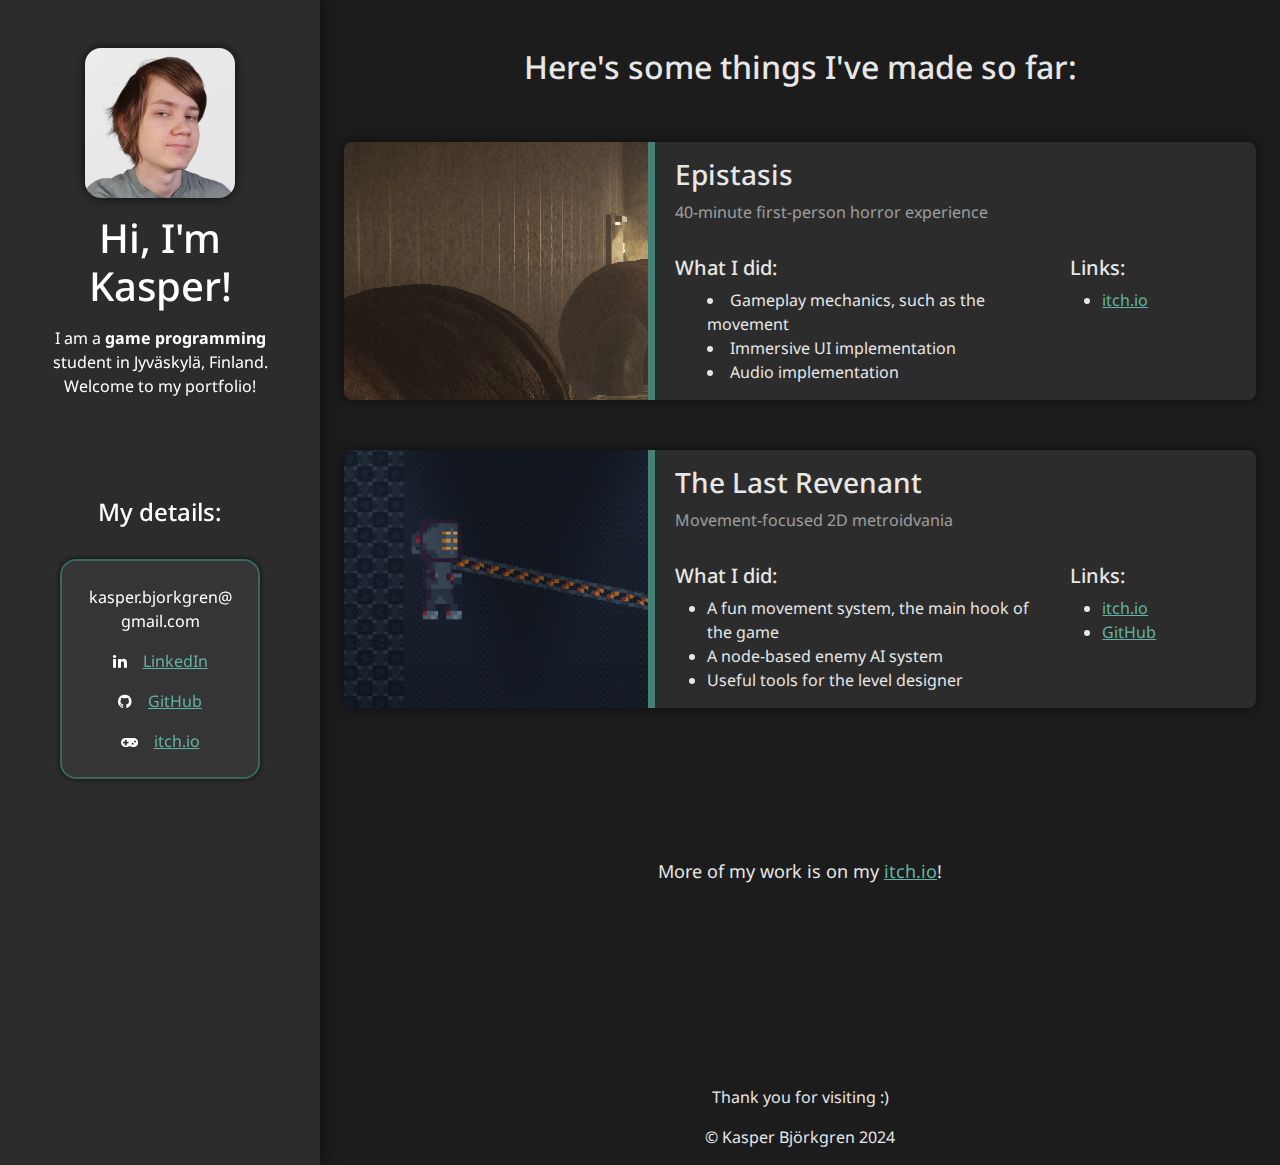
<file: index.html>
<!DOCTYPE html><html lang="en"><head><meta charset="utf-8"><meta name="viewport" content="width=device-width, initial-scale=1"><title>Kasper's Portfolio</title><meta name="description" content="My portfolio, containing a quick and straight-to-the-point showcase of the games I have worked on, as well as additional links and details for contact."><meta name="keywords" content="game programmer, portfolio, game production, kasper björkgren, finnish game programmer"><meta name="author" content="Kasper Björkgren"><meta name="copyright" content="Kasper Björkgren"><link rel="stylesheet" href="https://cdnjs.cloudflare.com/ajax/libs/font-awesome/4.7.0/css/font-awesome.min.css"><link rel="stylesheet" href="index.422832ea.css"><link rel="stylesheet" href="https://fonts.googleapis.com/css?family=Noto+Sans"><link rel="icon" type="image/x-icon" href="portfolio-icon.0bcc9ecd.ico"></head><body> <div class="container-fluid"> <div class="row row-cols-1 row-cols-xl-2"> <div class="col col-xl-9 gamedisplay order-2"> <h2 class="p-5 text-center">Here's some things I've made so far:</h2> <div class="justify-content-center row row-cols-1"> <div class="col gamecard rounded-3"> <div class="row row-cols-1 row-cols-xl-12"> <div class="col col-xl-4 p-0"> <img class="gamecardimg h-100 w-100" src="epistasis.3688798f.png"> </div> <div class="col col-xl-8 gamecardcontent"> <div class="mt-3 row row-cols-1"> <div class="col gametitle"> <h3>Epistasis</h3> </div> <div class="col gamedesc"> <p>40-minute first-person horror experience</p> </div> <div class="col mt-3"> <div class="row"> <div class="col col-12 col-xl-8" style="list-style-position:inside"> <h5>What I did:</h5> <ul> <li>Gameplay mechanics, such as the movement</li> <li>Immersive UI implementation</li> <li>Audio implementation</li> </ul> </div> <div class="align-self-center col col-12 d-block d-xl-none mb-3 mt-1"> <div class="list-group list-group-horizontal"> <a class="fa fa-gamepad link-button list-group-item list-group-item-action text-center" href="https://128games.itch.io/epistasis" target="_blank"></a> </div> </div> <div class="col col-4 d-none d-xl-inline"> <h5>Links:</h5> <ul> <li><a href="https://128games.itch.io/epistasis" target="_blank">itch.io</a></li> </ul> </div> </div> </div> </div> </div> </div> </div> <div class="col gamecard rounded-3"> <div class="row row-cols-1 row-cols-xl-12"> <div class="col col-xl-4 p-0"> <img class="gamecardimg h-100 w-100" src="the-last-revenant.c7cb662e.png"> </div> <div class="col col-xl-8 gamecardcontent"> <div class="mt-3 row row-cols-1"> <div class="col gametitle"> <h3>The Last Revenant</h3> </div> <div class="col gamedesc"> <p>Movement-focused 2D metroidvania</p> </div> <div class="col mt-3"> <div class="row"> <div class="col col-12 col-xl-8"> <h5>What I did:</h5> <ul> <li>A fun movement system, the main hook of the game</li> <li>A node-based enemy AI system</li> <li>Useful tools for the level designer</li> </ul> </div> <div class="align-self-center col col-12 d-block d-xl-none mb-3 mt-1"> <div class="list-group list-group-horizontal"> <a class="fa fa-gamepad link-button list-group-item list-group-item-action text-center" href="https://kekis.itch.io/the-last-revenant" target="_blank"></a> <a class="fa fa-github link-button list-group-item list-group-item-action text-center" href="https://github.com/kasperbc/TheLastRevenant" target="_blank"></a> </div> </div> <div class="col col-4 d-none d-xl-inline"> <h5>Links:</h5> <ul> <li><a href="https://kekis.itch.io/the-last-revenant" target="_blank">itch.io</a></li> <li><a href="https://github.com/kasperbc/TheLastRevenant" target="_blank">GitHub</a> </li></ul> </div> </div> </div> </div> </div> </div> </div> </div> <p class="text-center" style="margin-top:100px;font-size:large">More of my work is on my <a href="https://kekis.itch.io">itch.io</a>!</p> <p class="text-center" style="margin-top:200px">Thank you for visiting :)</p> <p class="text-center">© Kasper Björkgren 2024</p> </div> <div class="aboutme col col-xl-3 order-1"> <div class="sticky-top"> <div class="p-5 row row-cols-1 text-center"> <div class="col"> <img class="rounded-4 w-75" src="portrait.4bc06a38.png" style="max-width:300px"> </div> <div class="col g-3"> <h1>Hi, I'm Kasper!</h1> </div> <div class="col g-2" align="center"> <div style="max-width:450px">I am a <strong>game programming</strong> student in Jyväskylä, Finland. Welcome to my portfolio!</div> </div> <div class="col d-none d-xl-inline" style="margin-top:100px"> <div class="row row-cols-1"> <div class="col"> <h4>My details:</h4> </div> <div class="col g-4" align="center"> <div class="contact gap-3 p-4 rounded-4 vstack"> <span style="word-wrap:break-word;font-size:medium">kasper.bjorkgren@gmail.com</span>  <div class="gap-3 hstack justify-content-center"> <i class="fa fa-linkedin"></i> <a href="https://www.linkedin.com/in/kasper-bj%C3%B6rkgren-25b279279/" target="_blank" rel="noopener noreferrer">LinkedIn</a> </div> <div class="gap-3 hstack justify-content-center"> <i class="fa fa-github"></i> <a href="https://github.com/kasperbc/" target="_blank" rel="noopener noreferrer">GitHub</a> </div> <div class="gap-3 hstack justify-content-center"> <i class="fa fa-gamepad"></i> <a href="https://kekis.itch.io/" target="_blank" rel="noopener noreferrer">itch.io</a> </div> </div> </div> </div> </div> </div> </div> </div> </div> </div> <div class="contactbar container-fluid d-block d-xl-none sticky-bottom"> <div class="p-2 px-2 px-sm-5 row row-cols-1 row-cols-sm-2"> <div class="col d-flex justify-content-center justify-content-sm-start"> <span class="align-self-center" href="mailto:kasper.bjorkgren@gmail.com">kasper.bjorkgren@gmail.com</span> </div> <div class="col d-flex g-2 g-sm-0 justify-content-center justify-content-sm-end"> <div class="list-group list-group-horizontal w-50"> <a class="fa fa-linkedin link-button list-group-item list-group-item-action text-center" href="https://www.linkedin.com/in/kasper-bj%C3%B6rkgren-25b279279/" target="_blank"></a> <a class="fa fa-gamepad link-button list-group-item list-group-item-action text-center" href="https://kekis.itch.io/" target="_blank"></a> <a class="fa fa-github link-button list-group-item list-group-item-action text-center" href="https://github.com/kasperbc/" target="_blank"></a> </div> </div> </div> </div> <script type="module" src="index.5e77ddb7.js"></script> </body></html>
</file>
<file: index.422832ea.css>
:root,[data-bs-theme=light]{--bs-blue:#0d6efd;--bs-indigo:#6610f2;--bs-purple:#6f42c1;--bs-pink:#d63384;--bs-red:#dc3545;--bs-orange:#fd7e14;--bs-yellow:#ffc107;--bs-green:#198754;--bs-teal:#20c997;--bs-cyan:#0dcaf0;--bs-black:#000;--bs-white:#fff;--bs-gray:#6c757d;--bs-gray-dark:#343a40;--bs-gray-100:#f8f9fa;--bs-gray-200:#e9ecef;--bs-gray-300:#dee2e6;--bs-gray-400:#ced4da;--bs-gray-500:#adb5bd;--bs-gray-600:#6c757d;--bs-gray-700:#495057;--bs-gray-800:#343a40;--bs-gray-900:#212529;--bs-primary:#0d6efd;--bs-secondary:#6c757d;--bs-success:#198754;--bs-info:#0dcaf0;--bs-warning:#ffc107;--bs-danger:#dc3545;--bs-light:#f8f9fa;--bs-dark:#212529;--bs-primary-rgb:13,110,253;--bs-secondary-rgb:108,117,125;--bs-success-rgb:25,135,84;--bs-info-rgb:13,202,240;--bs-warning-rgb:255,193,7;--bs-danger-rgb:220,53,69;--bs-light-rgb:248,249,250;--bs-dark-rgb:33,37,41;--bs-primary-text-emphasis:#052c65;--bs-secondary-text-emphasis:#2b2f32;--bs-success-text-emphasis:#0a3622;--bs-info-text-emphasis:#055160;--bs-warning-text-emphasis:#664d03;--bs-danger-text-emphasis:#58151c;--bs-light-text-emphasis:#495057;--bs-dark-text-emphasis:#495057;--bs-primary-bg-subtle:#cfe2ff;--bs-secondary-bg-subtle:#e2e3e5;--bs-success-bg-subtle:#d1e7dd;--bs-info-bg-subtle:#cff4fc;--bs-warning-bg-subtle:#fff3cd;--bs-danger-bg-subtle:#f8d7da;--bs-light-bg-subtle:#fcfcfd;--bs-dark-bg-subtle:#ced4da;--bs-primary-border-subtle:#9ec5fe;--bs-secondary-border-subtle:#c4c8cb;--bs-success-border-subtle:#a3cfbb;--bs-info-border-subtle:#9eeaf9;--bs-warning-border-subtle:#ffe69c;--bs-danger-border-subtle:#f1aeb5;--bs-light-border-subtle:#e9ecef;--bs-dark-border-subtle:#adb5bd;--bs-white-rgb:255,255,255;--bs-black-rgb:0,0,0;--bs-font-sans-serif:system-ui,-apple-system,"Segoe UI",Roboto,"Helvetica Neue","Noto Sans","Liberation Sans",Arial,sans-serif,"Apple Color Emoji","Segoe UI Emoji","Segoe UI Symbol","Noto Color Emoji";--bs-font-monospace:SFMono-Regular,Menlo,Monaco,Consolas,"Liberation Mono","Courier New",monospace;--bs-gradient:linear-gradient(180deg,#ffffff26,#fff0);--bs-body-font-family:var(--bs-font-sans-serif);--bs-body-font-size:1rem;--bs-body-font-weight:400;--bs-body-line-height:1.5;--bs-body-color:#212529;--bs-body-color-rgb:33,37,41;--bs-body-bg:#fff;--bs-body-bg-rgb:255,255,255;--bs-emphasis-color:#000;--bs-emphasis-color-rgb:0,0,0;--bs-secondary-color:#212529bf;--bs-secondary-color-rgb:33,37,41;--bs-secondary-bg:#e9ecef;--bs-secondary-bg-rgb:233,236,239;--bs-tertiary-color:#21252980;--bs-tertiary-color-rgb:33,37,41;--bs-tertiary-bg:#f8f9fa;--bs-tertiary-bg-rgb:248,249,250;--bs-heading-color:inherit;--bs-link-color:#0d6efd;--bs-link-color-rgb:13,110,253;--bs-link-decoration:underline;--bs-link-hover-color:#0a58ca;--bs-link-hover-color-rgb:10,88,202;--bs-code-color:#d63384;--bs-highlight-color:#212529;--bs-highlight-bg:#fff3cd;--bs-border-width:1px;--bs-border-style:solid;--bs-border-color:#dee2e6;--bs-border-color-translucent:#0000002d;--bs-border-radius:.375rem;--bs-border-radius-sm:.25rem;--bs-border-radius-lg:.5rem;--bs-border-radius-xl:1rem;--bs-border-radius-xxl:2rem;--bs-border-radius-2xl:var(--bs-border-radius-xxl);--bs-border-radius-pill:50rem;--bs-box-shadow:0 .5rem 1rem #00000026;--bs-box-shadow-sm:0 .125rem .25rem #00000013;--bs-box-shadow-lg:0 1rem 3rem #0000002d;--bs-box-shadow-inset:inset 0 1px 2px #00000013;--bs-focus-ring-width:.25rem;--bs-focus-ring-opacity:.25;--bs-focus-ring-color:#0d6efd40;--bs-form-valid-color:#198754;--bs-form-valid-border-color:#198754;--bs-form-invalid-color:#dc3545;--bs-form-invalid-border-color:#dc3545}[data-bs-theme=dark]{--lightningcss-light: ;--lightningcss-dark:initial;--lightningcss-light: ;--lightningcss-dark:initial;color-scheme:dark;--bs-body-color:#dee2e6;--bs-body-color-rgb:222,226,230;--bs-body-bg:#212529;--bs-body-bg-rgb:33,37,41;--bs-emphasis-color:#fff;--bs-emphasis-color-rgb:255,255,255;--bs-secondary-color:#dee2e6bf;--bs-secondary-color-rgb:222,226,230;--bs-secondary-bg:#343a40;--bs-secondary-bg-rgb:52,58,64;--bs-tertiary-color:#dee2e680;--bs-tertiary-color-rgb:222,226,230;--bs-tertiary-bg:#2b3035;--bs-tertiary-bg-rgb:43,48,53;--bs-primary-text-emphasis:#6ea8fe;--bs-secondary-text-emphasis:#a7acb1;--bs-success-text-emphasis:#75b798;--bs-info-text-emphasis:#6edff6;--bs-warning-text-emphasis:#ffda6a;--bs-danger-text-emphasis:#ea868f;--bs-light-text-emphasis:#f8f9fa;--bs-dark-text-emphasis:#dee2e6;--bs-primary-bg-subtle:#031633;--bs-secondary-bg-subtle:#161719;--bs-success-bg-subtle:#051b11;--bs-info-bg-subtle:#032830;--bs-warning-bg-subtle:#332701;--bs-danger-bg-subtle:#2c0b0e;--bs-light-bg-subtle:#343a40;--bs-dark-bg-subtle:#1a1d20;--bs-primary-border-subtle:#084298;--bs-secondary-border-subtle:#41464b;--bs-success-border-subtle:#0f5132;--bs-info-border-subtle:#087990;--bs-warning-border-subtle:#997404;--bs-danger-border-subtle:#842029;--bs-light-border-subtle:#495057;--bs-dark-border-subtle:#343a40;--bs-heading-color:inherit;--bs-link-color:#6ea8fe;--bs-link-hover-color:#8bb9fe;--bs-link-color-rgb:110,168,254;--bs-link-hover-color-rgb:139,185,254;--bs-code-color:#e685b5;--bs-highlight-color:#dee2e6;--bs-highlight-bg:#664d03;--bs-border-color:#495057;--bs-border-color-translucent:#ffffff26;--bs-form-valid-color:#75b798;--bs-form-valid-border-color:#75b798;--bs-form-invalid-color:#ea868f;--bs-form-invalid-border-color:#ea868f}*,:before,:after{box-sizing:border-box}@media (prefers-reduced-motion:no-preference){:root{scroll-behavior:smooth}}body{font-family:var(--bs-body-font-family);font-size:var(--bs-body-font-size);font-weight:var(--bs-body-font-weight);line-height:var(--bs-body-line-height);color:var(--bs-body-color);text-align:var(--bs-body-text-align);background-color:var(--bs-body-bg);-webkit-text-size-adjust:100%;-webkit-tap-highlight-color:#0000;margin:0}hr{color:inherit;border:0;border-top:var(--bs-border-width)solid;opacity:.25;margin:1rem 0}h6,.h6,h5,.h5,h4,.h4,h3,.h3,h2,.h2,h1,.h1{color:var(--bs-heading-color);margin-top:0;margin-bottom:.5rem;font-weight:500;line-height:1.2}h1,.h1{font-size:calc(1.375rem + 1.5vw)}@media (width>=1200px){h1,.h1{font-size:2.5rem}}h2,.h2{font-size:calc(1.325rem + .9vw)}@media (width>=1200px){h2,.h2{font-size:2rem}}h3,.h3{font-size:calc(1.3rem + .6vw)}@media (width>=1200px){h3,.h3{font-size:1.75rem}}h4,.h4{font-size:calc(1.275rem + .3vw)}@media (width>=1200px){h4,.h4{font-size:1.5rem}}h5,.h5{font-size:1.25rem}h6,.h6{font-size:1rem}p{margin-top:0;margin-bottom:1rem}abbr[title]{cursor:help;text-decoration-skip-ink:none;-webkit-text-decoration:underline dotted;text-decoration:underline dotted}address{font-style:normal;line-height:inherit;margin-bottom:1rem}ol,ul{padding-left:2rem}ol,ul,dl{margin-top:0;margin-bottom:1rem}ol ol,ul ul,ol ul,ul ol{margin-bottom:0}dt{font-weight:700}dd{margin-bottom:.5rem;margin-left:0}blockquote{margin:0 0 1rem}b,strong{font-weight:bolder}small,.small{font-size:.875em}mark,.mark{color:var(--bs-highlight-color);background-color:var(--bs-highlight-bg);padding:.1875em}sub,sup{vertical-align:baseline;font-size:.75em;line-height:0;position:relative}sub{bottom:-.25em}sup{top:-.5em}a{color:rgba(var(--bs-link-color-rgb),var(--bs-link-opacity,1));text-decoration:underline}a:hover{--bs-link-color-rgb:var(--bs-link-hover-color-rgb)}a:not([href]):not([class]),a:not([href]):not([class]):hover{color:inherit;text-decoration:none}pre,code,kbd,samp{font-family:var(--bs-font-monospace);font-size:1em}pre{margin-top:0;margin-bottom:1rem;font-size:.875em;display:block;overflow:auto}pre code{font-size:inherit;color:inherit;word-break:normal}code{color:var(--bs-code-color);word-wrap:break-word;font-size:.875em}a>code{color:inherit}kbd{color:var(--bs-body-bg);background-color:var(--bs-body-color);border-radius:.25rem;padding:.1875rem .375rem;font-size:.875em}kbd kbd{padding:0;font-size:1em}figure{margin:0 0 1rem}img,svg{vertical-align:middle}table{caption-side:bottom;border-collapse:collapse}caption{color:var(--bs-secondary-color);text-align:left;padding-top:.5rem;padding-bottom:.5rem}th{text-align:inherit;text-align:-webkit-match-parent}thead,tbody,tfoot,tr,td,th{border-color:inherit;border-style:solid;border-width:0}label{display:inline-block}button{border-radius:0}button:focus:not(:focus-visible){outline:0}input,button,select,optgroup,textarea{font-family:inherit;font-size:inherit;line-height:inherit;margin:0}button,select{text-transform:none}[role=button]{cursor:pointer}select{word-wrap:normal}select:disabled{opacity:1}[list]:not([type=date]):not([type=datetime-local]):not([type=month]):not([type=week]):not([type=time])::-webkit-calendar-picker-indicator{display:none!important}button,[type=button],[type=reset],[type=submit]{-webkit-appearance:button}button:not(:disabled),[type=button]:not(:disabled),[type=reset]:not(:disabled),[type=submit]:not(:disabled){cursor:pointer}::-moz-focus-inner{border-style:none;padding:0}textarea{resize:vertical}fieldset{border:0;min-width:0;margin:0;padding:0}legend{float:left;font-size:calc(1.275rem + .3vw);line-height:inherit;width:100%;margin-bottom:.5rem;padding:0}@media (width>=1200px){legend{font-size:1.5rem}}legend+*{clear:left}::-webkit-datetime-edit-fields-wrapper{padding:0}::-webkit-datetime-edit-text{padding:0}::-webkit-datetime-edit-minute{padding:0}::-webkit-datetime-edit-hour-field{padding:0}::-webkit-datetime-edit-day-field{padding:0}::-webkit-datetime-edit-month-field{padding:0}::-webkit-datetime-edit-year-field{padding:0}::-webkit-inner-spin-button{height:auto}[type=search]{-webkit-appearance:textfield;outline-offset:-2px}::-webkit-search-decoration{-webkit-appearance:none}::-webkit-color-swatch-wrapper{padding:0}::file-selector-button{font:inherit;-webkit-appearance:button}output{display:inline-block}iframe{border:0}summary{cursor:pointer;display:list-item}progress{vertical-align:baseline}[hidden]{display:none!important}.lead{font-size:1.25rem;font-weight:300}.display-1{font-size:calc(1.625rem + 4.5vw);font-weight:300;line-height:1.2}@media (width>=1200px){.display-1{font-size:5rem}}.display-2{font-size:calc(1.575rem + 3.9vw);font-weight:300;line-height:1.2}@media (width>=1200px){.display-2{font-size:4.5rem}}.display-3{font-size:calc(1.525rem + 3.3vw);font-weight:300;line-height:1.2}@media (width>=1200px){.display-3{font-size:4rem}}.display-4{font-size:calc(1.475rem + 2.7vw);font-weight:300;line-height:1.2}@media (width>=1200px){.display-4{font-size:3.5rem}}.display-5{font-size:calc(1.425rem + 2.1vw);font-weight:300;line-height:1.2}@media (width>=1200px){.display-5{font-size:3rem}}.display-6{font-size:calc(1.375rem + 1.5vw);font-weight:300;line-height:1.2}@media (width>=1200px){.display-6{font-size:2.5rem}}.list-unstyled,.list-inline{padding-left:0;list-style:none}.list-inline-item{display:inline-block}.list-inline-item:not(:last-child){margin-right:.5rem}.initialism{text-transform:uppercase;font-size:.875em}.blockquote{margin-bottom:1rem;font-size:1.25rem}.blockquote>:last-child{margin-bottom:0}.blockquote-footer{color:#6c757d;margin-top:-1rem;margin-bottom:1rem;font-size:.875em}.blockquote-footer:before{content:"— "}.img-fluid{max-width:100%;height:auto}.img-thumbnail{background-color:var(--bs-body-bg);border:var(--bs-border-width)solid var(--bs-border-color);border-radius:var(--bs-border-radius);max-width:100%;height:auto;padding:.25rem}.figure{display:inline-block}.figure-img{margin-bottom:.5rem;line-height:1}.figure-caption{color:var(--bs-secondary-color);font-size:.875em}.container,.container-fluid,.container-xxl,.container-xl,.container-lg,.container-md,.container-sm{--bs-gutter-x:1.5rem;--bs-gutter-y:0;padding-right:calc(var(--bs-gutter-x)*.5);padding-left:calc(var(--bs-gutter-x)*.5);width:100%;margin-left:auto;margin-right:auto}@media (width>=576px){.container-sm,.container{max-width:540px}}@media (width>=768px){.container-md,.container-sm,.container{max-width:720px}}@media (width>=992px){.container-lg,.container-md,.container-sm,.container{max-width:960px}}@media (width>=1200px){.container-xl,.container-lg,.container-md,.container-sm,.container{max-width:1140px}}@media (width>=1400px){.container-xxl,.container-xl,.container-lg,.container-md,.container-sm,.container{max-width:1320px}}:root{--bs-breakpoint-xs:0;--bs-breakpoint-sm:576px;--bs-breakpoint-md:768px;--bs-breakpoint-lg:992px;--bs-breakpoint-xl:1200px;--bs-breakpoint-xxl:1400px}.row{--bs-gutter-x:1.5rem;--bs-gutter-y:0;margin-top:calc(-1*var(--bs-gutter-y));margin-right:calc(-.5*var(--bs-gutter-x));margin-left:calc(-.5*var(--bs-gutter-x));flex-wrap:wrap;display:flex}.row>*{padding-right:calc(var(--bs-gutter-x)*.5);padding-left:calc(var(--bs-gutter-x)*.5);margin-top:var(--bs-gutter-y);flex-shrink:0;width:100%;max-width:100%}.col{flex:1 0}.row-cols-auto>*{flex:none;width:auto}.row-cols-1>*{flex:none;width:100%}.row-cols-2>*{flex:none;width:50%}.row-cols-3>*{flex:none;width:33.3333%}.row-cols-4>*{flex:none;width:25%}.row-cols-5>*{flex:none;width:20%}.row-cols-6>*{flex:none;width:16.6667%}.col-auto{flex:none;width:auto}.col-1{flex:none;width:8.33333%}.col-2{flex:none;width:16.6667%}.col-3{flex:none;width:25%}.col-4{flex:none;width:33.3333%}.col-5{flex:none;width:41.6667%}.col-6{flex:none;width:50%}.col-7{flex:none;width:58.3333%}.col-8{flex:none;width:66.6667%}.col-9{flex:none;width:75%}.col-10{flex:none;width:83.3333%}.col-11{flex:none;width:91.6667%}.col-12{flex:none;width:100%}.offset-1{margin-left:8.33333%}.offset-2{margin-left:16.6667%}.offset-3{margin-left:25%}.offset-4{margin-left:33.3333%}.offset-5{margin-left:41.6667%}.offset-6{margin-left:50%}.offset-7{margin-left:58.3333%}.offset-8{margin-left:66.6667%}.offset-9{margin-left:75%}.offset-10{margin-left:83.3333%}.offset-11{margin-left:91.6667%}.g-0,.gx-0{--bs-gutter-x:0}.g-0,.gy-0{--bs-gutter-y:0}.g-1,.gx-1{--bs-gutter-x:.25rem}.g-1,.gy-1{--bs-gutter-y:.25rem}.g-2,.gx-2{--bs-gutter-x:.5rem}.g-2,.gy-2{--bs-gutter-y:.5rem}.g-3,.gx-3{--bs-gutter-x:1rem}.g-3,.gy-3{--bs-gutter-y:1rem}.g-4,.gx-4{--bs-gutter-x:1.5rem}.g-4,.gy-4{--bs-gutter-y:1.5rem}.g-5,.gx-5{--bs-gutter-x:3rem}.g-5,.gy-5{--bs-gutter-y:3rem}@media (width>=576px){.col-sm{flex:1 0}.row-cols-sm-auto>*{flex:none;width:auto}.row-cols-sm-1>*{flex:none;width:100%}.row-cols-sm-2>*{flex:none;width:50%}.row-cols-sm-3>*{flex:none;width:33.3333%}.row-cols-sm-4>*{flex:none;width:25%}.row-cols-sm-5>*{flex:none;width:20%}.row-cols-sm-6>*{flex:none;width:16.6667%}.col-sm-auto{flex:none;width:auto}.col-sm-1{flex:none;width:8.33333%}.col-sm-2{flex:none;width:16.6667%}.col-sm-3{flex:none;width:25%}.col-sm-4{flex:none;width:33.3333%}.col-sm-5{flex:none;width:41.6667%}.col-sm-6{flex:none;width:50%}.col-sm-7{flex:none;width:58.3333%}.col-sm-8{flex:none;width:66.6667%}.col-sm-9{flex:none;width:75%}.col-sm-10{flex:none;width:83.3333%}.col-sm-11{flex:none;width:91.6667%}.col-sm-12{flex:none;width:100%}.offset-sm-0{margin-left:0}.offset-sm-1{margin-left:8.33333%}.offset-sm-2{margin-left:16.6667%}.offset-sm-3{margin-left:25%}.offset-sm-4{margin-left:33.3333%}.offset-sm-5{margin-left:41.6667%}.offset-sm-6{margin-left:50%}.offset-sm-7{margin-left:58.3333%}.offset-sm-8{margin-left:66.6667%}.offset-sm-9{margin-left:75%}.offset-sm-10{margin-left:83.3333%}.offset-sm-11{margin-left:91.6667%}.g-sm-0,.gx-sm-0{--bs-gutter-x:0}.g-sm-0,.gy-sm-0{--bs-gutter-y:0}.g-sm-1,.gx-sm-1{--bs-gutter-x:.25rem}.g-sm-1,.gy-sm-1{--bs-gutter-y:.25rem}.g-sm-2,.gx-sm-2{--bs-gutter-x:.5rem}.g-sm-2,.gy-sm-2{--bs-gutter-y:.5rem}.g-sm-3,.gx-sm-3{--bs-gutter-x:1rem}.g-sm-3,.gy-sm-3{--bs-gutter-y:1rem}.g-sm-4,.gx-sm-4{--bs-gutter-x:1.5rem}.g-sm-4,.gy-sm-4{--bs-gutter-y:1.5rem}.g-sm-5,.gx-sm-5{--bs-gutter-x:3rem}.g-sm-5,.gy-sm-5{--bs-gutter-y:3rem}}@media (width>=768px){.col-md{flex:1 0}.row-cols-md-auto>*{flex:none;width:auto}.row-cols-md-1>*{flex:none;width:100%}.row-cols-md-2>*{flex:none;width:50%}.row-cols-md-3>*{flex:none;width:33.3333%}.row-cols-md-4>*{flex:none;width:25%}.row-cols-md-5>*{flex:none;width:20%}.row-cols-md-6>*{flex:none;width:16.6667%}.col-md-auto{flex:none;width:auto}.col-md-1{flex:none;width:8.33333%}.col-md-2{flex:none;width:16.6667%}.col-md-3{flex:none;width:25%}.col-md-4{flex:none;width:33.3333%}.col-md-5{flex:none;width:41.6667%}.col-md-6{flex:none;width:50%}.col-md-7{flex:none;width:58.3333%}.col-md-8{flex:none;width:66.6667%}.col-md-9{flex:none;width:75%}.col-md-10{flex:none;width:83.3333%}.col-md-11{flex:none;width:91.6667%}.col-md-12{flex:none;width:100%}.offset-md-0{margin-left:0}.offset-md-1{margin-left:8.33333%}.offset-md-2{margin-left:16.6667%}.offset-md-3{margin-left:25%}.offset-md-4{margin-left:33.3333%}.offset-md-5{margin-left:41.6667%}.offset-md-6{margin-left:50%}.offset-md-7{margin-left:58.3333%}.offset-md-8{margin-left:66.6667%}.offset-md-9{margin-left:75%}.offset-md-10{margin-left:83.3333%}.offset-md-11{margin-left:91.6667%}.g-md-0,.gx-md-0{--bs-gutter-x:0}.g-md-0,.gy-md-0{--bs-gutter-y:0}.g-md-1,.gx-md-1{--bs-gutter-x:.25rem}.g-md-1,.gy-md-1{--bs-gutter-y:.25rem}.g-md-2,.gx-md-2{--bs-gutter-x:.5rem}.g-md-2,.gy-md-2{--bs-gutter-y:.5rem}.g-md-3,.gx-md-3{--bs-gutter-x:1rem}.g-md-3,.gy-md-3{--bs-gutter-y:1rem}.g-md-4,.gx-md-4{--bs-gutter-x:1.5rem}.g-md-4,.gy-md-4{--bs-gutter-y:1.5rem}.g-md-5,.gx-md-5{--bs-gutter-x:3rem}.g-md-5,.gy-md-5{--bs-gutter-y:3rem}}@media (width>=992px){.col-lg{flex:1 0}.row-cols-lg-auto>*{flex:none;width:auto}.row-cols-lg-1>*{flex:none;width:100%}.row-cols-lg-2>*{flex:none;width:50%}.row-cols-lg-3>*{flex:none;width:33.3333%}.row-cols-lg-4>*{flex:none;width:25%}.row-cols-lg-5>*{flex:none;width:20%}.row-cols-lg-6>*{flex:none;width:16.6667%}.col-lg-auto{flex:none;width:auto}.col-lg-1{flex:none;width:8.33333%}.col-lg-2{flex:none;width:16.6667%}.col-lg-3{flex:none;width:25%}.col-lg-4{flex:none;width:33.3333%}.col-lg-5{flex:none;width:41.6667%}.col-lg-6{flex:none;width:50%}.col-lg-7{flex:none;width:58.3333%}.col-lg-8{flex:none;width:66.6667%}.col-lg-9{flex:none;width:75%}.col-lg-10{flex:none;width:83.3333%}.col-lg-11{flex:none;width:91.6667%}.col-lg-12{flex:none;width:100%}.offset-lg-0{margin-left:0}.offset-lg-1{margin-left:8.33333%}.offset-lg-2{margin-left:16.6667%}.offset-lg-3{margin-left:25%}.offset-lg-4{margin-left:33.3333%}.offset-lg-5{margin-left:41.6667%}.offset-lg-6{margin-left:50%}.offset-lg-7{margin-left:58.3333%}.offset-lg-8{margin-left:66.6667%}.offset-lg-9{margin-left:75%}.offset-lg-10{margin-left:83.3333%}.offset-lg-11{margin-left:91.6667%}.g-lg-0,.gx-lg-0{--bs-gutter-x:0}.g-lg-0,.gy-lg-0{--bs-gutter-y:0}.g-lg-1,.gx-lg-1{--bs-gutter-x:.25rem}.g-lg-1,.gy-lg-1{--bs-gutter-y:.25rem}.g-lg-2,.gx-lg-2{--bs-gutter-x:.5rem}.g-lg-2,.gy-lg-2{--bs-gutter-y:.5rem}.g-lg-3,.gx-lg-3{--bs-gutter-x:1rem}.g-lg-3,.gy-lg-3{--bs-gutter-y:1rem}.g-lg-4,.gx-lg-4{--bs-gutter-x:1.5rem}.g-lg-4,.gy-lg-4{--bs-gutter-y:1.5rem}.g-lg-5,.gx-lg-5{--bs-gutter-x:3rem}.g-lg-5,.gy-lg-5{--bs-gutter-y:3rem}}@media (width>=1200px){.col-xl{flex:1 0}.row-cols-xl-auto>*{flex:none;width:auto}.row-cols-xl-1>*{flex:none;width:100%}.row-cols-xl-2>*{flex:none;width:50%}.row-cols-xl-3>*{flex:none;width:33.3333%}.row-cols-xl-4>*{flex:none;width:25%}.row-cols-xl-5>*{flex:none;width:20%}.row-cols-xl-6>*{flex:none;width:16.6667%}.col-xl-auto{flex:none;width:auto}.col-xl-1{flex:none;width:8.33333%}.col-xl-2{flex:none;width:16.6667%}.col-xl-3{flex:none;width:25%}.col-xl-4{flex:none;width:33.3333%}.col-xl-5{flex:none;width:41.6667%}.col-xl-6{flex:none;width:50%}.col-xl-7{flex:none;width:58.3333%}.col-xl-8{flex:none;width:66.6667%}.col-xl-9{flex:none;width:75%}.col-xl-10{flex:none;width:83.3333%}.col-xl-11{flex:none;width:91.6667%}.col-xl-12{flex:none;width:100%}.offset-xl-0{margin-left:0}.offset-xl-1{margin-left:8.33333%}.offset-xl-2{margin-left:16.6667%}.offset-xl-3{margin-left:25%}.offset-xl-4{margin-left:33.3333%}.offset-xl-5{margin-left:41.6667%}.offset-xl-6{margin-left:50%}.offset-xl-7{margin-left:58.3333%}.offset-xl-8{margin-left:66.6667%}.offset-xl-9{margin-left:75%}.offset-xl-10{margin-left:83.3333%}.offset-xl-11{margin-left:91.6667%}.g-xl-0,.gx-xl-0{--bs-gutter-x:0}.g-xl-0,.gy-xl-0{--bs-gutter-y:0}.g-xl-1,.gx-xl-1{--bs-gutter-x:.25rem}.g-xl-1,.gy-xl-1{--bs-gutter-y:.25rem}.g-xl-2,.gx-xl-2{--bs-gutter-x:.5rem}.g-xl-2,.gy-xl-2{--bs-gutter-y:.5rem}.g-xl-3,.gx-xl-3{--bs-gutter-x:1rem}.g-xl-3,.gy-xl-3{--bs-gutter-y:1rem}.g-xl-4,.gx-xl-4{--bs-gutter-x:1.5rem}.g-xl-4,.gy-xl-4{--bs-gutter-y:1.5rem}.g-xl-5,.gx-xl-5{--bs-gutter-x:3rem}.g-xl-5,.gy-xl-5{--bs-gutter-y:3rem}}@media (width>=1400px){.col-xxl{flex:1 0}.row-cols-xxl-auto>*{flex:none;width:auto}.row-cols-xxl-1>*{flex:none;width:100%}.row-cols-xxl-2>*{flex:none;width:50%}.row-cols-xxl-3>*{flex:none;width:33.3333%}.row-cols-xxl-4>*{flex:none;width:25%}.row-cols-xxl-5>*{flex:none;width:20%}.row-cols-xxl-6>*{flex:none;width:16.6667%}.col-xxl-auto{flex:none;width:auto}.col-xxl-1{flex:none;width:8.33333%}.col-xxl-2{flex:none;width:16.6667%}.col-xxl-3{flex:none;width:25%}.col-xxl-4{flex:none;width:33.3333%}.col-xxl-5{flex:none;width:41.6667%}.col-xxl-6{flex:none;width:50%}.col-xxl-7{flex:none;width:58.3333%}.col-xxl-8{flex:none;width:66.6667%}.col-xxl-9{flex:none;width:75%}.col-xxl-10{flex:none;width:83.3333%}.col-xxl-11{flex:none;width:91.6667%}.col-xxl-12{flex:none;width:100%}.offset-xxl-0{margin-left:0}.offset-xxl-1{margin-left:8.33333%}.offset-xxl-2{margin-left:16.6667%}.offset-xxl-3{margin-left:25%}.offset-xxl-4{margin-left:33.3333%}.offset-xxl-5{margin-left:41.6667%}.offset-xxl-6{margin-left:50%}.offset-xxl-7{margin-left:58.3333%}.offset-xxl-8{margin-left:66.6667%}.offset-xxl-9{margin-left:75%}.offset-xxl-10{margin-left:83.3333%}.offset-xxl-11{margin-left:91.6667%}.g-xxl-0,.gx-xxl-0{--bs-gutter-x:0}.g-xxl-0,.gy-xxl-0{--bs-gutter-y:0}.g-xxl-1,.gx-xxl-1{--bs-gutter-x:.25rem}.g-xxl-1,.gy-xxl-1{--bs-gutter-y:.25rem}.g-xxl-2,.gx-xxl-2{--bs-gutter-x:.5rem}.g-xxl-2,.gy-xxl-2{--bs-gutter-y:.5rem}.g-xxl-3,.gx-xxl-3{--bs-gutter-x:1rem}.g-xxl-3,.gy-xxl-3{--bs-gutter-y:1rem}.g-xxl-4,.gx-xxl-4{--bs-gutter-x:1.5rem}.g-xxl-4,.gy-xxl-4{--bs-gutter-y:1.5rem}.g-xxl-5,.gx-xxl-5{--bs-gutter-x:3rem}.g-xxl-5,.gy-xxl-5{--bs-gutter-y:3rem}}.table{--bs-table-color-type:initial;--bs-table-bg-type:initial;--bs-table-color-state:initial;--bs-table-bg-state:initial;--bs-table-color:var(--bs-emphasis-color);--bs-table-bg:var(--bs-body-bg);--bs-table-border-color:var(--bs-border-color);--bs-table-accent-bg:transparent;--bs-table-striped-color:var(--bs-emphasis-color);--bs-table-striped-bg:rgba(var(--bs-emphasis-color-rgb),.05);--bs-table-active-color:var(--bs-emphasis-color);--bs-table-active-bg:rgba(var(--bs-emphasis-color-rgb),.1);--bs-table-hover-color:var(--bs-emphasis-color);--bs-table-hover-bg:rgba(var(--bs-emphasis-color-rgb),.075);vertical-align:top;border-color:var(--bs-table-border-color);width:100%;margin-bottom:1rem}.table>:not(caption)>*>*{color:var(--bs-table-color-state,var(--bs-table-color-type,var(--bs-table-color)));background-color:var(--bs-table-bg);border-bottom-width:var(--bs-border-width);box-shadow:inset 0 0 0 9999px var(--bs-table-bg-state,var(--bs-table-bg-type,var(--bs-table-accent-bg)));padding:.5rem}.table>tbody{vertical-align:inherit}.table>thead{vertical-align:bottom}.table-group-divider{border-top:calc(var(--bs-border-width)*2)solid currentcolor}.caption-top{caption-side:top}.table-sm>:not(caption)>*>*{padding:.25rem}.table-bordered>:not(caption)>*{border-width:var(--bs-border-width)0}.table-bordered>:not(caption)>*>*{border-width:0 var(--bs-border-width)}.table-borderless>:not(caption)>*>*{border-bottom-width:0}.table-borderless>:not(:first-child){border-top-width:0}.table-striped>tbody>tr:nth-of-type(odd)>*,.table-striped-columns>:not(caption)>tr>:nth-child(2n){--bs-table-color-type:var(--bs-table-striped-color);--bs-table-bg-type:var(--bs-table-striped-bg)}.table-active{--bs-table-color-state:var(--bs-table-active-color);--bs-table-bg-state:var(--bs-table-active-bg)}.table-hover>tbody>tr:hover>*{--bs-table-color-state:var(--bs-table-hover-color);--bs-table-bg-state:var(--bs-table-hover-bg)}.table-primary{--bs-table-color:#000;--bs-table-bg:#cfe2ff;--bs-table-border-color:#a6b5cc;--bs-table-striped-bg:#c5d7f2;--bs-table-striped-color:#000;--bs-table-active-bg:#bacbe6;--bs-table-active-color:#000;--bs-table-hover-bg:#bfd1ec;--bs-table-hover-color:#000;color:var(--bs-table-color);border-color:var(--bs-table-border-color)}.table-secondary{--bs-table-color:#000;--bs-table-bg:#e2e3e5;--bs-table-border-color:#b5b6b7;--bs-table-striped-bg:#d7d8da;--bs-table-striped-color:#000;--bs-table-active-bg:#cbccce;--bs-table-active-color:#000;--bs-table-hover-bg:#d1d2d4;--bs-table-hover-color:#000;color:var(--bs-table-color);border-color:var(--bs-table-border-color)}.table-success{--bs-table-color:#000;--bs-table-bg:#d1e7dd;--bs-table-border-color:#a7b9b1;--bs-table-striped-bg:#c7dbd2;--bs-table-striped-color:#000;--bs-table-active-bg:#bcd0c7;--bs-table-active-color:#000;--bs-table-hover-bg:#c1d6cc;--bs-table-hover-color:#000;color:var(--bs-table-color);border-color:var(--bs-table-border-color)}.table-info{--bs-table-color:#000;--bs-table-bg:#cff4fc;--bs-table-border-color:#a6c3ca;--bs-table-striped-bg:#c5e8ef;--bs-table-striped-color:#000;--bs-table-active-bg:#badce3;--bs-table-active-color:#000;--bs-table-hover-bg:#bfe2e9;--bs-table-hover-color:#000;color:var(--bs-table-color);border-color:var(--bs-table-border-color)}.table-warning{--bs-table-color:#000;--bs-table-bg:#fff3cd;--bs-table-border-color:#ccc2a4;--bs-table-striped-bg:#f2e7c3;--bs-table-striped-color:#000;--bs-table-active-bg:#e6dbb9;--bs-table-active-color:#000;--bs-table-hover-bg:#ece1be;--bs-table-hover-color:#000;color:var(--bs-table-color);border-color:var(--bs-table-border-color)}.table-danger{--bs-table-color:#000;--bs-table-bg:#f8d7da;--bs-table-border-color:#c6acae;--bs-table-striped-bg:#eccccf;--bs-table-striped-color:#000;--bs-table-active-bg:#dfc2c4;--bs-table-active-color:#000;--bs-table-hover-bg:#e5c7ca;--bs-table-hover-color:#000;color:var(--bs-table-color);border-color:var(--bs-table-border-color)}.table-light{--bs-table-color:#000;--bs-table-bg:#f8f9fa;--bs-table-border-color:#c6c7c8;--bs-table-striped-bg:#ecedee;--bs-table-striped-color:#000;--bs-table-active-bg:#dfe0e1;--bs-table-active-color:#000;--bs-table-hover-bg:#e5e6e7;--bs-table-hover-color:#000;color:var(--bs-table-color);border-color:var(--bs-table-border-color)}.table-dark{--bs-table-color:#fff;--bs-table-bg:#212529;--bs-table-border-color:#4d5154;--bs-table-striped-bg:#2c3034;--bs-table-striped-color:#fff;--bs-table-active-bg:#373b3e;--bs-table-active-color:#fff;--bs-table-hover-bg:#323539;--bs-table-hover-color:#fff;color:var(--bs-table-color);border-color:var(--bs-table-border-color)}.table-responsive{-webkit-overflow-scrolling:touch;overflow-x:auto}@media (width<=575.98px){.table-responsive-sm{-webkit-overflow-scrolling:touch;overflow-x:auto}}@media (width<=767.98px){.table-responsive-md{-webkit-overflow-scrolling:touch;overflow-x:auto}}@media (width<=991.98px){.table-responsive-lg{-webkit-overflow-scrolling:touch;overflow-x:auto}}@media (width<=1199.98px){.table-responsive-xl{-webkit-overflow-scrolling:touch;overflow-x:auto}}@media (width<=1399.98px){.table-responsive-xxl{-webkit-overflow-scrolling:touch;overflow-x:auto}}.form-label{margin-bottom:.5rem}.col-form-label{padding-top:calc(.375rem + var(--bs-border-width));padding-bottom:calc(.375rem + var(--bs-border-width));font-size:inherit;margin-bottom:0;line-height:1.5}.col-form-label-lg{padding-top:calc(.5rem + var(--bs-border-width));padding-bottom:calc(.5rem + var(--bs-border-width));font-size:1.25rem}.col-form-label-sm{padding-top:calc(.25rem + var(--bs-border-width));padding-bottom:calc(.25rem + var(--bs-border-width));font-size:.875rem}.form-text{color:var(--bs-secondary-color);margin-top:.25rem;font-size:.875em}.form-control{color:var(--bs-body-color);appearance:none;background-color:var(--bs-body-bg);border:var(--bs-border-width)solid var(--bs-border-color);border-radius:var(--bs-border-radius);background-clip:padding-box;width:100%;padding:.375rem .75rem;font-size:1rem;font-weight:400;line-height:1.5;transition:border-color .15s ease-in-out,box-shadow .15s ease-in-out;display:block}@media (prefers-reduced-motion:reduce){.form-control{transition:none}}.form-control[type=file]{overflow:hidden}.form-control[type=file]:not(:disabled):not([readonly]){cursor:pointer}.form-control:focus{color:var(--bs-body-color);background-color:var(--bs-body-bg);border-color:#86b7fe;outline:0;box-shadow:0 0 0 .25rem #0d6efd40}.form-control::-webkit-date-and-time-value{min-width:85px;height:1.5em;margin:0}.form-control::-webkit-datetime-edit{padding:0;display:block}.form-control::placeholder{color:var(--bs-secondary-color);opacity:1}.form-control:disabled{background-color:var(--bs-secondary-bg);opacity:1}.form-control::file-selector-button{color:var(--bs-body-color);background-color:var(--bs-tertiary-bg);pointer-events:none;border-color:inherit;border-style:solid;border-width:0;border-inline-end-width:var(--bs-border-width);margin:-.375rem -.75rem;border-radius:0;margin-inline-end:.75rem;padding:.375rem .75rem;transition:color .15s ease-in-out,background-color .15s ease-in-out,border-color .15s ease-in-out,box-shadow .15s ease-in-out}@media (prefers-reduced-motion:reduce){.form-control::file-selector-button{transition:none}}.form-control:hover:not(:disabled):not([readonly])::file-selector-button{background-color:var(--bs-secondary-bg)}.form-control-plaintext{color:var(--bs-body-color);border:solid #0000;border-width:var(--bs-border-width)0;background-color:#0000;width:100%;margin-bottom:0;padding:.375rem 0;line-height:1.5;display:block}.form-control-plaintext:focus{outline:0}.form-control-plaintext.form-control-sm,.form-control-plaintext.form-control-lg{padding-left:0;padding-right:0}.form-control-sm{min-height:calc(1.5em + .5rem + calc(var(--bs-border-width)*2));border-radius:var(--bs-border-radius-sm);padding:.25rem .5rem;font-size:.875rem}.form-control-sm::file-selector-button{margin:-.25rem -.5rem;margin-inline-end:.5rem;padding:.25rem .5rem}.form-control-lg{min-height:calc(1.5em + 1rem + calc(var(--bs-border-width)*2));border-radius:var(--bs-border-radius-lg);padding:.5rem 1rem;font-size:1.25rem}.form-control-lg::file-selector-button{margin:-.5rem -1rem;margin-inline-end:1rem;padding:.5rem 1rem}textarea.form-control{min-height:calc(1.5em + .75rem + calc(var(--bs-border-width)*2))}textarea.form-control-sm{min-height:calc(1.5em + .5rem + calc(var(--bs-border-width)*2))}textarea.form-control-lg{min-height:calc(1.5em + 1rem + calc(var(--bs-border-width)*2))}.form-control-color{height:calc(1.5em + .75rem + calc(var(--bs-border-width)*2));width:3rem;padding:.375rem}.form-control-color:not(:disabled):not([readonly]){cursor:pointer}.form-control-color::-moz-color-swatch{border-radius:var(--bs-border-radius);border:0!important}.form-control-color::-webkit-color-swatch{border-radius:var(--bs-border-radius);border:0!important}.form-control-color.form-control-sm{height:calc(1.5em + .5rem + calc(var(--bs-border-width)*2))}.form-control-color.form-control-lg{height:calc(1.5em + 1rem + calc(var(--bs-border-width)*2))}.form-select{--bs-form-select-bg-img:url("data:image/svg+xml,%3csvg xmlns='http://www.w3.org/2000/svg' viewBox='0 0 16 16'%3e%3cpath fill='none' stroke='%23343a40' stroke-linecap='round' stroke-linejoin='round' stroke-width='2' d='m2 5 6 6 6-6'/%3e%3c/svg%3e");color:var(--bs-body-color);appearance:none;background-color:var(--bs-body-bg);background-image:var(--bs-form-select-bg-img),var(--bs-form-select-bg-icon,none);border:var(--bs-border-width)solid var(--bs-border-color);border-radius:var(--bs-border-radius);background-position:right .75rem center;background-repeat:no-repeat;background-size:16px 12px;width:100%;padding:.375rem 2.25rem .375rem .75rem;font-size:1rem;font-weight:400;line-height:1.5;transition:border-color .15s ease-in-out,box-shadow .15s ease-in-out;display:block}@media (prefers-reduced-motion:reduce){.form-select{transition:none}}.form-select:focus{border-color:#86b7fe;outline:0;box-shadow:0 0 0 .25rem #0d6efd40}.form-select[multiple],.form-select[size]:not([size="1"]){background-image:none;padding-right:.75rem}.form-select:disabled{background-color:var(--bs-secondary-bg)}.form-select:-moz-focusring{color:#0000;text-shadow:0 0 0 var(--bs-body-color)}.form-select-sm{border-radius:var(--bs-border-radius-sm);padding-top:.25rem;padding-bottom:.25rem;padding-left:.5rem;font-size:.875rem}.form-select-lg{border-radius:var(--bs-border-radius-lg);padding-top:.5rem;padding-bottom:.5rem;padding-left:1rem;font-size:1.25rem}[data-bs-theme=dark] .form-select{--bs-form-select-bg-img:url("data:image/svg+xml,%3csvg xmlns='http://www.w3.org/2000/svg' viewBox='0 0 16 16'%3e%3cpath fill='none' stroke='%23dee2e6' stroke-linecap='round' stroke-linejoin='round' stroke-width='2' d='m2 5 6 6 6-6'/%3e%3c/svg%3e")}.form-check{min-height:1.5rem;margin-bottom:.125rem;padding-left:1.5em;display:block}.form-check .form-check-input{float:left;margin-left:-1.5em}.form-check-reverse{text-align:right;padding-left:0;padding-right:1.5em}.form-check-reverse .form-check-input{float:right;margin-left:0;margin-right:-1.5em}.form-check-input{--bs-form-check-bg:var(--bs-body-bg);vertical-align:top;appearance:none;background-color:var(--bs-form-check-bg);background-image:var(--bs-form-check-bg-image);border:var(--bs-border-width)solid var(--bs-border-color);print-color-adjust:exact;background-position:50%;background-repeat:no-repeat;background-size:contain;flex-shrink:0;width:1em;height:1em;margin-top:.25em}.form-check-input[type=checkbox]{border-radius:.25em}.form-check-input[type=radio]{border-radius:50%}.form-check-input:active{filter:brightness(90%)}.form-check-input:focus{border-color:#86b7fe;outline:0;box-shadow:0 0 0 .25rem #0d6efd40}.form-check-input:checked{background-color:#0d6efd;border-color:#0d6efd}.form-check-input:checked[type=checkbox]{--bs-form-check-bg-image:url("data:image/svg+xml,%3csvg xmlns='http://www.w3.org/2000/svg' viewBox='0 0 20 20'%3e%3cpath fill='none' stroke='%23fff' stroke-linecap='round' stroke-linejoin='round' stroke-width='3' d='m6 10 3 3 6-6'/%3e%3c/svg%3e")}.form-check-input:checked[type=radio]{--bs-form-check-bg-image:url("data:image/svg+xml,%3csvg xmlns='http://www.w3.org/2000/svg' viewBox='-4 -4 8 8'%3e%3ccircle r='2' fill='%23fff'/%3e%3c/svg%3e")}.form-check-input[type=checkbox]:indeterminate{--bs-form-check-bg-image:url("data:image/svg+xml,%3csvg xmlns='http://www.w3.org/2000/svg' viewBox='0 0 20 20'%3e%3cpath fill='none' stroke='%23fff' stroke-linecap='round' stroke-linejoin='round' stroke-width='3' d='M6 10h8'/%3e%3c/svg%3e");background-color:#0d6efd;border-color:#0d6efd}.form-check-input:disabled{pointer-events:none;filter:none;opacity:.5}.form-check-input[disabled]~.form-check-label,.form-check-input:disabled~.form-check-label{cursor:default;opacity:.5}.form-switch{padding-left:2.5em}.form-switch .form-check-input{--bs-form-switch-bg:url("data:image/svg+xml,%3csvg xmlns='http://www.w3.org/2000/svg' viewBox='-4 -4 8 8'%3e%3ccircle r='3' fill='rgba%280, 0, 0, 0.25%29'/%3e%3c/svg%3e");background-image:var(--bs-form-switch-bg);background-position:0;border-radius:2em;width:2em;margin-left:-2.5em;transition:background-position .15s ease-in-out}@media (prefers-reduced-motion:reduce){.form-switch .form-check-input{transition:none}}.form-switch .form-check-input:focus{--bs-form-switch-bg:url("data:image/svg+xml,%3csvg xmlns='http://www.w3.org/2000/svg' viewBox='-4 -4 8 8'%3e%3ccircle r='3' fill='%2386b7fe'/%3e%3c/svg%3e")}.form-switch .form-check-input:checked{--bs-form-switch-bg:url("data:image/svg+xml,%3csvg xmlns='http://www.w3.org/2000/svg' viewBox='-4 -4 8 8'%3e%3ccircle r='3' fill='%23fff'/%3e%3c/svg%3e");background-position:100%}.form-switch.form-check-reverse{padding-left:0;padding-right:2.5em}.form-switch.form-check-reverse .form-check-input{margin-left:0;margin-right:-2.5em}.form-check-inline{margin-right:1rem;display:inline-block}.btn-check{clip:rect(0,0,0,0);pointer-events:none;position:absolute}.btn-check[disabled]+.btn,.btn-check:disabled+.btn{pointer-events:none;filter:none;opacity:.65}[data-bs-theme=dark] .form-switch .form-check-input:not(:checked):not(:focus){--bs-form-switch-bg:url("data:image/svg+xml,%3csvg xmlns='http://www.w3.org/2000/svg' viewBox='-4 -4 8 8'%3e%3ccircle r='3' fill='rgba%28255, 255, 255, 0.25%29'/%3e%3c/svg%3e")}.form-range{appearance:none;background-color:#0000;width:100%;height:1.5rem;padding:0}.form-range:focus{outline:0}.form-range:focus::-webkit-slider-thumb{box-shadow:0 0 0 1px #fff,0 0 0 .25rem #0d6efd40}.form-range:focus::-moz-range-thumb{box-shadow:0 0 0 1px #fff,0 0 0 .25rem #0d6efd40}.form-range::-moz-focus-outer{border:0}.form-range::-webkit-slider-thumb{appearance:none;background-color:#0d6efd;border:0;border-radius:1rem;width:1rem;height:1rem;margin-top:-.25rem;transition:background-color .15s ease-in-out,border-color .15s ease-in-out,box-shadow .15s ease-in-out}@media (prefers-reduced-motion:reduce){.form-range::-webkit-slider-thumb{transition:none}}.form-range::-webkit-slider-thumb:active{background-color:#b6d4fe}.form-range::-webkit-slider-runnable-track{color:#0000;cursor:pointer;background-color:var(--bs-secondary-bg);border-color:#0000;border-radius:1rem;width:100%;height:.5rem}.form-range::-moz-range-thumb{appearance:none;background-color:#0d6efd;border:0;border-radius:1rem;width:1rem;height:1rem;transition:background-color .15s ease-in-out,border-color .15s ease-in-out,box-shadow .15s ease-in-out}@media (prefers-reduced-motion:reduce){.form-range::-moz-range-thumb{transition:none}}.form-range::-moz-range-thumb:active{background-color:#b6d4fe}.form-range::-moz-range-track{color:#0000;cursor:pointer;background-color:var(--bs-secondary-bg);border-color:#0000;border-radius:1rem;width:100%;height:.5rem}.form-range:disabled{pointer-events:none}.form-range:disabled::-webkit-slider-thumb{background-color:var(--bs-secondary-color)}.form-range:disabled::-moz-range-thumb{background-color:var(--bs-secondary-color)}.form-floating{position:relative}.form-floating>.form-control,.form-floating>.form-control-plaintext,.form-floating>.form-select{height:calc(3.5rem + calc(var(--bs-border-width)*2));min-height:calc(3.5rem + calc(var(--bs-border-width)*2));line-height:1.25}.form-floating>label{z-index:2;text-align:start;text-overflow:ellipsis;white-space:nowrap;pointer-events:none;border:var(--bs-border-width)solid transparent;transform-origin:0 0;height:100%;padding:1rem .75rem;transition:opacity .1s ease-in-out,transform .1s ease-in-out;position:absolute;top:0;left:0;overflow:hidden}@media (prefers-reduced-motion:reduce){.form-floating>label{transition:none}}.form-floating>.form-control,.form-floating>.form-control-plaintext{padding:1rem .75rem}.form-floating>.form-control::placeholder,.form-floating>.form-control-plaintext::placeholder{color:#0000}.form-floating>.form-control:focus,.form-floating>.form-control:not(:placeholder-shown),.form-floating>.form-control-plaintext:focus,.form-floating>.form-control-plaintext:not(:placeholder-shown),.form-floating>.form-select{padding-top:1.625rem;padding-bottom:.625rem}:-webkit-any(.form-floating>.form-control:-webkit-autofill,.form-floating>.form-control-plaintext:-webkit-autofill){padding-top:1.625rem;padding-bottom:.625rem}.form-floating>.form-control:focus,.form-floating>.form-control:not(:placeholder-shown),.form-floating>.form-control-plaintext:focus,.form-floating>.form-control-plaintext:not(:placeholder-shown),:is(.form-floating>.form-control:autofill,.form-floating>.form-control-plaintext:autofill),.form-floating>.form-select{padding-top:1.625rem;padding-bottom:.625rem}.form-floating>.form-control:focus~label,.form-floating>.form-control:not(:placeholder-shown)~label,.form-floating>.form-control-plaintext~label,.form-floating>.form-select~label{color:rgba(var(--bs-body-color-rgb),.65);transform:scale(.85)translateY(-.5rem)translate(.15rem)}.form-floating>.form-control:focus~label:after,.form-floating>.form-control:not(:placeholder-shown)~label:after,.form-floating>.form-control-plaintext~label:after,.form-floating>.form-select~label:after{z-index:-1;content:"";background-color:var(--bs-body-bg);border-radius:var(--bs-border-radius);height:1.5em;position:absolute;inset:1rem .375rem}.form-floating>.form-control:-webkit-autofill~label{color:rgba(var(--bs-body-color-rgb),.65);transform:scale(.85)translateY(-.5rem)translate(.15rem)}.form-floating>.form-control-plaintext~label{border-width:var(--bs-border-width)0}.form-floating>:disabled~label,.form-floating>.form-control:disabled~label{color:#6c757d}.form-floating>:disabled~label:after,.form-floating>.form-control:disabled~label:after{background-color:var(--bs-secondary-bg)}.input-group{flex-wrap:wrap;align-items:stretch;width:100%;display:flex;position:relative}.input-group>.form-control,.input-group>.form-select,.input-group>.form-floating{flex:auto;width:1%;min-width:0;position:relative}.input-group>.form-control:focus,.input-group>.form-select:focus,.input-group>.form-floating:focus-within{z-index:5}.input-group .btn{z-index:2;position:relative}.input-group .btn:focus{z-index:5}.input-group-text{color:var(--bs-body-color);text-align:center;white-space:nowrap;background-color:var(--bs-tertiary-bg);border:var(--bs-border-width)solid var(--bs-border-color);border-radius:var(--bs-border-radius);align-items:center;padding:.375rem .75rem;font-size:1rem;font-weight:400;line-height:1.5;display:flex}.input-group-lg>.form-control,.input-group-lg>.form-select,.input-group-lg>.input-group-text,.input-group-lg>.btn{border-radius:var(--bs-border-radius-lg);padding:.5rem 1rem;font-size:1.25rem}.input-group-sm>.form-control,.input-group-sm>.form-select,.input-group-sm>.input-group-text,.input-group-sm>.btn{border-radius:var(--bs-border-radius-sm);padding:.25rem .5rem;font-size:.875rem}.input-group-lg>.form-select,.input-group-sm>.form-select{padding-right:3rem}.input-group:not(.has-validation)>:not(:last-child):not(.dropdown-toggle):not(.dropdown-menu):not(.form-floating),.input-group:not(.has-validation)>.dropdown-toggle:nth-last-child(n+3),.input-group:not(.has-validation)>.form-floating:not(:last-child)>.form-control,.input-group:not(.has-validation)>.form-floating:not(:last-child)>.form-select,.input-group.has-validation>:nth-last-child(n+3):not(.dropdown-toggle):not(.dropdown-menu):not(.form-floating),.input-group.has-validation>.dropdown-toggle:nth-last-child(n+4),.input-group.has-validation>.form-floating:nth-last-child(n+3)>.form-control,.input-group.has-validation>.form-floating:nth-last-child(n+3)>.form-select{border-top-right-radius:0;border-bottom-right-radius:0}.input-group>:not(:first-child):not(.dropdown-menu):not(.valid-tooltip):not(.valid-feedback):not(.invalid-tooltip):not(.invalid-feedback){margin-left:calc(var(--bs-border-width)*-1);border-top-left-radius:0;border-bottom-left-radius:0}.input-group>.form-floating:not(:first-child)>.form-control,.input-group>.form-floating:not(:first-child)>.form-select{border-top-left-radius:0;border-bottom-left-radius:0}.valid-feedback{color:var(--bs-form-valid-color);width:100%;margin-top:.25rem;font-size:.875em;display:none}.valid-tooltip{z-index:5;color:#fff;background-color:var(--bs-success);border-radius:var(--bs-border-radius);max-width:100%;margin-top:.1rem;padding:.25rem .5rem;font-size:.875rem;display:none;position:absolute;top:100%}.was-validated :valid~.valid-feedback,.was-validated :valid~.valid-tooltip,.is-valid~.valid-feedback,.is-valid~.valid-tooltip{display:block}.was-validated .form-control:valid,.form-control.is-valid{border-color:var(--bs-form-valid-border-color);background-image:url("data:image/svg+xml,%3csvg xmlns='http://www.w3.org/2000/svg' viewBox='0 0 8 8'%3e%3cpath fill='%23198754' d='M2.3 6.73.6 4.53c-.4-1.04.46-1.4 1.1-.8l1.1 1.4 3.4-3.8c.6-.63 1.6-.27 1.2.7l-4 4.6c-.43.5-.8.4-1.1.1z'/%3e%3c/svg%3e");background-position:right calc(.375em + .1875rem) center;background-repeat:no-repeat;background-size:calc(.75em + .375rem) calc(.75em + .375rem);padding-right:calc(1.5em + .75rem)}.was-validated .form-control:valid:focus,.form-control.is-valid:focus{border-color:var(--bs-form-valid-border-color);box-shadow:0 0 0 .25rem rgba(var(--bs-success-rgb),.25)}.was-validated textarea.form-control:valid,textarea.form-control.is-valid{background-position:right calc(.375em + .1875rem) top calc(.375em + .1875rem);padding-right:calc(1.5em + .75rem)}.was-validated .form-select:valid,.form-select.is-valid{border-color:var(--bs-form-valid-border-color)}.was-validated .form-select:valid:not([multiple]):not([size]),.was-validated .form-select:valid:not([multiple])[size="1"],.form-select.is-valid:not([multiple]):not([size]),.form-select.is-valid:not([multiple])[size="1"]{--bs-form-select-bg-icon:url("data:image/svg+xml,%3csvg xmlns='http://www.w3.org/2000/svg' viewBox='0 0 8 8'%3e%3cpath fill='%23198754' d='M2.3 6.73.6 4.53c-.4-1.04.46-1.4 1.1-.8l1.1 1.4 3.4-3.8c.6-.63 1.6-.27 1.2.7l-4 4.6c-.43.5-.8.4-1.1.1z'/%3e%3c/svg%3e");background-position:right .75rem center,right 2.25rem center;background-size:16px 12px,calc(.75em + .375rem) calc(.75em + .375rem);padding-right:4.125rem}.was-validated .form-select:valid:focus,.form-select.is-valid:focus{border-color:var(--bs-form-valid-border-color);box-shadow:0 0 0 .25rem rgba(var(--bs-success-rgb),.25)}.was-validated .form-control-color:valid,.form-control-color.is-valid{width:calc(1.5em + 3.75rem)}.was-validated .form-check-input:valid,.form-check-input.is-valid{border-color:var(--bs-form-valid-border-color)}.was-validated .form-check-input:valid:checked,.form-check-input.is-valid:checked{background-color:var(--bs-form-valid-color)}.was-validated .form-check-input:valid:focus,.form-check-input.is-valid:focus{box-shadow:0 0 0 .25rem rgba(var(--bs-success-rgb),.25)}.was-validated .form-check-input:valid~.form-check-label,.form-check-input.is-valid~.form-check-label{color:var(--bs-form-valid-color)}.form-check-inline .form-check-input~.valid-feedback{margin-left:.5em}.was-validated .input-group>.form-control:not(:focus):valid,.input-group>.form-control:not(:focus).is-valid,.was-validated .input-group>.form-select:not(:focus):valid,.input-group>.form-select:not(:focus).is-valid,.was-validated .input-group>.form-floating:not(:focus-within):valid,.input-group>.form-floating:not(:focus-within).is-valid{z-index:3}.invalid-feedback{color:var(--bs-form-invalid-color);width:100%;margin-top:.25rem;font-size:.875em;display:none}.invalid-tooltip{z-index:5;color:#fff;background-color:var(--bs-danger);border-radius:var(--bs-border-radius);max-width:100%;margin-top:.1rem;padding:.25rem .5rem;font-size:.875rem;display:none;position:absolute;top:100%}.was-validated :invalid~.invalid-feedback,.was-validated :invalid~.invalid-tooltip,.is-invalid~.invalid-feedback,.is-invalid~.invalid-tooltip{display:block}.was-validated .form-control:invalid,.form-control.is-invalid{border-color:var(--bs-form-invalid-border-color);background-image:url("data:image/svg+xml,%3csvg xmlns='http://www.w3.org/2000/svg' viewBox='0 0 12 12' width='12' height='12' fill='none' stroke='%23dc3545'%3e%3ccircle cx='6' cy='6' r='4.5'/%3e%3cpath stroke-linejoin='round' d='M5.8 3.6h.4L6 6.5z'/%3e%3ccircle cx='6' cy='8.2' r='.6' fill='%23dc3545' stroke='none'/%3e%3c/svg%3e");background-position:right calc(.375em + .1875rem) center;background-repeat:no-repeat;background-size:calc(.75em + .375rem) calc(.75em + .375rem);padding-right:calc(1.5em + .75rem)}.was-validated .form-control:invalid:focus,.form-control.is-invalid:focus{border-color:var(--bs-form-invalid-border-color);box-shadow:0 0 0 .25rem rgba(var(--bs-danger-rgb),.25)}.was-validated textarea.form-control:invalid,textarea.form-control.is-invalid{background-position:right calc(.375em + .1875rem) top calc(.375em + .1875rem);padding-right:calc(1.5em + .75rem)}.was-validated .form-select:invalid,.form-select.is-invalid{border-color:var(--bs-form-invalid-border-color)}.was-validated .form-select:invalid:not([multiple]):not([size]),.was-validated .form-select:invalid:not([multiple])[size="1"],.form-select.is-invalid:not([multiple]):not([size]),.form-select.is-invalid:not([multiple])[size="1"]{--bs-form-select-bg-icon:url("data:image/svg+xml,%3csvg xmlns='http://www.w3.org/2000/svg' viewBox='0 0 12 12' width='12' height='12' fill='none' stroke='%23dc3545'%3e%3ccircle cx='6' cy='6' r='4.5'/%3e%3cpath stroke-linejoin='round' d='M5.8 3.6h.4L6 6.5z'/%3e%3ccircle cx='6' cy='8.2' r='.6' fill='%23dc3545' stroke='none'/%3e%3c/svg%3e");background-position:right .75rem center,right 2.25rem center;background-size:16px 12px,calc(.75em + .375rem) calc(.75em + .375rem);padding-right:4.125rem}.was-validated .form-select:invalid:focus,.form-select.is-invalid:focus{border-color:var(--bs-form-invalid-border-color);box-shadow:0 0 0 .25rem rgba(var(--bs-danger-rgb),.25)}.was-validated .form-control-color:invalid,.form-control-color.is-invalid{width:calc(1.5em + 3.75rem)}.was-validated .form-check-input:invalid,.form-check-input.is-invalid{border-color:var(--bs-form-invalid-border-color)}.was-validated .form-check-input:invalid:checked,.form-check-input.is-invalid:checked{background-color:var(--bs-form-invalid-color)}.was-validated .form-check-input:invalid:focus,.form-check-input.is-invalid:focus{box-shadow:0 0 0 .25rem rgba(var(--bs-danger-rgb),.25)}.was-validated .form-check-input:invalid~.form-check-label,.form-check-input.is-invalid~.form-check-label{color:var(--bs-form-invalid-color)}.form-check-inline .form-check-input~.invalid-feedback{margin-left:.5em}.was-validated .input-group>.form-control:not(:focus):invalid,.input-group>.form-control:not(:focus).is-invalid,.was-validated .input-group>.form-select:not(:focus):invalid,.input-group>.form-select:not(:focus).is-invalid,.was-validated .input-group>.form-floating:not(:focus-within):invalid,.input-group>.form-floating:not(:focus-within).is-invalid{z-index:4}.btn{--bs-btn-padding-x:.75rem;--bs-btn-padding-y:.375rem;--bs-btn-font-family: ;--bs-btn-font-size:1rem;--bs-btn-font-weight:400;--bs-btn-line-height:1.5;--bs-btn-color:var(--bs-body-color);--bs-btn-bg:transparent;--bs-btn-border-width:var(--bs-border-width);--bs-btn-border-color:transparent;--bs-btn-border-radius:var(--bs-border-radius);--bs-btn-hover-border-color:transparent;--bs-btn-box-shadow:inset 0 1px 0 #ffffff26,0 1px 1px #00000013;--bs-btn-disabled-opacity:.65;--bs-btn-focus-box-shadow:0 0 0 .25rem rgba(var(--bs-btn-focus-shadow-rgb),.5);padding:var(--bs-btn-padding-y)var(--bs-btn-padding-x);font-family:var(--bs-btn-font-family);font-size:var(--bs-btn-font-size);font-weight:var(--bs-btn-font-weight);line-height:var(--bs-btn-line-height);color:var(--bs-btn-color);text-align:center;vertical-align:middle;cursor:pointer;-webkit-user-select:none;user-select:none;border:var(--bs-btn-border-width)solid var(--bs-btn-border-color);border-radius:var(--bs-btn-border-radius);background-color:var(--bs-btn-bg);text-decoration:none;transition:color .15s ease-in-out,background-color .15s ease-in-out,border-color .15s ease-in-out,box-shadow .15s ease-in-out;display:inline-block}@media (prefers-reduced-motion:reduce){.btn{transition:none}}.btn:hover{color:var(--bs-btn-hover-color);background-color:var(--bs-btn-hover-bg);border-color:var(--bs-btn-hover-border-color)}.btn-check+.btn:hover{color:var(--bs-btn-color);background-color:var(--bs-btn-bg);border-color:var(--bs-btn-border-color)}.btn:focus-visible{color:var(--bs-btn-hover-color);background-color:var(--bs-btn-hover-bg);border-color:var(--bs-btn-hover-border-color);box-shadow:var(--bs-btn-focus-box-shadow);outline:0}.btn-check:focus-visible+.btn{border-color:var(--bs-btn-hover-border-color);box-shadow:var(--bs-btn-focus-box-shadow);outline:0}.btn-check:checked+.btn,:not(.btn-check)+.btn:active,.btn:first-child:active,.btn.active,.btn.show{color:var(--bs-btn-active-color);background-color:var(--bs-btn-active-bg);border-color:var(--bs-btn-active-border-color)}.btn-check:checked+.btn:focus-visible,:not(.btn-check)+.btn:active:focus-visible,.btn:first-child:active:focus-visible,.btn.active:focus-visible,.btn.show:focus-visible,.btn-check:checked:focus-visible+.btn{box-shadow:var(--bs-btn-focus-box-shadow)}.btn:disabled,.btn.disabled,fieldset:disabled .btn{color:var(--bs-btn-disabled-color);pointer-events:none;background-color:var(--bs-btn-disabled-bg);border-color:var(--bs-btn-disabled-border-color);opacity:var(--bs-btn-disabled-opacity)}.btn-primary{--bs-btn-color:#fff;--bs-btn-bg:#0d6efd;--bs-btn-border-color:#0d6efd;--bs-btn-hover-color:#fff;--bs-btn-hover-bg:#0b5ed7;--bs-btn-hover-border-color:#0a58ca;--bs-btn-focus-shadow-rgb:49,132,253;--bs-btn-active-color:#fff;--bs-btn-active-bg:#0a58ca;--bs-btn-active-border-color:#0a53be;--bs-btn-active-shadow:inset 0 3px 5px #00000020;--bs-btn-disabled-color:#fff;--bs-btn-disabled-bg:#0d6efd;--bs-btn-disabled-border-color:#0d6efd}.btn-secondary{--bs-btn-color:#fff;--bs-btn-bg:#6c757d;--bs-btn-border-color:#6c757d;--bs-btn-hover-color:#fff;--bs-btn-hover-bg:#5c636a;--bs-btn-hover-border-color:#565e64;--bs-btn-focus-shadow-rgb:130,138,145;--bs-btn-active-color:#fff;--bs-btn-active-bg:#565e64;--bs-btn-active-border-color:#51585e;--bs-btn-active-shadow:inset 0 3px 5px #00000020;--bs-btn-disabled-color:#fff;--bs-btn-disabled-bg:#6c757d;--bs-btn-disabled-border-color:#6c757d}.btn-success{--bs-btn-color:#fff;--bs-btn-bg:#198754;--bs-btn-border-color:#198754;--bs-btn-hover-color:#fff;--bs-btn-hover-bg:#157347;--bs-btn-hover-border-color:#146c43;--bs-btn-focus-shadow-rgb:60,153,110;--bs-btn-active-color:#fff;--bs-btn-active-bg:#146c43;--bs-btn-active-border-color:#13653f;--bs-btn-active-shadow:inset 0 3px 5px #00000020;--bs-btn-disabled-color:#fff;--bs-btn-disabled-bg:#198754;--bs-btn-disabled-border-color:#198754}.btn-info{--bs-btn-color:#000;--bs-btn-bg:#0dcaf0;--bs-btn-border-color:#0dcaf0;--bs-btn-hover-color:#000;--bs-btn-hover-bg:#31d2f2;--bs-btn-hover-border-color:#25cff2;--bs-btn-focus-shadow-rgb:11,172,204;--bs-btn-active-color:#000;--bs-btn-active-bg:#3dd5f3;--bs-btn-active-border-color:#25cff2;--bs-btn-active-shadow:inset 0 3px 5px #00000020;--bs-btn-disabled-color:#000;--bs-btn-disabled-bg:#0dcaf0;--bs-btn-disabled-border-color:#0dcaf0}.btn-warning{--bs-btn-color:#000;--bs-btn-bg:#ffc107;--bs-btn-border-color:#ffc107;--bs-btn-hover-color:#000;--bs-btn-hover-bg:#ffca2c;--bs-btn-hover-border-color:#ffc720;--bs-btn-focus-shadow-rgb:217,164,6;--bs-btn-active-color:#000;--bs-btn-active-bg:#ffcd39;--bs-btn-active-border-color:#ffc720;--bs-btn-active-shadow:inset 0 3px 5px #00000020;--bs-btn-disabled-color:#000;--bs-btn-disabled-bg:#ffc107;--bs-btn-disabled-border-color:#ffc107}.btn-danger{--bs-btn-color:#fff;--bs-btn-bg:#dc3545;--bs-btn-border-color:#dc3545;--bs-btn-hover-color:#fff;--bs-btn-hover-bg:#bb2d3b;--bs-btn-hover-border-color:#b02a37;--bs-btn-focus-shadow-rgb:225,83,97;--bs-btn-active-color:#fff;--bs-btn-active-bg:#b02a37;--bs-btn-active-border-color:#a52834;--bs-btn-active-shadow:inset 0 3px 5px #00000020;--bs-btn-disabled-color:#fff;--bs-btn-disabled-bg:#dc3545;--bs-btn-disabled-border-color:#dc3545}.btn-light{--bs-btn-color:#000;--bs-btn-bg:#f8f9fa;--bs-btn-border-color:#f8f9fa;--bs-btn-hover-color:#000;--bs-btn-hover-bg:#d3d4d5;--bs-btn-hover-border-color:#c6c7c8;--bs-btn-focus-shadow-rgb:211,212,213;--bs-btn-active-color:#000;--bs-btn-active-bg:#c6c7c8;--bs-btn-active-border-color:#babbbc;--bs-btn-active-shadow:inset 0 3px 5px #00000020;--bs-btn-disabled-color:#000;--bs-btn-disabled-bg:#f8f9fa;--bs-btn-disabled-border-color:#f8f9fa}.btn-dark{--bs-btn-color:#fff;--bs-btn-bg:#212529;--bs-btn-border-color:#212529;--bs-btn-hover-color:#fff;--bs-btn-hover-bg:#424649;--bs-btn-hover-border-color:#373b3e;--bs-btn-focus-shadow-rgb:66,70,73;--bs-btn-active-color:#fff;--bs-btn-active-bg:#4d5154;--bs-btn-active-border-color:#373b3e;--bs-btn-active-shadow:inset 0 3px 5px #00000020;--bs-btn-disabled-color:#fff;--bs-btn-disabled-bg:#212529;--bs-btn-disabled-border-color:#212529}.btn-outline-primary{--bs-btn-color:#0d6efd;--bs-btn-border-color:#0d6efd;--bs-btn-hover-color:#fff;--bs-btn-hover-bg:#0d6efd;--bs-btn-hover-border-color:#0d6efd;--bs-btn-focus-shadow-rgb:13,110,253;--bs-btn-active-color:#fff;--bs-btn-active-bg:#0d6efd;--bs-btn-active-border-color:#0d6efd;--bs-btn-active-shadow:inset 0 3px 5px #00000020;--bs-btn-disabled-color:#0d6efd;--bs-btn-disabled-bg:transparent;--bs-btn-disabled-border-color:#0d6efd;--bs-gradient:none}.btn-outline-secondary{--bs-btn-color:#6c757d;--bs-btn-border-color:#6c757d;--bs-btn-hover-color:#fff;--bs-btn-hover-bg:#6c757d;--bs-btn-hover-border-color:#6c757d;--bs-btn-focus-shadow-rgb:108,117,125;--bs-btn-active-color:#fff;--bs-btn-active-bg:#6c757d;--bs-btn-active-border-color:#6c757d;--bs-btn-active-shadow:inset 0 3px 5px #00000020;--bs-btn-disabled-color:#6c757d;--bs-btn-disabled-bg:transparent;--bs-btn-disabled-border-color:#6c757d;--bs-gradient:none}.btn-outline-success{--bs-btn-color:#198754;--bs-btn-border-color:#198754;--bs-btn-hover-color:#fff;--bs-btn-hover-bg:#198754;--bs-btn-hover-border-color:#198754;--bs-btn-focus-shadow-rgb:25,135,84;--bs-btn-active-color:#fff;--bs-btn-active-bg:#198754;--bs-btn-active-border-color:#198754;--bs-btn-active-shadow:inset 0 3px 5px #00000020;--bs-btn-disabled-color:#198754;--bs-btn-disabled-bg:transparent;--bs-btn-disabled-border-color:#198754;--bs-gradient:none}.btn-outline-info{--bs-btn-color:#0dcaf0;--bs-btn-border-color:#0dcaf0;--bs-btn-hover-color:#000;--bs-btn-hover-bg:#0dcaf0;--bs-btn-hover-border-color:#0dcaf0;--bs-btn-focus-shadow-rgb:13,202,240;--bs-btn-active-color:#000;--bs-btn-active-bg:#0dcaf0;--bs-btn-active-border-color:#0dcaf0;--bs-btn-active-shadow:inset 0 3px 5px #00000020;--bs-btn-disabled-color:#0dcaf0;--bs-btn-disabled-bg:transparent;--bs-btn-disabled-border-color:#0dcaf0;--bs-gradient:none}.btn-outline-warning{--bs-btn-color:#ffc107;--bs-btn-border-color:#ffc107;--bs-btn-hover-color:#000;--bs-btn-hover-bg:#ffc107;--bs-btn-hover-border-color:#ffc107;--bs-btn-focus-shadow-rgb:255,193,7;--bs-btn-active-color:#000;--bs-btn-active-bg:#ffc107;--bs-btn-active-border-color:#ffc107;--bs-btn-active-shadow:inset 0 3px 5px #00000020;--bs-btn-disabled-color:#ffc107;--bs-btn-disabled-bg:transparent;--bs-btn-disabled-border-color:#ffc107;--bs-gradient:none}.btn-outline-danger{--bs-btn-color:#dc3545;--bs-btn-border-color:#dc3545;--bs-btn-hover-color:#fff;--bs-btn-hover-bg:#dc3545;--bs-btn-hover-border-color:#dc3545;--bs-btn-focus-shadow-rgb:220,53,69;--bs-btn-active-color:#fff;--bs-btn-active-bg:#dc3545;--bs-btn-active-border-color:#dc3545;--bs-btn-active-shadow:inset 0 3px 5px #00000020;--bs-btn-disabled-color:#dc3545;--bs-btn-disabled-bg:transparent;--bs-btn-disabled-border-color:#dc3545;--bs-gradient:none}.btn-outline-light{--bs-btn-color:#f8f9fa;--bs-btn-border-color:#f8f9fa;--bs-btn-hover-color:#000;--bs-btn-hover-bg:#f8f9fa;--bs-btn-hover-border-color:#f8f9fa;--bs-btn-focus-shadow-rgb:248,249,250;--bs-btn-active-color:#000;--bs-btn-active-bg:#f8f9fa;--bs-btn-active-border-color:#f8f9fa;--bs-btn-active-shadow:inset 0 3px 5px #00000020;--bs-btn-disabled-color:#f8f9fa;--bs-btn-disabled-bg:transparent;--bs-btn-disabled-border-color:#f8f9fa;--bs-gradient:none}.btn-outline-dark{--bs-btn-color:#212529;--bs-btn-border-color:#212529;--bs-btn-hover-color:#fff;--bs-btn-hover-bg:#212529;--bs-btn-hover-border-color:#212529;--bs-btn-focus-shadow-rgb:33,37,41;--bs-btn-active-color:#fff;--bs-btn-active-bg:#212529;--bs-btn-active-border-color:#212529;--bs-btn-active-shadow:inset 0 3px 5px #00000020;--bs-btn-disabled-color:#212529;--bs-btn-disabled-bg:transparent;--bs-btn-disabled-border-color:#212529;--bs-gradient:none}.btn-link{--bs-btn-font-weight:400;--bs-btn-color:var(--bs-link-color);--bs-btn-bg:transparent;--bs-btn-border-color:transparent;--bs-btn-hover-color:var(--bs-link-hover-color);--bs-btn-hover-border-color:transparent;--bs-btn-active-color:var(--bs-link-hover-color);--bs-btn-active-border-color:transparent;--bs-btn-disabled-color:#6c757d;--bs-btn-disabled-border-color:transparent;--bs-btn-box-shadow:0 0 0 #000;--bs-btn-focus-shadow-rgb:49,132,253;text-decoration:underline}.btn-link:focus-visible{color:var(--bs-btn-color)}.btn-link:hover{color:var(--bs-btn-hover-color)}.btn-lg,.btn-group-lg>.btn{--bs-btn-padding-y:.5rem;--bs-btn-padding-x:1rem;--bs-btn-font-size:1.25rem;--bs-btn-border-radius:var(--bs-border-radius-lg)}.btn-sm,.btn-group-sm>.btn{--bs-btn-padding-y:.25rem;--bs-btn-padding-x:.5rem;--bs-btn-font-size:.875rem;--bs-btn-border-radius:var(--bs-border-radius-sm)}.fade{transition:opacity .15s linear}@media (prefers-reduced-motion:reduce){.fade{transition:none}}.fade:not(.show){opacity:0}.collapse:not(.show){display:none}.collapsing{height:0;transition:height .35s;overflow:hidden}@media (prefers-reduced-motion:reduce){.collapsing{transition:none}}.collapsing.collapse-horizontal{width:0;height:auto;transition:width .35s}@media (prefers-reduced-motion:reduce){.collapsing.collapse-horizontal{transition:none}}.dropup,.dropend,.dropdown,.dropstart,.dropup-center,.dropdown-center{position:relative}.dropdown-toggle{white-space:nowrap}.dropdown-toggle:after{vertical-align:.255em;content:"";border:.3em solid #0000;border-top-color:currentColor;border-bottom:0;margin-left:.255em;display:inline-block}.dropdown-toggle:empty:after{margin-left:0}.dropdown-menu{--bs-dropdown-zindex:1000;--bs-dropdown-min-width:10rem;--bs-dropdown-padding-x:0;--bs-dropdown-padding-y:.5rem;--bs-dropdown-spacer:.125rem;--bs-dropdown-font-size:1rem;--bs-dropdown-color:var(--bs-body-color);--bs-dropdown-bg:var(--bs-body-bg);--bs-dropdown-border-color:var(--bs-border-color-translucent);--bs-dropdown-border-radius:var(--bs-border-radius);--bs-dropdown-border-width:var(--bs-border-width);--bs-dropdown-inner-border-radius:calc(var(--bs-border-radius) - var(--bs-border-width));--bs-dropdown-divider-bg:var(--bs-border-color-translucent);--bs-dropdown-divider-margin-y:.5rem;--bs-dropdown-box-shadow:var(--bs-box-shadow);--bs-dropdown-link-color:var(--bs-body-color);--bs-dropdown-link-hover-color:var(--bs-body-color);--bs-dropdown-link-hover-bg:var(--bs-tertiary-bg);--bs-dropdown-link-active-color:#fff;--bs-dropdown-link-active-bg:#0d6efd;--bs-dropdown-link-disabled-color:var(--bs-tertiary-color);--bs-dropdown-item-padding-x:1rem;--bs-dropdown-item-padding-y:.25rem;--bs-dropdown-header-color:#6c757d;--bs-dropdown-header-padding-x:1rem;--bs-dropdown-header-padding-y:.5rem;z-index:var(--bs-dropdown-zindex);min-width:var(--bs-dropdown-min-width);padding:var(--bs-dropdown-padding-y)var(--bs-dropdown-padding-x);font-size:var(--bs-dropdown-font-size);color:var(--bs-dropdown-color);text-align:left;background-color:var(--bs-dropdown-bg);border:var(--bs-dropdown-border-width)solid var(--bs-dropdown-border-color);border-radius:var(--bs-dropdown-border-radius);background-clip:padding-box;margin:0;list-style:none;display:none;position:absolute}.dropdown-menu[data-bs-popper]{margin-top:var(--bs-dropdown-spacer);top:100%;left:0}.dropdown-menu-start{--bs-position:start}.dropdown-menu-start[data-bs-popper]{left:0;right:auto}.dropdown-menu-end{--bs-position:end}.dropdown-menu-end[data-bs-popper]{left:auto;right:0}@media (width>=576px){.dropdown-menu-sm-start{--bs-position:start}.dropdown-menu-sm-start[data-bs-popper]{left:0;right:auto}.dropdown-menu-sm-end{--bs-position:end}.dropdown-menu-sm-end[data-bs-popper]{left:auto;right:0}}@media (width>=768px){.dropdown-menu-md-start{--bs-position:start}.dropdown-menu-md-start[data-bs-popper]{left:0;right:auto}.dropdown-menu-md-end{--bs-position:end}.dropdown-menu-md-end[data-bs-popper]{left:auto;right:0}}@media (width>=992px){.dropdown-menu-lg-start{--bs-position:start}.dropdown-menu-lg-start[data-bs-popper]{left:0;right:auto}.dropdown-menu-lg-end{--bs-position:end}.dropdown-menu-lg-end[data-bs-popper]{left:auto;right:0}}@media (width>=1200px){.dropdown-menu-xl-start{--bs-position:start}.dropdown-menu-xl-start[data-bs-popper]{left:0;right:auto}.dropdown-menu-xl-end{--bs-position:end}.dropdown-menu-xl-end[data-bs-popper]{left:auto;right:0}}@media (width>=1400px){.dropdown-menu-xxl-start{--bs-position:start}.dropdown-menu-xxl-start[data-bs-popper]{left:0;right:auto}.dropdown-menu-xxl-end{--bs-position:end}.dropdown-menu-xxl-end[data-bs-popper]{left:auto;right:0}}.dropup .dropdown-menu[data-bs-popper]{margin-top:0;margin-bottom:var(--bs-dropdown-spacer);top:auto;bottom:100%}.dropup .dropdown-toggle:after{vertical-align:.255em;content:"";border:.3em solid #0000;border-top:0;border-bottom-color:currentColor;margin-left:.255em;display:inline-block}.dropup .dropdown-toggle:empty:after{margin-left:0}.dropend .dropdown-menu[data-bs-popper]{margin-top:0;margin-left:var(--bs-dropdown-spacer);top:0;left:100%;right:auto}.dropend .dropdown-toggle:after{vertical-align:.255em;content:"";border:.3em solid #0000;border-left-color:currentColor;border-right:0;margin-left:.255em;display:inline-block}.dropend .dropdown-toggle:empty:after{margin-left:0}.dropend .dropdown-toggle:after{vertical-align:0}.dropstart .dropdown-menu[data-bs-popper]{margin-top:0;margin-right:var(--bs-dropdown-spacer);top:0;left:auto;right:100%}.dropstart .dropdown-toggle:after{vertical-align:.255em;content:"";margin-left:.255em;display:none}.dropstart .dropdown-toggle:before{vertical-align:.255em;content:"";border-top:.3em solid #0000;border-bottom:.3em solid #0000;border-right:.3em solid;margin-right:.255em;display:inline-block}.dropstart .dropdown-toggle:empty:after{margin-left:0}.dropstart .dropdown-toggle:before{vertical-align:0}.dropdown-divider{margin:var(--bs-dropdown-divider-margin-y)0;border-top:1px solid var(--bs-dropdown-divider-bg);opacity:1;height:0;overflow:hidden}.dropdown-item{padding:var(--bs-dropdown-item-padding-y)var(--bs-dropdown-item-padding-x);clear:both;color:var(--bs-dropdown-link-color);text-align:inherit;white-space:nowrap;border-radius:var(--bs-dropdown-item-border-radius,0);background-color:#0000;border:0;width:100%;font-weight:400;text-decoration:none;display:block}.dropdown-item:hover,.dropdown-item:focus{color:var(--bs-dropdown-link-hover-color);background-color:var(--bs-dropdown-link-hover-bg)}.dropdown-item.active,.dropdown-item:active{color:var(--bs-dropdown-link-active-color);background-color:var(--bs-dropdown-link-active-bg);text-decoration:none}.dropdown-item.disabled,.dropdown-item:disabled{color:var(--bs-dropdown-link-disabled-color);pointer-events:none;background-color:#0000}.dropdown-menu.show{display:block}.dropdown-header{padding:var(--bs-dropdown-header-padding-y)var(--bs-dropdown-header-padding-x);color:var(--bs-dropdown-header-color);white-space:nowrap;margin-bottom:0;font-size:.875rem;display:block}.dropdown-item-text{padding:var(--bs-dropdown-item-padding-y)var(--bs-dropdown-item-padding-x);color:var(--bs-dropdown-link-color);display:block}.dropdown-menu-dark{--bs-dropdown-color:#dee2e6;--bs-dropdown-bg:#343a40;--bs-dropdown-border-color:var(--bs-border-color-translucent);--bs-dropdown-box-shadow: ;--bs-dropdown-link-color:#dee2e6;--bs-dropdown-link-hover-color:#fff;--bs-dropdown-divider-bg:var(--bs-border-color-translucent);--bs-dropdown-link-hover-bg:#ffffff26;--bs-dropdown-link-active-color:#fff;--bs-dropdown-link-active-bg:#0d6efd;--bs-dropdown-link-disabled-color:#adb5bd;--bs-dropdown-header-color:#adb5bd}.btn-group,.btn-group-vertical{vertical-align:middle;display:inline-flex;position:relative}.btn-group>.btn,.btn-group-vertical>.btn{flex:auto;position:relative}.btn-group>.btn-check:checked+.btn,.btn-group>.btn-check:focus+.btn,.btn-group>.btn:hover,.btn-group>.btn:focus,.btn-group>.btn:active,.btn-group>.btn.active,.btn-group-vertical>.btn-check:checked+.btn,.btn-group-vertical>.btn-check:focus+.btn,.btn-group-vertical>.btn:hover,.btn-group-vertical>.btn:focus,.btn-group-vertical>.btn:active,.btn-group-vertical>.btn.active{z-index:1}.btn-toolbar{flex-wrap:wrap;justify-content:flex-start;display:flex}.btn-toolbar .input-group{width:auto}.btn-group{border-radius:var(--bs-border-radius)}.btn-group>:not(.btn-check:first-child)+.btn,.btn-group>.btn-group:not(:first-child){margin-left:calc(var(--bs-border-width)*-1)}.btn-group>.btn:not(:last-child):not(.dropdown-toggle),.btn-group>.btn.dropdown-toggle-split:first-child,.btn-group>.btn-group:not(:last-child)>.btn{border-top-right-radius:0;border-bottom-right-radius:0}.btn-group>.btn:nth-child(n+3),.btn-group>:not(.btn-check)+.btn,.btn-group>.btn-group:not(:first-child)>.btn{border-top-left-radius:0;border-bottom-left-radius:0}.dropdown-toggle-split{padding-left:.5625rem;padding-right:.5625rem}.dropdown-toggle-split:after,.dropup .dropdown-toggle-split:after,.dropend .dropdown-toggle-split:after{margin-left:0}.dropstart .dropdown-toggle-split:before{margin-right:0}.btn-sm+.dropdown-toggle-split,.btn-group-sm>.btn+.dropdown-toggle-split{padding-left:.375rem;padding-right:.375rem}.btn-lg+.dropdown-toggle-split,.btn-group-lg>.btn+.dropdown-toggle-split{padding-left:.75rem;padding-right:.75rem}.btn-group-vertical{flex-direction:column;justify-content:center;align-items:flex-start}.btn-group-vertical>.btn,.btn-group-vertical>.btn-group{width:100%}.btn-group-vertical>.btn:not(:first-child),.btn-group-vertical>.btn-group:not(:first-child){margin-top:calc(var(--bs-border-width)*-1)}.btn-group-vertical>.btn:not(:last-child):not(.dropdown-toggle),.btn-group-vertical>.btn-group:not(:last-child)>.btn{border-bottom-right-radius:0;border-bottom-left-radius:0}.btn-group-vertical>.btn~.btn,.btn-group-vertical>.btn-group:not(:first-child)>.btn{border-top-left-radius:0;border-top-right-radius:0}.nav{--bs-nav-link-padding-x:1rem;--bs-nav-link-padding-y:.5rem;--bs-nav-link-font-weight: ;--bs-nav-link-color:var(--bs-link-color);--bs-nav-link-hover-color:var(--bs-link-hover-color);--bs-nav-link-disabled-color:var(--bs-secondary-color);flex-wrap:wrap;margin-bottom:0;padding-left:0;list-style:none;display:flex}.nav-link{padding:var(--bs-nav-link-padding-y)var(--bs-nav-link-padding-x);font-size:var(--bs-nav-link-font-size);font-weight:var(--bs-nav-link-font-weight);color:var(--bs-nav-link-color);background:0 0;border:0;text-decoration:none;transition:color .15s ease-in-out,background-color .15s ease-in-out,border-color .15s ease-in-out;display:block}@media (prefers-reduced-motion:reduce){.nav-link{transition:none}}.nav-link:hover,.nav-link:focus{color:var(--bs-nav-link-hover-color)}.nav-link:focus-visible{outline:0;box-shadow:0 0 0 .25rem #0d6efd40}.nav-link.disabled,.nav-link:disabled{color:var(--bs-nav-link-disabled-color);pointer-events:none;cursor:default}.nav-tabs{--bs-nav-tabs-border-width:var(--bs-border-width);--bs-nav-tabs-border-color:var(--bs-border-color);--bs-nav-tabs-border-radius:var(--bs-border-radius);--bs-nav-tabs-link-hover-border-color:var(--bs-secondary-bg)var(--bs-secondary-bg)var(--bs-border-color);--bs-nav-tabs-link-active-color:var(--bs-emphasis-color);--bs-nav-tabs-link-active-bg:var(--bs-body-bg);--bs-nav-tabs-link-active-border-color:var(--bs-border-color)var(--bs-border-color)var(--bs-body-bg);border-bottom:var(--bs-nav-tabs-border-width)solid var(--bs-nav-tabs-border-color)}.nav-tabs .nav-link{margin-bottom:calc(-1*var(--bs-nav-tabs-border-width));border:var(--bs-nav-tabs-border-width)solid transparent;border-top-left-radius:var(--bs-nav-tabs-border-radius);border-top-right-radius:var(--bs-nav-tabs-border-radius)}.nav-tabs .nav-link:hover,.nav-tabs .nav-link:focus{isolation:isolate;border-color:var(--bs-nav-tabs-link-hover-border-color)}.nav-tabs .nav-link.active,.nav-tabs .nav-item.show .nav-link{color:var(--bs-nav-tabs-link-active-color);background-color:var(--bs-nav-tabs-link-active-bg);border-color:var(--bs-nav-tabs-link-active-border-color)}.nav-tabs .dropdown-menu{margin-top:calc(-1*var(--bs-nav-tabs-border-width));border-top-left-radius:0;border-top-right-radius:0}.nav-pills{--bs-nav-pills-border-radius:var(--bs-border-radius);--bs-nav-pills-link-active-color:#fff;--bs-nav-pills-link-active-bg:#0d6efd}.nav-pills .nav-link{border-radius:var(--bs-nav-pills-border-radius)}.nav-pills .nav-link.active,.nav-pills .show>.nav-link{color:var(--bs-nav-pills-link-active-color);background-color:var(--bs-nav-pills-link-active-bg)}.nav-underline{--bs-nav-underline-gap:1rem;--bs-nav-underline-border-width:.125rem;--bs-nav-underline-link-active-color:var(--bs-emphasis-color);gap:var(--bs-nav-underline-gap)}.nav-underline .nav-link{border-bottom:var(--bs-nav-underline-border-width)solid transparent;padding-left:0;padding-right:0}.nav-underline .nav-link:hover,.nav-underline .nav-link:focus{border-bottom-color:currentColor}.nav-underline .nav-link.active,.nav-underline .show>.nav-link{color:var(--bs-nav-underline-link-active-color);border-bottom-color:currentColor;font-weight:700}.nav-fill>.nav-link,.nav-fill .nav-item{text-align:center;flex:auto}.nav-justified>.nav-link,.nav-justified .nav-item{text-align:center;flex-grow:1;flex-basis:0}.nav-fill .nav-item .nav-link,.nav-justified .nav-item .nav-link{width:100%}.tab-content>.tab-pane{display:none}.tab-content>.active{display:block}.navbar{--bs-navbar-padding-x:0;--bs-navbar-padding-y:.5rem;--bs-navbar-color:rgba(var(--bs-emphasis-color-rgb),.65);--bs-navbar-hover-color:rgba(var(--bs-emphasis-color-rgb),.8);--bs-navbar-disabled-color:rgba(var(--bs-emphasis-color-rgb),.3);--bs-navbar-active-color:rgba(var(--bs-emphasis-color-rgb),1);--bs-navbar-brand-padding-y:.3125rem;--bs-navbar-brand-margin-end:1rem;--bs-navbar-brand-font-size:1.25rem;--bs-navbar-brand-color:rgba(var(--bs-emphasis-color-rgb),1);--bs-navbar-brand-hover-color:rgba(var(--bs-emphasis-color-rgb),1);--bs-navbar-nav-link-padding-x:.5rem;--bs-navbar-toggler-padding-y:.25rem;--bs-navbar-toggler-padding-x:.75rem;--bs-navbar-toggler-font-size:1.25rem;--bs-navbar-toggler-icon-bg:url("data:image/svg+xml,%3csvg xmlns='http://www.w3.org/2000/svg' viewBox='0 0 30 30'%3e%3cpath stroke='rgba%2833, 37, 41, 0.75%29' stroke-linecap='round' stroke-miterlimit='10' stroke-width='2' d='M4 7h22M4 15h22M4 23h22'/%3e%3c/svg%3e");--bs-navbar-toggler-border-color:rgba(var(--bs-emphasis-color-rgb),.15);--bs-navbar-toggler-border-radius:var(--bs-border-radius);--bs-navbar-toggler-focus-width:.25rem;--bs-navbar-toggler-transition:box-shadow .15s ease-in-out;padding:var(--bs-navbar-padding-y)var(--bs-navbar-padding-x);flex-wrap:wrap;justify-content:space-between;align-items:center;display:flex;position:relative}.navbar>.container,.navbar>.container-fluid,.navbar>.container-sm,.navbar>.container-md,.navbar>.container-lg,.navbar>.container-xl,.navbar>.container-xxl{flex-wrap:inherit;justify-content:space-between;align-items:center;display:flex}.navbar-brand{padding-top:var(--bs-navbar-brand-padding-y);padding-bottom:var(--bs-navbar-brand-padding-y);margin-right:var(--bs-navbar-brand-margin-end);font-size:var(--bs-navbar-brand-font-size);color:var(--bs-navbar-brand-color);white-space:nowrap;text-decoration:none}.navbar-brand:hover,.navbar-brand:focus{color:var(--bs-navbar-brand-hover-color)}.navbar-nav{--bs-nav-link-padding-x:0;--bs-nav-link-padding-y:.5rem;--bs-nav-link-font-weight: ;--bs-nav-link-color:var(--bs-navbar-color);--bs-nav-link-hover-color:var(--bs-navbar-hover-color);--bs-nav-link-disabled-color:var(--bs-navbar-disabled-color);flex-direction:column;margin-bottom:0;padding-left:0;list-style:none;display:flex}.navbar-nav .nav-link.active,.navbar-nav .nav-link.show{color:var(--bs-navbar-active-color)}.navbar-nav .dropdown-menu{position:static}.navbar-text{color:var(--bs-navbar-color);padding-top:.5rem;padding-bottom:.5rem}.navbar-text a,.navbar-text a:hover,.navbar-text a:focus{color:var(--bs-navbar-active-color)}.navbar-collapse{flex-grow:1;flex-basis:100%;align-items:center}.navbar-toggler{padding:var(--bs-navbar-toggler-padding-y)var(--bs-navbar-toggler-padding-x);font-size:var(--bs-navbar-toggler-font-size);color:var(--bs-navbar-color);border:var(--bs-border-width)solid var(--bs-navbar-toggler-border-color);border-radius:var(--bs-navbar-toggler-border-radius);transition:var(--bs-navbar-toggler-transition);background-color:#0000;line-height:1}@media (prefers-reduced-motion:reduce){.navbar-toggler{transition:none}}.navbar-toggler:hover{text-decoration:none}.navbar-toggler:focus{box-shadow:0 0 0 var(--bs-navbar-toggler-focus-width);outline:0;text-decoration:none}.navbar-toggler-icon{vertical-align:middle;background-image:var(--bs-navbar-toggler-icon-bg);background-position:50%;background-repeat:no-repeat;background-size:100%;width:1.5em;height:1.5em;display:inline-block}.navbar-nav-scroll{max-height:var(--bs-scroll-height,75vh);overflow-y:auto}@media (width>=576px){.navbar-expand-sm{flex-wrap:nowrap;justify-content:flex-start}.navbar-expand-sm .navbar-nav{flex-direction:row}.navbar-expand-sm .navbar-nav .dropdown-menu{position:absolute}.navbar-expand-sm .navbar-nav .nav-link{padding-right:var(--bs-navbar-nav-link-padding-x);padding-left:var(--bs-navbar-nav-link-padding-x)}.navbar-expand-sm .navbar-nav-scroll{overflow:visible}.navbar-expand-sm .navbar-collapse{flex-basis:auto;display:flex!important}.navbar-expand-sm .navbar-toggler{display:none}.navbar-expand-sm .offcanvas{z-index:auto;flex-grow:1;transition:none;position:static;visibility:visible!important;background-color:#0000!important;border:0!important;width:auto!important;height:auto!important;transform:none!important}.navbar-expand-sm .offcanvas .offcanvas-header{display:none}.navbar-expand-sm .offcanvas .offcanvas-body{flex-grow:0;padding:0;display:flex;overflow-y:visible}}@media (width>=768px){.navbar-expand-md{flex-wrap:nowrap;justify-content:flex-start}.navbar-expand-md .navbar-nav{flex-direction:row}.navbar-expand-md .navbar-nav .dropdown-menu{position:absolute}.navbar-expand-md .navbar-nav .nav-link{padding-right:var(--bs-navbar-nav-link-padding-x);padding-left:var(--bs-navbar-nav-link-padding-x)}.navbar-expand-md .navbar-nav-scroll{overflow:visible}.navbar-expand-md .navbar-collapse{flex-basis:auto;display:flex!important}.navbar-expand-md .navbar-toggler{display:none}.navbar-expand-md .offcanvas{z-index:auto;flex-grow:1;transition:none;position:static;visibility:visible!important;background-color:#0000!important;border:0!important;width:auto!important;height:auto!important;transform:none!important}.navbar-expand-md .offcanvas .offcanvas-header{display:none}.navbar-expand-md .offcanvas .offcanvas-body{flex-grow:0;padding:0;display:flex;overflow-y:visible}}@media (width>=992px){.navbar-expand-lg{flex-wrap:nowrap;justify-content:flex-start}.navbar-expand-lg .navbar-nav{flex-direction:row}.navbar-expand-lg .navbar-nav .dropdown-menu{position:absolute}.navbar-expand-lg .navbar-nav .nav-link{padding-right:var(--bs-navbar-nav-link-padding-x);padding-left:var(--bs-navbar-nav-link-padding-x)}.navbar-expand-lg .navbar-nav-scroll{overflow:visible}.navbar-expand-lg .navbar-collapse{flex-basis:auto;display:flex!important}.navbar-expand-lg .navbar-toggler{display:none}.navbar-expand-lg .offcanvas{z-index:auto;flex-grow:1;transition:none;position:static;visibility:visible!important;background-color:#0000!important;border:0!important;width:auto!important;height:auto!important;transform:none!important}.navbar-expand-lg .offcanvas .offcanvas-header{display:none}.navbar-expand-lg .offcanvas .offcanvas-body{flex-grow:0;padding:0;display:flex;overflow-y:visible}}@media (width>=1200px){.navbar-expand-xl{flex-wrap:nowrap;justify-content:flex-start}.navbar-expand-xl .navbar-nav{flex-direction:row}.navbar-expand-xl .navbar-nav .dropdown-menu{position:absolute}.navbar-expand-xl .navbar-nav .nav-link{padding-right:var(--bs-navbar-nav-link-padding-x);padding-left:var(--bs-navbar-nav-link-padding-x)}.navbar-expand-xl .navbar-nav-scroll{overflow:visible}.navbar-expand-xl .navbar-collapse{flex-basis:auto;display:flex!important}.navbar-expand-xl .navbar-toggler{display:none}.navbar-expand-xl .offcanvas{z-index:auto;flex-grow:1;transition:none;position:static;visibility:visible!important;background-color:#0000!important;border:0!important;width:auto!important;height:auto!important;transform:none!important}.navbar-expand-xl .offcanvas .offcanvas-header{display:none}.navbar-expand-xl .offcanvas .offcanvas-body{flex-grow:0;padding:0;display:flex;overflow-y:visible}}@media (width>=1400px){.navbar-expand-xxl{flex-wrap:nowrap;justify-content:flex-start}.navbar-expand-xxl .navbar-nav{flex-direction:row}.navbar-expand-xxl .navbar-nav .dropdown-menu{position:absolute}.navbar-expand-xxl .navbar-nav .nav-link{padding-right:var(--bs-navbar-nav-link-padding-x);padding-left:var(--bs-navbar-nav-link-padding-x)}.navbar-expand-xxl .navbar-nav-scroll{overflow:visible}.navbar-expand-xxl .navbar-collapse{flex-basis:auto;display:flex!important}.navbar-expand-xxl .navbar-toggler{display:none}.navbar-expand-xxl .offcanvas{z-index:auto;flex-grow:1;transition:none;position:static;visibility:visible!important;background-color:#0000!important;border:0!important;width:auto!important;height:auto!important;transform:none!important}.navbar-expand-xxl .offcanvas .offcanvas-header{display:none}.navbar-expand-xxl .offcanvas .offcanvas-body{flex-grow:0;padding:0;display:flex;overflow-y:visible}}.navbar-expand{flex-wrap:nowrap;justify-content:flex-start}.navbar-expand .navbar-nav{flex-direction:row}.navbar-expand .navbar-nav .dropdown-menu{position:absolute}.navbar-expand .navbar-nav .nav-link{padding-right:var(--bs-navbar-nav-link-padding-x);padding-left:var(--bs-navbar-nav-link-padding-x)}.navbar-expand .navbar-nav-scroll{overflow:visible}.navbar-expand .navbar-collapse{flex-basis:auto;display:flex!important}.navbar-expand .navbar-toggler{display:none}.navbar-expand .offcanvas{z-index:auto;flex-grow:1;transition:none;position:static;visibility:visible!important;background-color:#0000!important;border:0!important;width:auto!important;height:auto!important;transform:none!important}.navbar-expand .offcanvas .offcanvas-header{display:none}.navbar-expand .offcanvas .offcanvas-body{flex-grow:0;padding:0;display:flex;overflow-y:visible}.navbar-dark,.navbar[data-bs-theme=dark]{--bs-navbar-color:#ffffff8c;--bs-navbar-hover-color:#ffffffbf;--bs-navbar-disabled-color:#ffffff40;--bs-navbar-active-color:#fff;--bs-navbar-brand-color:#fff;--bs-navbar-brand-hover-color:#fff;--bs-navbar-toggler-border-color:#ffffff1a;--bs-navbar-toggler-icon-bg:url("data:image/svg+xml,%3csvg xmlns='http://www.w3.org/2000/svg' viewBox='0 0 30 30'%3e%3cpath stroke='rgba%28255, 255, 255, 0.55%29' stroke-linecap='round' stroke-miterlimit='10' stroke-width='2' d='M4 7h22M4 15h22M4 23h22'/%3e%3c/svg%3e")}[data-bs-theme=dark] .navbar-toggler-icon{--bs-navbar-toggler-icon-bg:url("data:image/svg+xml,%3csvg xmlns='http://www.w3.org/2000/svg' viewBox='0 0 30 30'%3e%3cpath stroke='rgba%28255, 255, 255, 0.55%29' stroke-linecap='round' stroke-miterlimit='10' stroke-width='2' d='M4 7h22M4 15h22M4 23h22'/%3e%3c/svg%3e")}.card{--bs-card-spacer-y:1rem;--bs-card-spacer-x:1rem;--bs-card-title-spacer-y:.5rem;--bs-card-title-color: ;--bs-card-subtitle-color: ;--bs-card-border-width:var(--bs-border-width);--bs-card-border-color:var(--bs-border-color-translucent);--bs-card-border-radius:var(--bs-border-radius);--bs-card-box-shadow: ;--bs-card-inner-border-radius:calc(var(--bs-border-radius) - (var(--bs-border-width)));--bs-card-cap-padding-y:.5rem;--bs-card-cap-padding-x:1rem;--bs-card-cap-bg:rgba(var(--bs-body-color-rgb),.03);--bs-card-cap-color: ;--bs-card-height: ;--bs-card-color: ;--bs-card-bg:var(--bs-body-bg);--bs-card-img-overlay-padding:1rem;--bs-card-group-margin:.75rem;height:var(--bs-card-height);color:var(--bs-body-color);word-wrap:break-word;background-color:var(--bs-card-bg);border:var(--bs-card-border-width)solid var(--bs-card-border-color);border-radius:var(--bs-card-border-radius);background-clip:border-box;flex-direction:column;min-width:0;display:flex;position:relative}.card>hr{margin-left:0;margin-right:0}.card>.list-group{border-top:inherit;border-bottom:inherit}.card>.list-group:first-child{border-top-left-radius:var(--bs-card-inner-border-radius);border-top-right-radius:var(--bs-card-inner-border-radius);border-top-width:0}.card>.list-group:last-child{border-bottom-right-radius:var(--bs-card-inner-border-radius);border-bottom-left-radius:var(--bs-card-inner-border-radius);border-bottom-width:0}.card>.card-header+.list-group,.card>.list-group+.card-footer{border-top:0}.card-body{padding:var(--bs-card-spacer-y)var(--bs-card-spacer-x);color:var(--bs-card-color);flex:auto}.card-title{margin-bottom:var(--bs-card-title-spacer-y);color:var(--bs-card-title-color)}.card-subtitle{margin-top:calc(-.5*var(--bs-card-title-spacer-y));color:var(--bs-card-subtitle-color);margin-bottom:0}.card-text:last-child{margin-bottom:0}.card-link+.card-link{margin-left:var(--bs-card-spacer-x)}.card-header{padding:var(--bs-card-cap-padding-y)var(--bs-card-cap-padding-x);color:var(--bs-card-cap-color);background-color:var(--bs-card-cap-bg);border-bottom:var(--bs-card-border-width)solid var(--bs-card-border-color);margin-bottom:0}.card-header:first-child{border-radius:var(--bs-card-inner-border-radius)var(--bs-card-inner-border-radius)0 0}.card-footer{padding:var(--bs-card-cap-padding-y)var(--bs-card-cap-padding-x);color:var(--bs-card-cap-color);background-color:var(--bs-card-cap-bg);border-top:var(--bs-card-border-width)solid var(--bs-card-border-color)}.card-footer:last-child{border-radius:0 0 var(--bs-card-inner-border-radius)var(--bs-card-inner-border-radius)}.card-header-tabs{margin-right:calc(-.5*var(--bs-card-cap-padding-x));margin-bottom:calc(-1*var(--bs-card-cap-padding-y));margin-left:calc(-.5*var(--bs-card-cap-padding-x));border-bottom:0}.card-header-tabs .nav-link.active{background-color:var(--bs-card-bg);border-bottom-color:var(--bs-card-bg)}.card-header-pills{margin-right:calc(-.5*var(--bs-card-cap-padding-x));margin-left:calc(-.5*var(--bs-card-cap-padding-x))}.card-img-overlay{padding:var(--bs-card-img-overlay-padding);border-radius:var(--bs-card-inner-border-radius);position:absolute;inset:0}.card-img,.card-img-top,.card-img-bottom{width:100%}.card-img,.card-img-top{border-top-left-radius:var(--bs-card-inner-border-radius);border-top-right-radius:var(--bs-card-inner-border-radius)}.card-img,.card-img-bottom{border-bottom-right-radius:var(--bs-card-inner-border-radius);border-bottom-left-radius:var(--bs-card-inner-border-radius)}.card-group>.card{margin-bottom:var(--bs-card-group-margin)}@media (width>=576px){.card-group{flex-flow:wrap;display:flex}.card-group>.card{flex:1 0;margin-bottom:0}.card-group>.card+.card{border-left:0;margin-left:0}.card-group>.card:not(:last-child){border-top-right-radius:0;border-bottom-right-radius:0}.card-group>.card:not(:last-child) .card-img-top,.card-group>.card:not(:last-child) .card-header{border-top-right-radius:0}.card-group>.card:not(:last-child) .card-img-bottom,.card-group>.card:not(:last-child) .card-footer{border-bottom-right-radius:0}.card-group>.card:not(:first-child){border-top-left-radius:0;border-bottom-left-radius:0}.card-group>.card:not(:first-child) .card-img-top,.card-group>.card:not(:first-child) .card-header{border-top-left-radius:0}.card-group>.card:not(:first-child) .card-img-bottom,.card-group>.card:not(:first-child) .card-footer{border-bottom-left-radius:0}}.accordion{--bs-accordion-color:var(--bs-body-color);--bs-accordion-bg:var(--bs-body-bg);--bs-accordion-transition:color .15s ease-in-out,background-color .15s ease-in-out,border-color .15s ease-in-out,box-shadow .15s ease-in-out,border-radius .15s ease;--bs-accordion-border-color:var(--bs-border-color);--bs-accordion-border-width:var(--bs-border-width);--bs-accordion-border-radius:var(--bs-border-radius);--bs-accordion-inner-border-radius:calc(var(--bs-border-radius) - (var(--bs-border-width)));--bs-accordion-btn-padding-x:1.25rem;--bs-accordion-btn-padding-y:1rem;--bs-accordion-btn-color:var(--bs-body-color);--bs-accordion-btn-bg:var(--bs-accordion-bg);--bs-accordion-btn-icon:url("data:image/svg+xml,%3csvg xmlns='http://www.w3.org/2000/svg' viewBox='0 0 16 16' fill='none' stroke='%23212529' stroke-linecap='round' stroke-linejoin='round'%3e%3cpath d='M2 5L8 11L14 5'/%3e%3c/svg%3e");--bs-accordion-btn-icon-width:1.25rem;--bs-accordion-btn-icon-transform:rotate(-180deg);--bs-accordion-btn-icon-transition:transform .2s ease-in-out;--bs-accordion-btn-active-icon:url("data:image/svg+xml,%3csvg xmlns='http://www.w3.org/2000/svg' viewBox='0 0 16 16' fill='none' stroke='%23052c65' stroke-linecap='round' stroke-linejoin='round'%3e%3cpath d='M2 5L8 11L14 5'/%3e%3c/svg%3e");--bs-accordion-btn-focus-box-shadow:0 0 0 .25rem #0d6efd40;--bs-accordion-body-padding-x:1.25rem;--bs-accordion-body-padding-y:1rem;--bs-accordion-active-color:var(--bs-primary-text-emphasis);--bs-accordion-active-bg:var(--bs-primary-bg-subtle)}.accordion-button{padding:var(--bs-accordion-btn-padding-y)var(--bs-accordion-btn-padding-x);color:var(--bs-accordion-btn-color);text-align:left;background-color:var(--bs-accordion-btn-bg);overflow-anchor:none;transition:var(--bs-accordion-transition);border:0;border-radius:0;align-items:center;width:100%;font-size:1rem;display:flex;position:relative}@media (prefers-reduced-motion:reduce){.accordion-button{transition:none}}.accordion-button:not(.collapsed){color:var(--bs-accordion-active-color);background-color:var(--bs-accordion-active-bg);box-shadow:inset 0 calc(-1*var(--bs-accordion-border-width))0 var(--bs-accordion-border-color)}.accordion-button:not(.collapsed):after{background-image:var(--bs-accordion-btn-active-icon);transform:var(--bs-accordion-btn-icon-transform)}.accordion-button:after{width:var(--bs-accordion-btn-icon-width);height:var(--bs-accordion-btn-icon-width);content:"";background-image:var(--bs-accordion-btn-icon);background-repeat:no-repeat;background-size:var(--bs-accordion-btn-icon-width);transition:var(--bs-accordion-btn-icon-transition);flex-shrink:0;margin-left:auto}@media (prefers-reduced-motion:reduce){.accordion-button:after{transition:none}}.accordion-button:hover{z-index:2}.accordion-button:focus{z-index:3;box-shadow:var(--bs-accordion-btn-focus-box-shadow);outline:0}.accordion-header{margin-bottom:0}.accordion-item{color:var(--bs-accordion-color);background-color:var(--bs-accordion-bg);border:var(--bs-accordion-border-width)solid var(--bs-accordion-border-color)}.accordion-item:first-of-type{border-top-left-radius:var(--bs-accordion-border-radius);border-top-right-radius:var(--bs-accordion-border-radius)}.accordion-item:first-of-type>.accordion-header .accordion-button{border-top-left-radius:var(--bs-accordion-inner-border-radius);border-top-right-radius:var(--bs-accordion-inner-border-radius)}.accordion-item:not(:first-of-type){border-top:0}.accordion-item:last-of-type{border-bottom-right-radius:var(--bs-accordion-border-radius);border-bottom-left-radius:var(--bs-accordion-border-radius)}.accordion-item:last-of-type>.accordion-header .accordion-button.collapsed{border-bottom-right-radius:var(--bs-accordion-inner-border-radius);border-bottom-left-radius:var(--bs-accordion-inner-border-radius)}.accordion-item:last-of-type>.accordion-collapse{border-bottom-right-radius:var(--bs-accordion-border-radius);border-bottom-left-radius:var(--bs-accordion-border-radius)}.accordion-body{padding:var(--bs-accordion-body-padding-y)var(--bs-accordion-body-padding-x)}.accordion-flush>.accordion-item{border-left:0;border-right:0;border-radius:0}.accordion-flush>.accordion-item:first-child{border-top:0}.accordion-flush>.accordion-item:last-child{border-bottom:0}.accordion-flush>.accordion-item>.accordion-header .accordion-button,.accordion-flush>.accordion-item>.accordion-header .accordion-button.collapsed,.accordion-flush>.accordion-item>.accordion-collapse{border-radius:0}[data-bs-theme=dark] .accordion-button:after{--bs-accordion-btn-icon:url("data:image/svg+xml,%3csvg xmlns='http://www.w3.org/2000/svg' viewBox='0 0 16 16' fill='%236ea8fe'%3e%3cpath fill-rule='evenodd' d='M1.646 4.646a.5.5 0 0 1 .708 0L8 10.293l5.646-5.647a.5.5 0 0 1 .708.708l-6 6a.5.5 0 0 1-.708 0l-6-6a.5.5 0 0 1 0-.708z'/%3e%3c/svg%3e");--bs-accordion-btn-active-icon:url("data:image/svg+xml,%3csvg xmlns='http://www.w3.org/2000/svg' viewBox='0 0 16 16' fill='%236ea8fe'%3e%3cpath fill-rule='evenodd' d='M1.646 4.646a.5.5 0 0 1 .708 0L8 10.293l5.646-5.647a.5.5 0 0 1 .708.708l-6 6a.5.5 0 0 1-.708 0l-6-6a.5.5 0 0 1 0-.708z'/%3e%3c/svg%3e")}.breadcrumb{--bs-breadcrumb-padding-x:0;--bs-breadcrumb-padding-y:0;--bs-breadcrumb-margin-bottom:1rem;--bs-breadcrumb-bg: ;--bs-breadcrumb-border-radius: ;--bs-breadcrumb-divider-color:var(--bs-secondary-color);--bs-breadcrumb-item-padding-x:.5rem;--bs-breadcrumb-item-active-color:var(--bs-secondary-color);padding:var(--bs-breadcrumb-padding-y)var(--bs-breadcrumb-padding-x);margin-bottom:var(--bs-breadcrumb-margin-bottom);font-size:var(--bs-breadcrumb-font-size);background-color:var(--bs-breadcrumb-bg);border-radius:var(--bs-breadcrumb-border-radius);flex-wrap:wrap;list-style:none;display:flex}.breadcrumb-item+.breadcrumb-item{padding-left:var(--bs-breadcrumb-item-padding-x)}.breadcrumb-item+.breadcrumb-item:before{float:left;padding-right:var(--bs-breadcrumb-item-padding-x);color:var(--bs-breadcrumb-divider-color);content:var(--bs-breadcrumb-divider,"/")}.breadcrumb-item.active{color:var(--bs-breadcrumb-item-active-color)}.pagination{--bs-pagination-padding-x:.75rem;--bs-pagination-padding-y:.375rem;--bs-pagination-font-size:1rem;--bs-pagination-color:var(--bs-link-color);--bs-pagination-bg:var(--bs-body-bg);--bs-pagination-border-width:var(--bs-border-width);--bs-pagination-border-color:var(--bs-border-color);--bs-pagination-border-radius:var(--bs-border-radius);--bs-pagination-hover-color:var(--bs-link-hover-color);--bs-pagination-hover-bg:var(--bs-tertiary-bg);--bs-pagination-hover-border-color:var(--bs-border-color);--bs-pagination-focus-color:var(--bs-link-hover-color);--bs-pagination-focus-bg:var(--bs-secondary-bg);--bs-pagination-focus-box-shadow:0 0 0 .25rem #0d6efd40;--bs-pagination-active-color:#fff;--bs-pagination-active-bg:#0d6efd;--bs-pagination-active-border-color:#0d6efd;--bs-pagination-disabled-color:var(--bs-secondary-color);--bs-pagination-disabled-bg:var(--bs-secondary-bg);--bs-pagination-disabled-border-color:var(--bs-border-color);padding-left:0;list-style:none;display:flex}.page-link{padding:var(--bs-pagination-padding-y)var(--bs-pagination-padding-x);font-size:var(--bs-pagination-font-size);color:var(--bs-pagination-color);background-color:var(--bs-pagination-bg);border:var(--bs-pagination-border-width)solid var(--bs-pagination-border-color);text-decoration:none;transition:color .15s ease-in-out,background-color .15s ease-in-out,border-color .15s ease-in-out,box-shadow .15s ease-in-out;display:block;position:relative}@media (prefers-reduced-motion:reduce){.page-link{transition:none}}.page-link:hover{z-index:2;color:var(--bs-pagination-hover-color);background-color:var(--bs-pagination-hover-bg);border-color:var(--bs-pagination-hover-border-color)}.page-link:focus{z-index:3;color:var(--bs-pagination-focus-color);background-color:var(--bs-pagination-focus-bg);box-shadow:var(--bs-pagination-focus-box-shadow);outline:0}.page-link.active,.active>.page-link{z-index:3;color:var(--bs-pagination-active-color);background-color:var(--bs-pagination-active-bg);border-color:var(--bs-pagination-active-border-color)}.page-link.disabled,.disabled>.page-link{color:var(--bs-pagination-disabled-color);pointer-events:none;background-color:var(--bs-pagination-disabled-bg);border-color:var(--bs-pagination-disabled-border-color)}.page-item:not(:first-child) .page-link{margin-left:calc(var(--bs-border-width)*-1)}.page-item:first-child .page-link{border-top-left-radius:var(--bs-pagination-border-radius);border-bottom-left-radius:var(--bs-pagination-border-radius)}.page-item:last-child .page-link{border-top-right-radius:var(--bs-pagination-border-radius);border-bottom-right-radius:var(--bs-pagination-border-radius)}.pagination-lg{--bs-pagination-padding-x:1.5rem;--bs-pagination-padding-y:.75rem;--bs-pagination-font-size:1.25rem;--bs-pagination-border-radius:var(--bs-border-radius-lg)}.pagination-sm{--bs-pagination-padding-x:.5rem;--bs-pagination-padding-y:.25rem;--bs-pagination-font-size:.875rem;--bs-pagination-border-radius:var(--bs-border-radius-sm)}.badge{--bs-badge-padding-x:.65em;--bs-badge-padding-y:.35em;--bs-badge-font-size:.75em;--bs-badge-font-weight:700;--bs-badge-color:#fff;--bs-badge-border-radius:var(--bs-border-radius);padding:var(--bs-badge-padding-y)var(--bs-badge-padding-x);font-size:var(--bs-badge-font-size);font-weight:var(--bs-badge-font-weight);color:var(--bs-badge-color);text-align:center;white-space:nowrap;vertical-align:baseline;border-radius:var(--bs-badge-border-radius);line-height:1;display:inline-block}.badge:empty{display:none}.btn .badge{position:relative;top:-1px}.alert{--bs-alert-bg:transparent;--bs-alert-padding-x:1rem;--bs-alert-padding-y:1rem;--bs-alert-margin-bottom:1rem;--bs-alert-color:inherit;--bs-alert-border-color:transparent;--bs-alert-border:var(--bs-border-width)solid var(--bs-alert-border-color);--bs-alert-border-radius:var(--bs-border-radius);--bs-alert-link-color:inherit;padding:var(--bs-alert-padding-y)var(--bs-alert-padding-x);margin-bottom:var(--bs-alert-margin-bottom);color:var(--bs-alert-color);background-color:var(--bs-alert-bg);border:var(--bs-alert-border);border-radius:var(--bs-alert-border-radius);position:relative}.alert-heading{color:inherit}.alert-link{color:var(--bs-alert-link-color);font-weight:700}.alert-dismissible{padding-right:3rem}.alert-dismissible .btn-close{z-index:2;padding:1.25rem 1rem;position:absolute;top:0;right:0}.alert-primary{--bs-alert-color:var(--bs-primary-text-emphasis);--bs-alert-bg:var(--bs-primary-bg-subtle);--bs-alert-border-color:var(--bs-primary-border-subtle);--bs-alert-link-color:var(--bs-primary-text-emphasis)}.alert-secondary{--bs-alert-color:var(--bs-secondary-text-emphasis);--bs-alert-bg:var(--bs-secondary-bg-subtle);--bs-alert-border-color:var(--bs-secondary-border-subtle);--bs-alert-link-color:var(--bs-secondary-text-emphasis)}.alert-success{--bs-alert-color:var(--bs-success-text-emphasis);--bs-alert-bg:var(--bs-success-bg-subtle);--bs-alert-border-color:var(--bs-success-border-subtle);--bs-alert-link-color:var(--bs-success-text-emphasis)}.alert-info{--bs-alert-color:var(--bs-info-text-emphasis);--bs-alert-bg:var(--bs-info-bg-subtle);--bs-alert-border-color:var(--bs-info-border-subtle);--bs-alert-link-color:var(--bs-info-text-emphasis)}.alert-warning{--bs-alert-color:var(--bs-warning-text-emphasis);--bs-alert-bg:var(--bs-warning-bg-subtle);--bs-alert-border-color:var(--bs-warning-border-subtle);--bs-alert-link-color:var(--bs-warning-text-emphasis)}.alert-danger{--bs-alert-color:var(--bs-danger-text-emphasis);--bs-alert-bg:var(--bs-danger-bg-subtle);--bs-alert-border-color:var(--bs-danger-border-subtle);--bs-alert-link-color:var(--bs-danger-text-emphasis)}.alert-light{--bs-alert-color:var(--bs-light-text-emphasis);--bs-alert-bg:var(--bs-light-bg-subtle);--bs-alert-border-color:var(--bs-light-border-subtle);--bs-alert-link-color:var(--bs-light-text-emphasis)}.alert-dark{--bs-alert-color:var(--bs-dark-text-emphasis);--bs-alert-bg:var(--bs-dark-bg-subtle);--bs-alert-border-color:var(--bs-dark-border-subtle);--bs-alert-link-color:var(--bs-dark-text-emphasis)}@keyframes progress-bar-stripes{0%{background-position-x:1rem}}.progress,.progress-stacked{--bs-progress-height:1rem;--bs-progress-font-size:.75rem;--bs-progress-bg:var(--bs-secondary-bg);--bs-progress-border-radius:var(--bs-border-radius);--bs-progress-box-shadow:var(--bs-box-shadow-inset);--bs-progress-bar-color:#fff;--bs-progress-bar-bg:#0d6efd;--bs-progress-bar-transition:width .6s ease;height:var(--bs-progress-height);font-size:var(--bs-progress-font-size);background-color:var(--bs-progress-bg);border-radius:var(--bs-progress-border-radius);display:flex;overflow:hidden}.progress-bar{color:var(--bs-progress-bar-color);text-align:center;white-space:nowrap;background-color:var(--bs-progress-bar-bg);transition:var(--bs-progress-bar-transition);flex-direction:column;justify-content:center;display:flex;overflow:hidden}@media (prefers-reduced-motion:reduce){.progress-bar{transition:none}}.progress-bar-striped{background-image:linear-gradient(45deg,#ffffff26 25%,#0000 25% 50%,#ffffff26 50% 75%,#0000 75%,#0000);background-size:var(--bs-progress-height)var(--bs-progress-height)}.progress-stacked>.progress{overflow:visible}.progress-stacked>.progress>.progress-bar{width:100%}.progress-bar-animated{animation:1s linear infinite progress-bar-stripes}@media (prefers-reduced-motion:reduce){.progress-bar-animated{animation:none}}.list-group{--bs-list-group-color:var(--bs-body-color);--bs-list-group-bg:var(--bs-body-bg);--bs-list-group-border-color:var(--bs-border-color);--bs-list-group-border-width:var(--bs-border-width);--bs-list-group-border-radius:var(--bs-border-radius);--bs-list-group-item-padding-x:1rem;--bs-list-group-item-padding-y:.5rem;--bs-list-group-action-color:var(--bs-secondary-color);--bs-list-group-action-hover-color:var(--bs-emphasis-color);--bs-list-group-action-hover-bg:var(--bs-tertiary-bg);--bs-list-group-action-active-color:var(--bs-body-color);--bs-list-group-action-active-bg:var(--bs-secondary-bg);--bs-list-group-disabled-color:var(--bs-secondary-color);--bs-list-group-disabled-bg:var(--bs-body-bg);--bs-list-group-active-color:#fff;--bs-list-group-active-bg:#0d6efd;--bs-list-group-active-border-color:#0d6efd;border-radius:var(--bs-list-group-border-radius);flex-direction:column;margin-bottom:0;padding-left:0;display:flex}.list-group-numbered{counter-reset:section;list-style-type:none}.list-group-numbered>.list-group-item:before{content:counters(section,".")". ";counter-increment:section}.list-group-item-action{color:var(--bs-list-group-action-color);text-align:inherit;width:100%}.list-group-item-action:hover,.list-group-item-action:focus{z-index:1;color:var(--bs-list-group-action-hover-color);background-color:var(--bs-list-group-action-hover-bg);text-decoration:none}.list-group-item-action:active{color:var(--bs-list-group-action-active-color);background-color:var(--bs-list-group-action-active-bg)}.list-group-item{padding:var(--bs-list-group-item-padding-y)var(--bs-list-group-item-padding-x);color:var(--bs-list-group-color);background-color:var(--bs-list-group-bg);border:var(--bs-list-group-border-width)solid var(--bs-list-group-border-color);text-decoration:none;display:block;position:relative}.list-group-item:first-child{border-top-left-radius:inherit;border-top-right-radius:inherit}.list-group-item:last-child{border-bottom-right-radius:inherit;border-bottom-left-radius:inherit}.list-group-item.disabled,.list-group-item:disabled{color:var(--bs-list-group-disabled-color);pointer-events:none;background-color:var(--bs-list-group-disabled-bg)}.list-group-item.active{z-index:2;color:var(--bs-list-group-active-color);background-color:var(--bs-list-group-active-bg);border-color:var(--bs-list-group-active-border-color)}.list-group-item+.list-group-item{border-top-width:0}.list-group-item+.list-group-item.active{margin-top:calc(-1*var(--bs-list-group-border-width));border-top-width:var(--bs-list-group-border-width)}.list-group-horizontal{flex-direction:row}.list-group-horizontal>.list-group-item:first-child:not(:last-child){border-bottom-left-radius:var(--bs-list-group-border-radius);border-top-right-radius:0}.list-group-horizontal>.list-group-item:last-child:not(:first-child){border-top-right-radius:var(--bs-list-group-border-radius);border-bottom-left-radius:0}.list-group-horizontal>.list-group-item.active{margin-top:0}.list-group-horizontal>.list-group-item+.list-group-item{border-top-width:var(--bs-list-group-border-width);border-left-width:0}.list-group-horizontal>.list-group-item+.list-group-item.active{margin-left:calc(-1*var(--bs-list-group-border-width));border-left-width:var(--bs-list-group-border-width)}@media (width>=576px){.list-group-horizontal-sm{flex-direction:row}.list-group-horizontal-sm>.list-group-item:first-child:not(:last-child){border-bottom-left-radius:var(--bs-list-group-border-radius);border-top-right-radius:0}.list-group-horizontal-sm>.list-group-item:last-child:not(:first-child){border-top-right-radius:var(--bs-list-group-border-radius);border-bottom-left-radius:0}.list-group-horizontal-sm>.list-group-item.active{margin-top:0}.list-group-horizontal-sm>.list-group-item+.list-group-item{border-top-width:var(--bs-list-group-border-width);border-left-width:0}.list-group-horizontal-sm>.list-group-item+.list-group-item.active{margin-left:calc(-1*var(--bs-list-group-border-width));border-left-width:var(--bs-list-group-border-width)}}@media (width>=768px){.list-group-horizontal-md{flex-direction:row}.list-group-horizontal-md>.list-group-item:first-child:not(:last-child){border-bottom-left-radius:var(--bs-list-group-border-radius);border-top-right-radius:0}.list-group-horizontal-md>.list-group-item:last-child:not(:first-child){border-top-right-radius:var(--bs-list-group-border-radius);border-bottom-left-radius:0}.list-group-horizontal-md>.list-group-item.active{margin-top:0}.list-group-horizontal-md>.list-group-item+.list-group-item{border-top-width:var(--bs-list-group-border-width);border-left-width:0}.list-group-horizontal-md>.list-group-item+.list-group-item.active{margin-left:calc(-1*var(--bs-list-group-border-width));border-left-width:var(--bs-list-group-border-width)}}@media (width>=992px){.list-group-horizontal-lg{flex-direction:row}.list-group-horizontal-lg>.list-group-item:first-child:not(:last-child){border-bottom-left-radius:var(--bs-list-group-border-radius);border-top-right-radius:0}.list-group-horizontal-lg>.list-group-item:last-child:not(:first-child){border-top-right-radius:var(--bs-list-group-border-radius);border-bottom-left-radius:0}.list-group-horizontal-lg>.list-group-item.active{margin-top:0}.list-group-horizontal-lg>.list-group-item+.list-group-item{border-top-width:var(--bs-list-group-border-width);border-left-width:0}.list-group-horizontal-lg>.list-group-item+.list-group-item.active{margin-left:calc(-1*var(--bs-list-group-border-width));border-left-width:var(--bs-list-group-border-width)}}@media (width>=1200px){.list-group-horizontal-xl{flex-direction:row}.list-group-horizontal-xl>.list-group-item:first-child:not(:last-child){border-bottom-left-radius:var(--bs-list-group-border-radius);border-top-right-radius:0}.list-group-horizontal-xl>.list-group-item:last-child:not(:first-child){border-top-right-radius:var(--bs-list-group-border-radius);border-bottom-left-radius:0}.list-group-horizontal-xl>.list-group-item.active{margin-top:0}.list-group-horizontal-xl>.list-group-item+.list-group-item{border-top-width:var(--bs-list-group-border-width);border-left-width:0}.list-group-horizontal-xl>.list-group-item+.list-group-item.active{margin-left:calc(-1*var(--bs-list-group-border-width));border-left-width:var(--bs-list-group-border-width)}}@media (width>=1400px){.list-group-horizontal-xxl{flex-direction:row}.list-group-horizontal-xxl>.list-group-item:first-child:not(:last-child){border-bottom-left-radius:var(--bs-list-group-border-radius);border-top-right-radius:0}.list-group-horizontal-xxl>.list-group-item:last-child:not(:first-child){border-top-right-radius:var(--bs-list-group-border-radius);border-bottom-left-radius:0}.list-group-horizontal-xxl>.list-group-item.active{margin-top:0}.list-group-horizontal-xxl>.list-group-item+.list-group-item{border-top-width:var(--bs-list-group-border-width);border-left-width:0}.list-group-horizontal-xxl>.list-group-item+.list-group-item.active{margin-left:calc(-1*var(--bs-list-group-border-width));border-left-width:var(--bs-list-group-border-width)}}.list-group-flush{border-radius:0}.list-group-flush>.list-group-item{border-width:0 0 var(--bs-list-group-border-width)}.list-group-flush>.list-group-item:last-child{border-bottom-width:0}.list-group-item-primary{--bs-list-group-color:var(--bs-primary-text-emphasis);--bs-list-group-bg:var(--bs-primary-bg-subtle);--bs-list-group-border-color:var(--bs-primary-border-subtle);--bs-list-group-action-hover-color:var(--bs-emphasis-color);--bs-list-group-action-hover-bg:var(--bs-primary-border-subtle);--bs-list-group-action-active-color:var(--bs-emphasis-color);--bs-list-group-action-active-bg:var(--bs-primary-border-subtle);--bs-list-group-active-color:var(--bs-primary-bg-subtle);--bs-list-group-active-bg:var(--bs-primary-text-emphasis);--bs-list-group-active-border-color:var(--bs-primary-text-emphasis)}.list-group-item-secondary{--bs-list-group-color:var(--bs-secondary-text-emphasis);--bs-list-group-bg:var(--bs-secondary-bg-subtle);--bs-list-group-border-color:var(--bs-secondary-border-subtle);--bs-list-group-action-hover-color:var(--bs-emphasis-color);--bs-list-group-action-hover-bg:var(--bs-secondary-border-subtle);--bs-list-group-action-active-color:var(--bs-emphasis-color);--bs-list-group-action-active-bg:var(--bs-secondary-border-subtle);--bs-list-group-active-color:var(--bs-secondary-bg-subtle);--bs-list-group-active-bg:var(--bs-secondary-text-emphasis);--bs-list-group-active-border-color:var(--bs-secondary-text-emphasis)}.list-group-item-success{--bs-list-group-color:var(--bs-success-text-emphasis);--bs-list-group-bg:var(--bs-success-bg-subtle);--bs-list-group-border-color:var(--bs-success-border-subtle);--bs-list-group-action-hover-color:var(--bs-emphasis-color);--bs-list-group-action-hover-bg:var(--bs-success-border-subtle);--bs-list-group-action-active-color:var(--bs-emphasis-color);--bs-list-group-action-active-bg:var(--bs-success-border-subtle);--bs-list-group-active-color:var(--bs-success-bg-subtle);--bs-list-group-active-bg:var(--bs-success-text-emphasis);--bs-list-group-active-border-color:var(--bs-success-text-emphasis)}.list-group-item-info{--bs-list-group-color:var(--bs-info-text-emphasis);--bs-list-group-bg:var(--bs-info-bg-subtle);--bs-list-group-border-color:var(--bs-info-border-subtle);--bs-list-group-action-hover-color:var(--bs-emphasis-color);--bs-list-group-action-hover-bg:var(--bs-info-border-subtle);--bs-list-group-action-active-color:var(--bs-emphasis-color);--bs-list-group-action-active-bg:var(--bs-info-border-subtle);--bs-list-group-active-color:var(--bs-info-bg-subtle);--bs-list-group-active-bg:var(--bs-info-text-emphasis);--bs-list-group-active-border-color:var(--bs-info-text-emphasis)}.list-group-item-warning{--bs-list-group-color:var(--bs-warning-text-emphasis);--bs-list-group-bg:var(--bs-warning-bg-subtle);--bs-list-group-border-color:var(--bs-warning-border-subtle);--bs-list-group-action-hover-color:var(--bs-emphasis-color);--bs-list-group-action-hover-bg:var(--bs-warning-border-subtle);--bs-list-group-action-active-color:var(--bs-emphasis-color);--bs-list-group-action-active-bg:var(--bs-warning-border-subtle);--bs-list-group-active-color:var(--bs-warning-bg-subtle);--bs-list-group-active-bg:var(--bs-warning-text-emphasis);--bs-list-group-active-border-color:var(--bs-warning-text-emphasis)}.list-group-item-danger{--bs-list-group-color:var(--bs-danger-text-emphasis);--bs-list-group-bg:var(--bs-danger-bg-subtle);--bs-list-group-border-color:var(--bs-danger-border-subtle);--bs-list-group-action-hover-color:var(--bs-emphasis-color);--bs-list-group-action-hover-bg:var(--bs-danger-border-subtle);--bs-list-group-action-active-color:var(--bs-emphasis-color);--bs-list-group-action-active-bg:var(--bs-danger-border-subtle);--bs-list-group-active-color:var(--bs-danger-bg-subtle);--bs-list-group-active-bg:var(--bs-danger-text-emphasis);--bs-list-group-active-border-color:var(--bs-danger-text-emphasis)}.list-group-item-light{--bs-list-group-color:var(--bs-light-text-emphasis);--bs-list-group-bg:var(--bs-light-bg-subtle);--bs-list-group-border-color:var(--bs-light-border-subtle);--bs-list-group-action-hover-color:var(--bs-emphasis-color);--bs-list-group-action-hover-bg:var(--bs-light-border-subtle);--bs-list-group-action-active-color:var(--bs-emphasis-color);--bs-list-group-action-active-bg:var(--bs-light-border-subtle);--bs-list-group-active-color:var(--bs-light-bg-subtle);--bs-list-group-active-bg:var(--bs-light-text-emphasis);--bs-list-group-active-border-color:var(--bs-light-text-emphasis)}.list-group-item-dark{--bs-list-group-color:var(--bs-dark-text-emphasis);--bs-list-group-bg:var(--bs-dark-bg-subtle);--bs-list-group-border-color:var(--bs-dark-border-subtle);--bs-list-group-action-hover-color:var(--bs-emphasis-color);--bs-list-group-action-hover-bg:var(--bs-dark-border-subtle);--bs-list-group-action-active-color:var(--bs-emphasis-color);--bs-list-group-action-active-bg:var(--bs-dark-border-subtle);--bs-list-group-active-color:var(--bs-dark-bg-subtle);--bs-list-group-active-bg:var(--bs-dark-text-emphasis);--bs-list-group-active-border-color:var(--bs-dark-text-emphasis)}.btn-close{--bs-btn-close-color:#000;--bs-btn-close-bg:url("data:image/svg+xml,%3csvg xmlns='http://www.w3.org/2000/svg' viewBox='0 0 16 16' fill='%23000'%3e%3cpath d='M.293.293a1 1 0 0 1 1.414 0L8 6.586 14.293.293a1 1 0 1 1 1.414 1.414L9.414 8l6.293 6.293a1 1 0 0 1-1.414 1.414L8 9.414l-6.293 6.293a1 1 0 0 1-1.414-1.414L6.586 8 .293 1.707a1 1 0 0 1 0-1.414z'/%3e%3c/svg%3e");--bs-btn-close-opacity:.5;--bs-btn-close-hover-opacity:.75;--bs-btn-close-focus-shadow:0 0 0 .25rem #0d6efd40;--bs-btn-close-focus-opacity:1;--bs-btn-close-disabled-opacity:.25;--bs-btn-close-white-filter:invert(1)grayscale(100%)brightness(200%);box-sizing:content-box;color:var(--bs-btn-close-color);background:transparent var(--bs-btn-close-bg)center/1em auto no-repeat;opacity:var(--bs-btn-close-opacity);border:0;border-radius:.375rem;width:1em;height:1em;padding:.25em}.btn-close:hover{color:var(--bs-btn-close-color);opacity:var(--bs-btn-close-hover-opacity);text-decoration:none}.btn-close:focus{box-shadow:var(--bs-btn-close-focus-shadow);opacity:var(--bs-btn-close-focus-opacity);outline:0}.btn-close:disabled,.btn-close.disabled{pointer-events:none;-webkit-user-select:none;user-select:none;opacity:var(--bs-btn-close-disabled-opacity)}.btn-close-white,[data-bs-theme=dark] .btn-close{filter:var(--bs-btn-close-white-filter)}.toast{--bs-toast-zindex:1090;--bs-toast-padding-x:.75rem;--bs-toast-padding-y:.5rem;--bs-toast-spacing:1.5rem;--bs-toast-max-width:350px;--bs-toast-font-size:.875rem;--bs-toast-color: ;--bs-toast-bg:rgba(var(--bs-body-bg-rgb),.85);--bs-toast-border-width:var(--bs-border-width);--bs-toast-border-color:var(--bs-border-color-translucent);--bs-toast-border-radius:var(--bs-border-radius);--bs-toast-box-shadow:var(--bs-box-shadow);--bs-toast-header-color:var(--bs-secondary-color);--bs-toast-header-bg:rgba(var(--bs-body-bg-rgb),.85);--bs-toast-header-border-color:var(--bs-border-color-translucent);width:var(--bs-toast-max-width);font-size:var(--bs-toast-font-size);color:var(--bs-toast-color);pointer-events:auto;background-color:var(--bs-toast-bg);border:var(--bs-toast-border-width)solid var(--bs-toast-border-color);box-shadow:var(--bs-toast-box-shadow);border-radius:var(--bs-toast-border-radius);background-clip:padding-box;max-width:100%}.toast.showing{opacity:0}.toast:not(.show){display:none}.toast-container{--bs-toast-zindex:1090;z-index:var(--bs-toast-zindex);pointer-events:none;width:max-content;max-width:100%;position:absolute}.toast-container>:not(:last-child){margin-bottom:var(--bs-toast-spacing)}.toast-header{padding:var(--bs-toast-padding-y)var(--bs-toast-padding-x);color:var(--bs-toast-header-color);background-color:var(--bs-toast-header-bg);border-bottom:var(--bs-toast-border-width)solid var(--bs-toast-header-border-color);border-top-left-radius:calc(var(--bs-toast-border-radius) - var(--bs-toast-border-width));border-top-right-radius:calc(var(--bs-toast-border-radius) - var(--bs-toast-border-width));background-clip:padding-box;align-items:center;display:flex}.toast-header .btn-close{margin-right:calc(-.5*var(--bs-toast-padding-x));margin-left:var(--bs-toast-padding-x)}.toast-body{padding:var(--bs-toast-padding-x);word-wrap:break-word}.modal{--bs-modal-zindex:1055;--bs-modal-width:500px;--bs-modal-padding:1rem;--bs-modal-margin:.5rem;--bs-modal-color: ;--bs-modal-bg:var(--bs-body-bg);--bs-modal-border-color:var(--bs-border-color-translucent);--bs-modal-border-width:var(--bs-border-width);--bs-modal-border-radius:var(--bs-border-radius-lg);--bs-modal-box-shadow:var(--bs-box-shadow-sm);--bs-modal-inner-border-radius:calc(var(--bs-border-radius-lg) - (var(--bs-border-width)));--bs-modal-header-padding-x:1rem;--bs-modal-header-padding-y:1rem;--bs-modal-header-padding:1rem 1rem;--bs-modal-header-border-color:var(--bs-border-color);--bs-modal-header-border-width:var(--bs-border-width);--bs-modal-title-line-height:1.5;--bs-modal-footer-gap:.5rem;--bs-modal-footer-bg: ;--bs-modal-footer-border-color:var(--bs-border-color);--bs-modal-footer-border-width:var(--bs-border-width);z-index:var(--bs-modal-zindex);outline:0;width:100%;height:100%;display:none;position:fixed;top:0;left:0;overflow:hidden auto}.modal-dialog{margin:var(--bs-modal-margin);pointer-events:none;width:auto;position:relative}.modal.fade .modal-dialog{transition:transform .3s ease-out;transform:translateY(-50px)}@media (prefers-reduced-motion:reduce){.modal.fade .modal-dialog{transition:none}}.modal.show .modal-dialog{transform:none}.modal.modal-static .modal-dialog{transform:scale(1.02)}.modal-dialog-scrollable{height:calc(100% - var(--bs-modal-margin)*2)}.modal-dialog-scrollable .modal-content{max-height:100%;overflow:hidden}.modal-dialog-scrollable .modal-body{overflow-y:auto}.modal-dialog-centered{min-height:calc(100% - var(--bs-modal-margin)*2);align-items:center;display:flex}.modal-content{color:var(--bs-modal-color);pointer-events:auto;background-color:var(--bs-modal-bg);border:var(--bs-modal-border-width)solid var(--bs-modal-border-color);border-radius:var(--bs-modal-border-radius);background-clip:padding-box;outline:0;flex-direction:column;width:100%;display:flex;position:relative}.modal-backdrop{--bs-backdrop-zindex:1050;--bs-backdrop-bg:#000;--bs-backdrop-opacity:.5;z-index:var(--bs-backdrop-zindex);background-color:var(--bs-backdrop-bg);width:100vw;height:100vh;position:fixed;top:0;left:0}.modal-backdrop.fade{opacity:0}.modal-backdrop.show{opacity:var(--bs-backdrop-opacity)}.modal-header{padding:var(--bs-modal-header-padding);border-bottom:var(--bs-modal-header-border-width)solid var(--bs-modal-header-border-color);border-top-left-radius:var(--bs-modal-inner-border-radius);border-top-right-radius:var(--bs-modal-inner-border-radius);flex-shrink:0;align-items:center;display:flex}.modal-header .btn-close{padding:calc(var(--bs-modal-header-padding-y)*.5)calc(var(--bs-modal-header-padding-x)*.5);margin:calc(-.5*var(--bs-modal-header-padding-y))calc(-.5*var(--bs-modal-header-padding-x))calc(-.5*var(--bs-modal-header-padding-y))auto}.modal-title{line-height:var(--bs-modal-title-line-height);margin-bottom:0}.modal-body{padding:var(--bs-modal-padding);flex:auto;position:relative}.modal-footer{padding:calc(var(--bs-modal-padding) - var(--bs-modal-footer-gap)*.5);background-color:var(--bs-modal-footer-bg);border-top:var(--bs-modal-footer-border-width)solid var(--bs-modal-footer-border-color);border-bottom-right-radius:var(--bs-modal-inner-border-radius);border-bottom-left-radius:var(--bs-modal-inner-border-radius);flex-wrap:wrap;flex-shrink:0;justify-content:flex-end;align-items:center;display:flex}.modal-footer>*{margin:calc(var(--bs-modal-footer-gap)*.5)}@media (width>=576px){.modal{--bs-modal-margin:1.75rem;--bs-modal-box-shadow:var(--bs-box-shadow)}.modal-dialog{max-width:var(--bs-modal-width);margin-left:auto;margin-right:auto}.modal-sm{--bs-modal-width:300px}}@media (width>=992px){.modal-lg,.modal-xl{--bs-modal-width:800px}}@media (width>=1200px){.modal-xl{--bs-modal-width:1140px}}.modal-fullscreen{width:100vw;max-width:none;height:100%;margin:0}.modal-fullscreen .modal-content{border:0;border-radius:0;height:100%}.modal-fullscreen .modal-header,.modal-fullscreen .modal-footer{border-radius:0}.modal-fullscreen .modal-body{overflow-y:auto}@media (width<=575.98px){.modal-fullscreen-sm-down{width:100vw;max-width:none;height:100%;margin:0}.modal-fullscreen-sm-down .modal-content{border:0;border-radius:0;height:100%}.modal-fullscreen-sm-down .modal-header,.modal-fullscreen-sm-down .modal-footer{border-radius:0}.modal-fullscreen-sm-down .modal-body{overflow-y:auto}}@media (width<=767.98px){.modal-fullscreen-md-down{width:100vw;max-width:none;height:100%;margin:0}.modal-fullscreen-md-down .modal-content{border:0;border-radius:0;height:100%}.modal-fullscreen-md-down .modal-header,.modal-fullscreen-md-down .modal-footer{border-radius:0}.modal-fullscreen-md-down .modal-body{overflow-y:auto}}@media (width<=991.98px){.modal-fullscreen-lg-down{width:100vw;max-width:none;height:100%;margin:0}.modal-fullscreen-lg-down .modal-content{border:0;border-radius:0;height:100%}.modal-fullscreen-lg-down .modal-header,.modal-fullscreen-lg-down .modal-footer{border-radius:0}.modal-fullscreen-lg-down .modal-body{overflow-y:auto}}@media (width<=1199.98px){.modal-fullscreen-xl-down{width:100vw;max-width:none;height:100%;margin:0}.modal-fullscreen-xl-down .modal-content{border:0;border-radius:0;height:100%}.modal-fullscreen-xl-down .modal-header,.modal-fullscreen-xl-down .modal-footer{border-radius:0}.modal-fullscreen-xl-down .modal-body{overflow-y:auto}}@media (width<=1399.98px){.modal-fullscreen-xxl-down{width:100vw;max-width:none;height:100%;margin:0}.modal-fullscreen-xxl-down .modal-content{border:0;border-radius:0;height:100%}.modal-fullscreen-xxl-down .modal-header,.modal-fullscreen-xxl-down .modal-footer{border-radius:0}.modal-fullscreen-xxl-down .modal-body{overflow-y:auto}}.tooltip{--bs-tooltip-zindex:1080;--bs-tooltip-max-width:200px;--bs-tooltip-padding-x:.5rem;--bs-tooltip-padding-y:.25rem;--bs-tooltip-margin: ;--bs-tooltip-font-size:.875rem;--bs-tooltip-color:var(--bs-body-bg);--bs-tooltip-bg:var(--bs-emphasis-color);--bs-tooltip-border-radius:var(--bs-border-radius);--bs-tooltip-opacity:.9;--bs-tooltip-arrow-width:.8rem;--bs-tooltip-arrow-height:.4rem;z-index:var(--bs-tooltip-zindex);margin:var(--bs-tooltip-margin);font-family:var(--bs-font-sans-serif);text-align:left;text-align:start;text-shadow:none;text-transform:none;letter-spacing:normal;word-break:normal;white-space:normal;word-spacing:normal;line-break:auto;font-style:normal;font-weight:400;line-height:1.5;font-size:var(--bs-tooltip-font-size);word-wrap:break-word;opacity:0;text-decoration:none;display:block}.tooltip.show{opacity:var(--bs-tooltip-opacity)}.tooltip .tooltip-arrow{width:var(--bs-tooltip-arrow-width);height:var(--bs-tooltip-arrow-height);display:block}.tooltip .tooltip-arrow:before{content:"";border-style:solid;border-color:#0000;position:absolute}.bs-tooltip-top .tooltip-arrow,.bs-tooltip-auto[data-popper-placement^=top] .tooltip-arrow{bottom:calc(-1*var(--bs-tooltip-arrow-height))}.bs-tooltip-top .tooltip-arrow:before,.bs-tooltip-auto[data-popper-placement^=top] .tooltip-arrow:before{border-width:var(--bs-tooltip-arrow-height)calc(var(--bs-tooltip-arrow-width)*.5)0;border-top-color:var(--bs-tooltip-bg);top:-1px}.bs-tooltip-end .tooltip-arrow,.bs-tooltip-auto[data-popper-placement^=right] .tooltip-arrow{left:calc(-1*var(--bs-tooltip-arrow-height));width:var(--bs-tooltip-arrow-height);height:var(--bs-tooltip-arrow-width)}.bs-tooltip-end .tooltip-arrow:before,.bs-tooltip-auto[data-popper-placement^=right] .tooltip-arrow:before{border-width:calc(var(--bs-tooltip-arrow-width)*.5)var(--bs-tooltip-arrow-height)calc(var(--bs-tooltip-arrow-width)*.5)0;border-right-color:var(--bs-tooltip-bg);right:-1px}.bs-tooltip-bottom .tooltip-arrow,.bs-tooltip-auto[data-popper-placement^=bottom] .tooltip-arrow{top:calc(-1*var(--bs-tooltip-arrow-height))}.bs-tooltip-bottom .tooltip-arrow:before,.bs-tooltip-auto[data-popper-placement^=bottom] .tooltip-arrow:before{border-width:0 calc(var(--bs-tooltip-arrow-width)*.5)var(--bs-tooltip-arrow-height);border-bottom-color:var(--bs-tooltip-bg);bottom:-1px}.bs-tooltip-start .tooltip-arrow,.bs-tooltip-auto[data-popper-placement^=left] .tooltip-arrow{right:calc(-1*var(--bs-tooltip-arrow-height));width:var(--bs-tooltip-arrow-height);height:var(--bs-tooltip-arrow-width)}.bs-tooltip-start .tooltip-arrow:before,.bs-tooltip-auto[data-popper-placement^=left] .tooltip-arrow:before{border-width:calc(var(--bs-tooltip-arrow-width)*.5)0 calc(var(--bs-tooltip-arrow-width)*.5)var(--bs-tooltip-arrow-height);border-left-color:var(--bs-tooltip-bg);left:-1px}.tooltip-inner{max-width:var(--bs-tooltip-max-width);padding:var(--bs-tooltip-padding-y)var(--bs-tooltip-padding-x);color:var(--bs-tooltip-color);text-align:center;background-color:var(--bs-tooltip-bg);border-radius:var(--bs-tooltip-border-radius)}.popover{--bs-popover-zindex:1070;--bs-popover-max-width:276px;--bs-popover-font-size:.875rem;--bs-popover-bg:var(--bs-body-bg);--bs-popover-border-width:var(--bs-border-width);--bs-popover-border-color:var(--bs-border-color-translucent);--bs-popover-border-radius:var(--bs-border-radius-lg);--bs-popover-inner-border-radius:calc(var(--bs-border-radius-lg) - var(--bs-border-width));--bs-popover-box-shadow:var(--bs-box-shadow);--bs-popover-header-padding-x:1rem;--bs-popover-header-padding-y:.5rem;--bs-popover-header-font-size:1rem;--bs-popover-header-color:inherit;--bs-popover-header-bg:var(--bs-secondary-bg);--bs-popover-body-padding-x:1rem;--bs-popover-body-padding-y:1rem;--bs-popover-body-color:var(--bs-body-color);--bs-popover-arrow-width:1rem;--bs-popover-arrow-height:.5rem;--bs-popover-arrow-border:var(--bs-popover-border-color);z-index:var(--bs-popover-zindex);max-width:var(--bs-popover-max-width);font-family:var(--bs-font-sans-serif);text-align:left;text-align:start;text-shadow:none;text-transform:none;letter-spacing:normal;word-break:normal;white-space:normal;word-spacing:normal;line-break:auto;font-style:normal;font-weight:400;line-height:1.5;font-size:var(--bs-popover-font-size);word-wrap:break-word;background-color:var(--bs-popover-bg);border:var(--bs-popover-border-width)solid var(--bs-popover-border-color);border-radius:var(--bs-popover-border-radius);background-clip:padding-box;text-decoration:none;display:block}.popover .popover-arrow{width:var(--bs-popover-arrow-width);height:var(--bs-popover-arrow-height);display:block}.popover .popover-arrow:before,.popover .popover-arrow:after{content:"";border:0 solid #0000;display:block;position:absolute}.bs-popover-top>.popover-arrow,.bs-popover-auto[data-popper-placement^=top]>.popover-arrow{bottom:calc(-1*(var(--bs-popover-arrow-height)) - var(--bs-popover-border-width))}.bs-popover-top>.popover-arrow:before,.bs-popover-auto[data-popper-placement^=top]>.popover-arrow:before,.bs-popover-top>.popover-arrow:after,.bs-popover-auto[data-popper-placement^=top]>.popover-arrow:after{border-width:var(--bs-popover-arrow-height)calc(var(--bs-popover-arrow-width)*.5)0}.bs-popover-top>.popover-arrow:before,.bs-popover-auto[data-popper-placement^=top]>.popover-arrow:before{border-top-color:var(--bs-popover-arrow-border);bottom:0}.bs-popover-top>.popover-arrow:after,.bs-popover-auto[data-popper-placement^=top]>.popover-arrow:after{bottom:var(--bs-popover-border-width);border-top-color:var(--bs-popover-bg)}.bs-popover-end>.popover-arrow,.bs-popover-auto[data-popper-placement^=right]>.popover-arrow{left:calc(-1*(var(--bs-popover-arrow-height)) - var(--bs-popover-border-width));width:var(--bs-popover-arrow-height);height:var(--bs-popover-arrow-width)}.bs-popover-end>.popover-arrow:before,.bs-popover-auto[data-popper-placement^=right]>.popover-arrow:before,.bs-popover-end>.popover-arrow:after,.bs-popover-auto[data-popper-placement^=right]>.popover-arrow:after{border-width:calc(var(--bs-popover-arrow-width)*.5)var(--bs-popover-arrow-height)calc(var(--bs-popover-arrow-width)*.5)0}.bs-popover-end>.popover-arrow:before,.bs-popover-auto[data-popper-placement^=right]>.popover-arrow:before{border-right-color:var(--bs-popover-arrow-border);left:0}.bs-popover-end>.popover-arrow:after,.bs-popover-auto[data-popper-placement^=right]>.popover-arrow:after{left:var(--bs-popover-border-width);border-right-color:var(--bs-popover-bg)}.bs-popover-bottom>.popover-arrow,.bs-popover-auto[data-popper-placement^=bottom]>.popover-arrow{top:calc(-1*(var(--bs-popover-arrow-height)) - var(--bs-popover-border-width))}.bs-popover-bottom>.popover-arrow:before,.bs-popover-auto[data-popper-placement^=bottom]>.popover-arrow:before,.bs-popover-bottom>.popover-arrow:after,.bs-popover-auto[data-popper-placement^=bottom]>.popover-arrow:after{border-width:0 calc(var(--bs-popover-arrow-width)*.5)var(--bs-popover-arrow-height)}.bs-popover-bottom>.popover-arrow:before,.bs-popover-auto[data-popper-placement^=bottom]>.popover-arrow:before{border-bottom-color:var(--bs-popover-arrow-border);top:0}.bs-popover-bottom>.popover-arrow:after,.bs-popover-auto[data-popper-placement^=bottom]>.popover-arrow:after{top:var(--bs-popover-border-width);border-bottom-color:var(--bs-popover-bg)}.bs-popover-bottom .popover-header:before,.bs-popover-auto[data-popper-placement^=bottom] .popover-header:before{width:var(--bs-popover-arrow-width);margin-left:calc(-.5*var(--bs-popover-arrow-width));content:"";border-bottom:var(--bs-popover-border-width)solid var(--bs-popover-header-bg);display:block;position:absolute;top:0;left:50%}.bs-popover-start>.popover-arrow,.bs-popover-auto[data-popper-placement^=left]>.popover-arrow{right:calc(-1*(var(--bs-popover-arrow-height)) - var(--bs-popover-border-width));width:var(--bs-popover-arrow-height);height:var(--bs-popover-arrow-width)}.bs-popover-start>.popover-arrow:before,.bs-popover-auto[data-popper-placement^=left]>.popover-arrow:before,.bs-popover-start>.popover-arrow:after,.bs-popover-auto[data-popper-placement^=left]>.popover-arrow:after{border-width:calc(var(--bs-popover-arrow-width)*.5)0 calc(var(--bs-popover-arrow-width)*.5)var(--bs-popover-arrow-height)}.bs-popover-start>.popover-arrow:before,.bs-popover-auto[data-popper-placement^=left]>.popover-arrow:before{border-left-color:var(--bs-popover-arrow-border);right:0}.bs-popover-start>.popover-arrow:after,.bs-popover-auto[data-popper-placement^=left]>.popover-arrow:after{right:var(--bs-popover-border-width);border-left-color:var(--bs-popover-bg)}.popover-header{padding:var(--bs-popover-header-padding-y)var(--bs-popover-header-padding-x);font-size:var(--bs-popover-header-font-size);color:var(--bs-popover-header-color);background-color:var(--bs-popover-header-bg);border-bottom:var(--bs-popover-border-width)solid var(--bs-popover-border-color);border-top-left-radius:var(--bs-popover-inner-border-radius);border-top-right-radius:var(--bs-popover-inner-border-radius);margin-bottom:0}.popover-header:empty{display:none}.popover-body{padding:var(--bs-popover-body-padding-y)var(--bs-popover-body-padding-x);color:var(--bs-popover-body-color)}.carousel{position:relative}.carousel.pointer-event{touch-action:pan-y}.carousel-inner{width:100%;position:relative;overflow:hidden}.carousel-inner:after{clear:both;content:"";display:block}.carousel-item{float:left;backface-visibility:hidden;width:100%;margin-right:-100%;transition:transform .6s ease-in-out;display:none;position:relative}@media (prefers-reduced-motion:reduce){.carousel-item{transition:none}}.carousel-item.active,.carousel-item-next,.carousel-item-prev{display:block}.carousel-item-next:not(.carousel-item-start),.active.carousel-item-end{transform:translate(100%)}.carousel-item-prev:not(.carousel-item-end),.active.carousel-item-start{transform:translate(-100%)}.carousel-fade .carousel-item{opacity:0;transition-property:opacity;transform:none}.carousel-fade .carousel-item.active,.carousel-fade .carousel-item-next.carousel-item-start,.carousel-fade .carousel-item-prev.carousel-item-end{z-index:1;opacity:1}.carousel-fade .active.carousel-item-start,.carousel-fade .active.carousel-item-end{z-index:0;opacity:0;transition:opacity 0s .6s}@media (prefers-reduced-motion:reduce){.carousel-fade .active.carousel-item-start,.carousel-fade .active.carousel-item-end{transition:none}}.carousel-control-prev,.carousel-control-next{z-index:1;color:#fff;text-align:center;opacity:.5;background:0 0;border:0;justify-content:center;align-items:center;width:15%;padding:0;transition:opacity .15s;display:flex;position:absolute;top:0;bottom:0}@media (prefers-reduced-motion:reduce){.carousel-control-prev,.carousel-control-next{transition:none}}.carousel-control-prev:hover,.carousel-control-prev:focus,.carousel-control-next:hover,.carousel-control-next:focus{color:#fff;opacity:.9;outline:0;text-decoration:none}.carousel-control-prev{left:0}.carousel-control-next{right:0}.carousel-control-prev-icon,.carousel-control-next-icon{background-position:50%;background-repeat:no-repeat;background-size:100% 100%;width:2rem;height:2rem;display:inline-block}.carousel-control-prev-icon{background-image:url("data:image/svg+xml,%3csvg xmlns='http://www.w3.org/2000/svg' viewBox='0 0 16 16' fill='%23fff'%3e%3cpath d='M11.354 1.646a.5.5 0 0 1 0 .708L5.707 8l5.647 5.646a.5.5 0 0 1-.708.708l-6-6a.5.5 0 0 1 0-.708l6-6a.5.5 0 0 1 .708 0z'/%3e%3c/svg%3e")}.carousel-control-next-icon{background-image:url("data:image/svg+xml,%3csvg xmlns='http://www.w3.org/2000/svg' viewBox='0 0 16 16' fill='%23fff'%3e%3cpath d='M4.646 1.646a.5.5 0 0 1 .708 0l6 6a.5.5 0 0 1 0 .708l-6 6a.5.5 0 0 1-.708-.708L10.293 8 4.646 2.354a.5.5 0 0 1 0-.708z'/%3e%3c/svg%3e")}.carousel-indicators{z-index:2;justify-content:center;margin-bottom:1rem;margin-left:15%;margin-right:15%;padding:0;display:flex;position:absolute;bottom:0;left:0;right:0}.carousel-indicators [data-bs-target]{box-sizing:content-box;text-indent:-999px;cursor:pointer;opacity:.5;background-color:#fff;background-clip:padding-box;border:10px solid #0000;border-left:0;border-right:0;flex:0 auto;width:30px;height:3px;margin-left:3px;margin-right:3px;padding:0;transition:opacity .6s}@media (prefers-reduced-motion:reduce){.carousel-indicators [data-bs-target]{transition:none}}.carousel-indicators .active{opacity:1}.carousel-caption{color:#fff;text-align:center;padding-top:1.25rem;padding-bottom:1.25rem;position:absolute;bottom:1.25rem;left:15%;right:15%}.carousel-dark .carousel-control-prev-icon,.carousel-dark .carousel-control-next-icon{filter:invert()grayscale(100)}.carousel-dark .carousel-indicators [data-bs-target]{background-color:#000}.carousel-dark .carousel-caption{color:#000}[data-bs-theme=dark] .carousel .carousel-control-prev-icon,[data-bs-theme=dark] .carousel .carousel-control-next-icon,[data-bs-theme=dark].carousel .carousel-control-prev-icon,[data-bs-theme=dark].carousel .carousel-control-next-icon{filter:invert()grayscale(100)}[data-bs-theme=dark] .carousel .carousel-indicators [data-bs-target],[data-bs-theme=dark].carousel .carousel-indicators [data-bs-target]{background-color:#000}[data-bs-theme=dark] .carousel .carousel-caption,[data-bs-theme=dark].carousel .carousel-caption{color:#000}.spinner-grow,.spinner-border{width:var(--bs-spinner-width);height:var(--bs-spinner-height);vertical-align:var(--bs-spinner-vertical-align);animation:var(--bs-spinner-animation-speed)linear infinite var(--bs-spinner-animation-name);border-radius:50%;display:inline-block}@keyframes spinner-border{to{transform:rotate(360deg)}}.spinner-border{--bs-spinner-width:2rem;--bs-spinner-height:2rem;--bs-spinner-vertical-align:-.125em;--bs-spinner-border-width:.25em;--bs-spinner-animation-speed:.75s;--bs-spinner-animation-name:spinner-border;border:var(--bs-spinner-border-width)solid currentcolor;border-right-color:#0000}.spinner-border-sm{--bs-spinner-width:1rem;--bs-spinner-height:1rem;--bs-spinner-border-width:.2em}@keyframes spinner-grow{0%{transform:scale(0)}50%{opacity:1;transform:none}}.spinner-grow{--bs-spinner-width:2rem;--bs-spinner-height:2rem;--bs-spinner-vertical-align:-.125em;--bs-spinner-animation-speed:.75s;--bs-spinner-animation-name:spinner-grow;opacity:0;background-color:currentColor}.spinner-grow-sm{--bs-spinner-width:1rem;--bs-spinner-height:1rem}@media (prefers-reduced-motion:reduce){.spinner-border,.spinner-grow{--bs-spinner-animation-speed:1.5s}}.offcanvas,.offcanvas-xxl,.offcanvas-xl,.offcanvas-lg,.offcanvas-md,.offcanvas-sm{--bs-offcanvas-zindex:1045;--bs-offcanvas-width:400px;--bs-offcanvas-height:30vh;--bs-offcanvas-padding-x:1rem;--bs-offcanvas-padding-y:1rem;--bs-offcanvas-color:var(--bs-body-color);--bs-offcanvas-bg:var(--bs-body-bg);--bs-offcanvas-border-width:var(--bs-border-width);--bs-offcanvas-border-color:var(--bs-border-color-translucent);--bs-offcanvas-box-shadow:var(--bs-box-shadow-sm);--bs-offcanvas-transition:transform .3s ease-in-out;--bs-offcanvas-title-line-height:1.5}@media (width<=575.98px){.offcanvas-sm{z-index:var(--bs-offcanvas-zindex);color:var(--bs-offcanvas-color);visibility:hidden;background-color:var(--bs-offcanvas-bg);transition:var(--bs-offcanvas-transition);background-clip:padding-box;outline:0;flex-direction:column;max-width:100%;display:flex;position:fixed;bottom:0}}@media (width<=575.98px) and (prefers-reduced-motion:reduce){.offcanvas-sm{transition:none}}@media (width<=575.98px){.offcanvas-sm.offcanvas-start{width:var(--bs-offcanvas-width);border-right:var(--bs-offcanvas-border-width)solid var(--bs-offcanvas-border-color);top:0;left:0;transform:translate(-100%)}.offcanvas-sm.offcanvas-end{width:var(--bs-offcanvas-width);border-left:var(--bs-offcanvas-border-width)solid var(--bs-offcanvas-border-color);top:0;right:0;transform:translate(100%)}.offcanvas-sm.offcanvas-top{height:var(--bs-offcanvas-height);border-bottom:var(--bs-offcanvas-border-width)solid var(--bs-offcanvas-border-color);max-height:100%;top:0;left:0;right:0;transform:translateY(-100%)}.offcanvas-sm.offcanvas-bottom{height:var(--bs-offcanvas-height);border-top:var(--bs-offcanvas-border-width)solid var(--bs-offcanvas-border-color);max-height:100%;left:0;right:0;transform:translateY(100%)}.offcanvas-sm.showing,.offcanvas-sm.show:not(.hiding){transform:none}.offcanvas-sm.showing,.offcanvas-sm.hiding,.offcanvas-sm.show{visibility:visible}}@media (width>=576px){.offcanvas-sm{--bs-offcanvas-height:auto;--bs-offcanvas-border-width:0;background-color:#0000!important}.offcanvas-sm .offcanvas-header{display:none}.offcanvas-sm .offcanvas-body{flex-grow:0;padding:0;display:flex;overflow-y:visible;background-color:#0000!important}}@media (width<=767.98px){.offcanvas-md{z-index:var(--bs-offcanvas-zindex);color:var(--bs-offcanvas-color);visibility:hidden;background-color:var(--bs-offcanvas-bg);transition:var(--bs-offcanvas-transition);background-clip:padding-box;outline:0;flex-direction:column;max-width:100%;display:flex;position:fixed;bottom:0}}@media (width<=767.98px) and (prefers-reduced-motion:reduce){.offcanvas-md{transition:none}}@media (width<=767.98px){.offcanvas-md.offcanvas-start{width:var(--bs-offcanvas-width);border-right:var(--bs-offcanvas-border-width)solid var(--bs-offcanvas-border-color);top:0;left:0;transform:translate(-100%)}.offcanvas-md.offcanvas-end{width:var(--bs-offcanvas-width);border-left:var(--bs-offcanvas-border-width)solid var(--bs-offcanvas-border-color);top:0;right:0;transform:translate(100%)}.offcanvas-md.offcanvas-top{height:var(--bs-offcanvas-height);border-bottom:var(--bs-offcanvas-border-width)solid var(--bs-offcanvas-border-color);max-height:100%;top:0;left:0;right:0;transform:translateY(-100%)}.offcanvas-md.offcanvas-bottom{height:var(--bs-offcanvas-height);border-top:var(--bs-offcanvas-border-width)solid var(--bs-offcanvas-border-color);max-height:100%;left:0;right:0;transform:translateY(100%)}.offcanvas-md.showing,.offcanvas-md.show:not(.hiding){transform:none}.offcanvas-md.showing,.offcanvas-md.hiding,.offcanvas-md.show{visibility:visible}}@media (width>=768px){.offcanvas-md{--bs-offcanvas-height:auto;--bs-offcanvas-border-width:0;background-color:#0000!important}.offcanvas-md .offcanvas-header{display:none}.offcanvas-md .offcanvas-body{flex-grow:0;padding:0;display:flex;overflow-y:visible;background-color:#0000!important}}@media (width<=991.98px){.offcanvas-lg{z-index:var(--bs-offcanvas-zindex);color:var(--bs-offcanvas-color);visibility:hidden;background-color:var(--bs-offcanvas-bg);transition:var(--bs-offcanvas-transition);background-clip:padding-box;outline:0;flex-direction:column;max-width:100%;display:flex;position:fixed;bottom:0}}@media (width<=991.98px) and (prefers-reduced-motion:reduce){.offcanvas-lg{transition:none}}@media (width<=991.98px){.offcanvas-lg.offcanvas-start{width:var(--bs-offcanvas-width);border-right:var(--bs-offcanvas-border-width)solid var(--bs-offcanvas-border-color);top:0;left:0;transform:translate(-100%)}.offcanvas-lg.offcanvas-end{width:var(--bs-offcanvas-width);border-left:var(--bs-offcanvas-border-width)solid var(--bs-offcanvas-border-color);top:0;right:0;transform:translate(100%)}.offcanvas-lg.offcanvas-top{height:var(--bs-offcanvas-height);border-bottom:var(--bs-offcanvas-border-width)solid var(--bs-offcanvas-border-color);max-height:100%;top:0;left:0;right:0;transform:translateY(-100%)}.offcanvas-lg.offcanvas-bottom{height:var(--bs-offcanvas-height);border-top:var(--bs-offcanvas-border-width)solid var(--bs-offcanvas-border-color);max-height:100%;left:0;right:0;transform:translateY(100%)}.offcanvas-lg.showing,.offcanvas-lg.show:not(.hiding){transform:none}.offcanvas-lg.showing,.offcanvas-lg.hiding,.offcanvas-lg.show{visibility:visible}}@media (width>=992px){.offcanvas-lg{--bs-offcanvas-height:auto;--bs-offcanvas-border-width:0;background-color:#0000!important}.offcanvas-lg .offcanvas-header{display:none}.offcanvas-lg .offcanvas-body{flex-grow:0;padding:0;display:flex;overflow-y:visible;background-color:#0000!important}}@media (width<=1199.98px){.offcanvas-xl{z-index:var(--bs-offcanvas-zindex);color:var(--bs-offcanvas-color);visibility:hidden;background-color:var(--bs-offcanvas-bg);transition:var(--bs-offcanvas-transition);background-clip:padding-box;outline:0;flex-direction:column;max-width:100%;display:flex;position:fixed;bottom:0}}@media (width<=1199.98px) and (prefers-reduced-motion:reduce){.offcanvas-xl{transition:none}}@media (width<=1199.98px){.offcanvas-xl.offcanvas-start{width:var(--bs-offcanvas-width);border-right:var(--bs-offcanvas-border-width)solid var(--bs-offcanvas-border-color);top:0;left:0;transform:translate(-100%)}.offcanvas-xl.offcanvas-end{width:var(--bs-offcanvas-width);border-left:var(--bs-offcanvas-border-width)solid var(--bs-offcanvas-border-color);top:0;right:0;transform:translate(100%)}.offcanvas-xl.offcanvas-top{height:var(--bs-offcanvas-height);border-bottom:var(--bs-offcanvas-border-width)solid var(--bs-offcanvas-border-color);max-height:100%;top:0;left:0;right:0;transform:translateY(-100%)}.offcanvas-xl.offcanvas-bottom{height:var(--bs-offcanvas-height);border-top:var(--bs-offcanvas-border-width)solid var(--bs-offcanvas-border-color);max-height:100%;left:0;right:0;transform:translateY(100%)}.offcanvas-xl.showing,.offcanvas-xl.show:not(.hiding){transform:none}.offcanvas-xl.showing,.offcanvas-xl.hiding,.offcanvas-xl.show{visibility:visible}}@media (width>=1200px){.offcanvas-xl{--bs-offcanvas-height:auto;--bs-offcanvas-border-width:0;background-color:#0000!important}.offcanvas-xl .offcanvas-header{display:none}.offcanvas-xl .offcanvas-body{flex-grow:0;padding:0;display:flex;overflow-y:visible;background-color:#0000!important}}@media (width<=1399.98px){.offcanvas-xxl{z-index:var(--bs-offcanvas-zindex);color:var(--bs-offcanvas-color);visibility:hidden;background-color:var(--bs-offcanvas-bg);transition:var(--bs-offcanvas-transition);background-clip:padding-box;outline:0;flex-direction:column;max-width:100%;display:flex;position:fixed;bottom:0}}@media (width<=1399.98px) and (prefers-reduced-motion:reduce){.offcanvas-xxl{transition:none}}@media (width<=1399.98px){.offcanvas-xxl.offcanvas-start{width:var(--bs-offcanvas-width);border-right:var(--bs-offcanvas-border-width)solid var(--bs-offcanvas-border-color);top:0;left:0;transform:translate(-100%)}.offcanvas-xxl.offcanvas-end{width:var(--bs-offcanvas-width);border-left:var(--bs-offcanvas-border-width)solid var(--bs-offcanvas-border-color);top:0;right:0;transform:translate(100%)}.offcanvas-xxl.offcanvas-top{height:var(--bs-offcanvas-height);border-bottom:var(--bs-offcanvas-border-width)solid var(--bs-offcanvas-border-color);max-height:100%;top:0;left:0;right:0;transform:translateY(-100%)}.offcanvas-xxl.offcanvas-bottom{height:var(--bs-offcanvas-height);border-top:var(--bs-offcanvas-border-width)solid var(--bs-offcanvas-border-color);max-height:100%;left:0;right:0;transform:translateY(100%)}.offcanvas-xxl.showing,.offcanvas-xxl.show:not(.hiding){transform:none}.offcanvas-xxl.showing,.offcanvas-xxl.hiding,.offcanvas-xxl.show{visibility:visible}}@media (width>=1400px){.offcanvas-xxl{--bs-offcanvas-height:auto;--bs-offcanvas-border-width:0;background-color:#0000!important}.offcanvas-xxl .offcanvas-header{display:none}.offcanvas-xxl .offcanvas-body{flex-grow:0;padding:0;display:flex;overflow-y:visible;background-color:#0000!important}}.offcanvas{z-index:var(--bs-offcanvas-zindex);color:var(--bs-offcanvas-color);visibility:hidden;background-color:var(--bs-offcanvas-bg);transition:var(--bs-offcanvas-transition);background-clip:padding-box;outline:0;flex-direction:column;max-width:100%;display:flex;position:fixed;bottom:0}@media (prefers-reduced-motion:reduce){.offcanvas{transition:none}}.offcanvas.offcanvas-start{width:var(--bs-offcanvas-width);border-right:var(--bs-offcanvas-border-width)solid var(--bs-offcanvas-border-color);top:0;left:0;transform:translate(-100%)}.offcanvas.offcanvas-end{width:var(--bs-offcanvas-width);border-left:var(--bs-offcanvas-border-width)solid var(--bs-offcanvas-border-color);top:0;right:0;transform:translate(100%)}.offcanvas.offcanvas-top{height:var(--bs-offcanvas-height);border-bottom:var(--bs-offcanvas-border-width)solid var(--bs-offcanvas-border-color);max-height:100%;top:0;left:0;right:0;transform:translateY(-100%)}.offcanvas.offcanvas-bottom{height:var(--bs-offcanvas-height);border-top:var(--bs-offcanvas-border-width)solid var(--bs-offcanvas-border-color);max-height:100%;left:0;right:0;transform:translateY(100%)}.offcanvas.showing,.offcanvas.show:not(.hiding){transform:none}.offcanvas.showing,.offcanvas.hiding,.offcanvas.show{visibility:visible}.offcanvas-backdrop{z-index:1040;background-color:#000;width:100vw;height:100vh;position:fixed;top:0;left:0}.offcanvas-backdrop.fade{opacity:0}.offcanvas-backdrop.show{opacity:.5}.offcanvas-header{padding:var(--bs-offcanvas-padding-y)var(--bs-offcanvas-padding-x);align-items:center;display:flex}.offcanvas-header .btn-close{padding:calc(var(--bs-offcanvas-padding-y)*.5)calc(var(--bs-offcanvas-padding-x)*.5);margin:calc(-.5*var(--bs-offcanvas-padding-y))calc(-.5*var(--bs-offcanvas-padding-x))calc(-.5*var(--bs-offcanvas-padding-y))auto}.offcanvas-title{line-height:var(--bs-offcanvas-title-line-height);margin-bottom:0}.offcanvas-body{padding:var(--bs-offcanvas-padding-y)var(--bs-offcanvas-padding-x);flex-grow:1;overflow-y:auto}.placeholder{vertical-align:middle;cursor:wait;opacity:.5;background-color:currentColor;min-height:1em;display:inline-block}.placeholder.btn:before{content:"";display:inline-block}.placeholder-xs{min-height:.6em}.placeholder-sm{min-height:.8em}.placeholder-lg{min-height:1.2em}.placeholder-glow .placeholder{animation:2s ease-in-out infinite placeholder-glow}@keyframes placeholder-glow{50%{opacity:.2}}.placeholder-wave{animation:2s linear infinite placeholder-wave;mask-image:linear-gradient(130deg,#000 55%,#000c 75%,#000 95%);mask-size:200% 100%}@keyframes placeholder-wave{to{mask-position:-200% 0}}.clearfix:after{clear:both;content:"";display:block}.text-bg-primary{color:#fff!important;background-color:RGBA(var(--bs-primary-rgb),var(--bs-bg-opacity,1))!important}.text-bg-secondary{color:#fff!important;background-color:RGBA(var(--bs-secondary-rgb),var(--bs-bg-opacity,1))!important}.text-bg-success{color:#fff!important;background-color:RGBA(var(--bs-success-rgb),var(--bs-bg-opacity,1))!important}.text-bg-info{color:#000!important;background-color:RGBA(var(--bs-info-rgb),var(--bs-bg-opacity,1))!important}.text-bg-warning{color:#000!important;background-color:RGBA(var(--bs-warning-rgb),var(--bs-bg-opacity,1))!important}.text-bg-danger{color:#fff!important;background-color:RGBA(var(--bs-danger-rgb),var(--bs-bg-opacity,1))!important}.text-bg-light{color:#000!important;background-color:RGBA(var(--bs-light-rgb),var(--bs-bg-opacity,1))!important}.text-bg-dark{color:#fff!important;background-color:RGBA(var(--bs-dark-rgb),var(--bs-bg-opacity,1))!important}.link-primary{color:RGBA(var(--bs-primary-rgb),var(--bs-link-opacity,1))!important;-webkit-text-decoration-color:RGBA(var(--bs-primary-rgb),var(--bs-link-underline-opacity,1))!important;-webkit-text-decoration-color:RGBA(var(--bs-primary-rgb),var(--bs-link-underline-opacity,1))!important;text-decoration-color:RGBA(var(--bs-primary-rgb),var(--bs-link-underline-opacity,1))!important}.link-primary:hover,.link-primary:focus{color:RGBA(10,88,202,var(--bs-link-opacity,1))!important;-webkit-text-decoration-color:RGBA(10,88,202,var(--bs-link-underline-opacity,1))!important;-webkit-text-decoration-color:RGBA(10,88,202,var(--bs-link-underline-opacity,1))!important;text-decoration-color:RGBA(10,88,202,var(--bs-link-underline-opacity,1))!important}.link-secondary{color:RGBA(var(--bs-secondary-rgb),var(--bs-link-opacity,1))!important;-webkit-text-decoration-color:RGBA(var(--bs-secondary-rgb),var(--bs-link-underline-opacity,1))!important;-webkit-text-decoration-color:RGBA(var(--bs-secondary-rgb),var(--bs-link-underline-opacity,1))!important;text-decoration-color:RGBA(var(--bs-secondary-rgb),var(--bs-link-underline-opacity,1))!important}.link-secondary:hover,.link-secondary:focus{color:RGBA(86,94,100,var(--bs-link-opacity,1))!important;-webkit-text-decoration-color:RGBA(86,94,100,var(--bs-link-underline-opacity,1))!important;-webkit-text-decoration-color:RGBA(86,94,100,var(--bs-link-underline-opacity,1))!important;text-decoration-color:RGBA(86,94,100,var(--bs-link-underline-opacity,1))!important}.link-success{color:RGBA(var(--bs-success-rgb),var(--bs-link-opacity,1))!important;-webkit-text-decoration-color:RGBA(var(--bs-success-rgb),var(--bs-link-underline-opacity,1))!important;-webkit-text-decoration-color:RGBA(var(--bs-success-rgb),var(--bs-link-underline-opacity,1))!important;text-decoration-color:RGBA(var(--bs-success-rgb),var(--bs-link-underline-opacity,1))!important}.link-success:hover,.link-success:focus{color:RGBA(20,108,67,var(--bs-link-opacity,1))!important;-webkit-text-decoration-color:RGBA(20,108,67,var(--bs-link-underline-opacity,1))!important;-webkit-text-decoration-color:RGBA(20,108,67,var(--bs-link-underline-opacity,1))!important;text-decoration-color:RGBA(20,108,67,var(--bs-link-underline-opacity,1))!important}.link-info{color:RGBA(var(--bs-info-rgb),var(--bs-link-opacity,1))!important;-webkit-text-decoration-color:RGBA(var(--bs-info-rgb),var(--bs-link-underline-opacity,1))!important;-webkit-text-decoration-color:RGBA(var(--bs-info-rgb),var(--bs-link-underline-opacity,1))!important;text-decoration-color:RGBA(var(--bs-info-rgb),var(--bs-link-underline-opacity,1))!important}.link-info:hover,.link-info:focus{color:RGBA(61,213,243,var(--bs-link-opacity,1))!important;-webkit-text-decoration-color:RGBA(61,213,243,var(--bs-link-underline-opacity,1))!important;-webkit-text-decoration-color:RGBA(61,213,243,var(--bs-link-underline-opacity,1))!important;text-decoration-color:RGBA(61,213,243,var(--bs-link-underline-opacity,1))!important}.link-warning{color:RGBA(var(--bs-warning-rgb),var(--bs-link-opacity,1))!important;-webkit-text-decoration-color:RGBA(var(--bs-warning-rgb),var(--bs-link-underline-opacity,1))!important;-webkit-text-decoration-color:RGBA(var(--bs-warning-rgb),var(--bs-link-underline-opacity,1))!important;text-decoration-color:RGBA(var(--bs-warning-rgb),var(--bs-link-underline-opacity,1))!important}.link-warning:hover,.link-warning:focus{color:RGBA(255,205,57,var(--bs-link-opacity,1))!important;-webkit-text-decoration-color:RGBA(255,205,57,var(--bs-link-underline-opacity,1))!important;-webkit-text-decoration-color:RGBA(255,205,57,var(--bs-link-underline-opacity,1))!important;text-decoration-color:RGBA(255,205,57,var(--bs-link-underline-opacity,1))!important}.link-danger{color:RGBA(var(--bs-danger-rgb),var(--bs-link-opacity,1))!important;-webkit-text-decoration-color:RGBA(var(--bs-danger-rgb),var(--bs-link-underline-opacity,1))!important;-webkit-text-decoration-color:RGBA(var(--bs-danger-rgb),var(--bs-link-underline-opacity,1))!important;text-decoration-color:RGBA(var(--bs-danger-rgb),var(--bs-link-underline-opacity,1))!important}.link-danger:hover,.link-danger:focus{color:RGBA(176,42,55,var(--bs-link-opacity,1))!important;-webkit-text-decoration-color:RGBA(176,42,55,var(--bs-link-underline-opacity,1))!important;-webkit-text-decoration-color:RGBA(176,42,55,var(--bs-link-underline-opacity,1))!important;text-decoration-color:RGBA(176,42,55,var(--bs-link-underline-opacity,1))!important}.link-light{color:RGBA(var(--bs-light-rgb),var(--bs-link-opacity,1))!important;-webkit-text-decoration-color:RGBA(var(--bs-light-rgb),var(--bs-link-underline-opacity,1))!important;-webkit-text-decoration-color:RGBA(var(--bs-light-rgb),var(--bs-link-underline-opacity,1))!important;text-decoration-color:RGBA(var(--bs-light-rgb),var(--bs-link-underline-opacity,1))!important}.link-light:hover,.link-light:focus{color:RGBA(249,250,251,var(--bs-link-opacity,1))!important;-webkit-text-decoration-color:RGBA(249,250,251,var(--bs-link-underline-opacity,1))!important;-webkit-text-decoration-color:RGBA(249,250,251,var(--bs-link-underline-opacity,1))!important;text-decoration-color:RGBA(249,250,251,var(--bs-link-underline-opacity,1))!important}.link-dark{color:RGBA(var(--bs-dark-rgb),var(--bs-link-opacity,1))!important;-webkit-text-decoration-color:RGBA(var(--bs-dark-rgb),var(--bs-link-underline-opacity,1))!important;-webkit-text-decoration-color:RGBA(var(--bs-dark-rgb),var(--bs-link-underline-opacity,1))!important;text-decoration-color:RGBA(var(--bs-dark-rgb),var(--bs-link-underline-opacity,1))!important}.link-dark:hover,.link-dark:focus{color:RGBA(26,30,33,var(--bs-link-opacity,1))!important;-webkit-text-decoration-color:RGBA(26,30,33,var(--bs-link-underline-opacity,1))!important;-webkit-text-decoration-color:RGBA(26,30,33,var(--bs-link-underline-opacity,1))!important;text-decoration-color:RGBA(26,30,33,var(--bs-link-underline-opacity,1))!important}.link-body-emphasis{color:RGBA(var(--bs-emphasis-color-rgb),var(--bs-link-opacity,1))!important;-webkit-text-decoration-color:RGBA(var(--bs-emphasis-color-rgb),var(--bs-link-underline-opacity,1))!important;-webkit-text-decoration-color:RGBA(var(--bs-emphasis-color-rgb),var(--bs-link-underline-opacity,1))!important;text-decoration-color:RGBA(var(--bs-emphasis-color-rgb),var(--bs-link-underline-opacity,1))!important}.link-body-emphasis:hover,.link-body-emphasis:focus{color:RGBA(var(--bs-emphasis-color-rgb),var(--bs-link-opacity,.75))!important;-webkit-text-decoration-color:RGBA(var(--bs-emphasis-color-rgb),var(--bs-link-underline-opacity,.75))!important;-webkit-text-decoration-color:RGBA(var(--bs-emphasis-color-rgb),var(--bs-link-underline-opacity,.75))!important;text-decoration-color:RGBA(var(--bs-emphasis-color-rgb),var(--bs-link-underline-opacity,.75))!important}.focus-ring:focus{box-shadow:var(--bs-focus-ring-x,0)var(--bs-focus-ring-y,0)var(--bs-focus-ring-blur,0)var(--bs-focus-ring-width)var(--bs-focus-ring-color);outline:0}.icon-link{-webkit-text-decoration-color:rgba(var(--bs-link-color-rgb),var(--bs-link-opacity,.5));-webkit-text-decoration-color:rgba(var(--bs-link-color-rgb),var(--bs-link-opacity,.5));text-decoration-color:rgba(var(--bs-link-color-rgb),var(--bs-link-opacity,.5));text-underline-offset:.25em;backface-visibility:hidden;align-items:center;gap:.375rem;display:inline-flex}.icon-link>.bi{fill:currentColor;flex-shrink:0;width:1em;height:1em;transition:transform .2s ease-in-out}@media (prefers-reduced-motion:reduce){.icon-link>.bi{transition:none}}.icon-link-hover:hover>.bi,.icon-link-hover:focus-visible>.bi{transform:var(--bs-icon-link-transform,translate3d(.25em,0,0))}.ratio{width:100%;position:relative}.ratio:before{padding-top:var(--bs-aspect-ratio);content:"";display:block}.ratio>*{width:100%;height:100%;position:absolute;top:0;left:0}.ratio-1x1{--bs-aspect-ratio:100%}.ratio-4x3{--bs-aspect-ratio:75%}.ratio-16x9{--bs-aspect-ratio:56.25%}.ratio-21x9{--bs-aspect-ratio:42.8571%}.fixed-top{z-index:1030;position:fixed;top:0;left:0;right:0}.fixed-bottom{z-index:1030;position:fixed;bottom:0;left:0;right:0}.sticky-top{z-index:1020;position:sticky;top:0}.sticky-bottom{z-index:1020;position:sticky;bottom:0}@media (width>=576px){.sticky-sm-top{z-index:1020;position:sticky;top:0}.sticky-sm-bottom{z-index:1020;position:sticky;bottom:0}}@media (width>=768px){.sticky-md-top{z-index:1020;position:sticky;top:0}.sticky-md-bottom{z-index:1020;position:sticky;bottom:0}}@media (width>=992px){.sticky-lg-top{z-index:1020;position:sticky;top:0}.sticky-lg-bottom{z-index:1020;position:sticky;bottom:0}}@media (width>=1200px){.sticky-xl-top{z-index:1020;position:sticky;top:0}.sticky-xl-bottom{z-index:1020;position:sticky;bottom:0}}@media (width>=1400px){.sticky-xxl-top{z-index:1020;position:sticky;top:0}.sticky-xxl-bottom{z-index:1020;position:sticky;bottom:0}}.hstack{flex-direction:row;align-self:stretch;align-items:center;display:flex}.vstack{flex-direction:column;flex:auto;align-self:stretch;display:flex}.visually-hidden,.visually-hidden-focusable:not(:focus):not(:focus-within){clip:rect(0,0,0,0)!important;white-space:nowrap!important;border:0!important;width:1px!important;height:1px!important;margin:-1px!important;padding:0!important;overflow:hidden!important}.visually-hidden:not(caption),.visually-hidden-focusable:not(:focus):not(:focus-within):not(caption){position:absolute!important}.stretched-link:after{z-index:1;content:"";position:absolute;inset:0}.text-truncate{text-overflow:ellipsis;white-space:nowrap;overflow:hidden}.vr{width:var(--bs-border-width);opacity:.25;background-color:currentColor;align-self:stretch;min-height:1em;display:inline-block}.align-baseline{vertical-align:baseline!important}.align-top{vertical-align:top!important}.align-middle{vertical-align:middle!important}.align-bottom{vertical-align:bottom!important}.align-text-bottom{vertical-align:text-bottom!important}.align-text-top{vertical-align:text-top!important}.float-start{float:left!important}.float-end{float:right!important}.float-none{float:none!important}.object-fit-contain{object-fit:contain!important}.object-fit-cover{object-fit:cover!important}.object-fit-fill{object-fit:fill!important}.object-fit-scale{object-fit:scale-down!important}.object-fit-none{object-fit:none!important}.opacity-0{opacity:0!important}.opacity-25{opacity:.25!important}.opacity-50{opacity:.5!important}.opacity-75{opacity:.75!important}.opacity-100{opacity:1!important}.overflow-auto{overflow:auto!important}.overflow-hidden{overflow:hidden!important}.overflow-visible{overflow:visible!important}.overflow-scroll{overflow:scroll!important}.overflow-x-auto{overflow-x:auto!important}.overflow-x-hidden{overflow-x:hidden!important}.overflow-x-visible{overflow-x:visible!important}.overflow-x-scroll{overflow-x:scroll!important}.overflow-y-auto{overflow-y:auto!important}.overflow-y-hidden{overflow-y:hidden!important}.overflow-y-visible{overflow-y:visible!important}.overflow-y-scroll{overflow-y:scroll!important}.d-inline{display:inline!important}.d-inline-block{display:inline-block!important}.d-block{display:block!important}.d-grid{display:grid!important}.d-inline-grid{display:inline-grid!important}.d-table{display:table!important}.d-table-row{display:table-row!important}.d-table-cell{display:table-cell!important}.d-flex{display:flex!important}.d-inline-flex{display:inline-flex!important}.d-none{display:none!important}.shadow{box-shadow:var(--bs-box-shadow)!important}.shadow-sm{box-shadow:var(--bs-box-shadow-sm)!important}.shadow-lg{box-shadow:var(--bs-box-shadow-lg)!important}.shadow-none{box-shadow:none!important}.focus-ring-primary{--bs-focus-ring-color:rgba(var(--bs-primary-rgb),var(--bs-focus-ring-opacity))}.focus-ring-secondary{--bs-focus-ring-color:rgba(var(--bs-secondary-rgb),var(--bs-focus-ring-opacity))}.focus-ring-success{--bs-focus-ring-color:rgba(var(--bs-success-rgb),var(--bs-focus-ring-opacity))}.focus-ring-info{--bs-focus-ring-color:rgba(var(--bs-info-rgb),var(--bs-focus-ring-opacity))}.focus-ring-warning{--bs-focus-ring-color:rgba(var(--bs-warning-rgb),var(--bs-focus-ring-opacity))}.focus-ring-danger{--bs-focus-ring-color:rgba(var(--bs-danger-rgb),var(--bs-focus-ring-opacity))}.focus-ring-light{--bs-focus-ring-color:rgba(var(--bs-light-rgb),var(--bs-focus-ring-opacity))}.focus-ring-dark{--bs-focus-ring-color:rgba(var(--bs-dark-rgb),var(--bs-focus-ring-opacity))}.position-static{position:static!important}.position-relative{position:relative!important}.position-absolute{position:absolute!important}.position-fixed{position:fixed!important}.position-sticky{position:sticky!important}.top-0{top:0!important}.top-50{top:50%!important}.top-100{top:100%!important}.bottom-0{bottom:0!important}.bottom-50{bottom:50%!important}.bottom-100{bottom:100%!important}.start-0{left:0!important}.start-50{left:50%!important}.start-100{left:100%!important}.end-0{right:0!important}.end-50{right:50%!important}.end-100{right:100%!important}.translate-middle{transform:translate(-50%,-50%)!important}.translate-middle-x{transform:translate(-50%)!important}.translate-middle-y{transform:translateY(-50%)!important}.border{border:var(--bs-border-width)var(--bs-border-style)var(--bs-border-color)!important}.border-0{border:0!important}.border-top{border-top:var(--bs-border-width)var(--bs-border-style)var(--bs-border-color)!important}.border-top-0{border-top:0!important}.border-end{border-right:var(--bs-border-width)var(--bs-border-style)var(--bs-border-color)!important}.border-end-0{border-right:0!important}.border-bottom{border-bottom:var(--bs-border-width)var(--bs-border-style)var(--bs-border-color)!important}.border-bottom-0{border-bottom:0!important}.border-start{border-left:var(--bs-border-width)var(--bs-border-style)var(--bs-border-color)!important}.border-start-0{border-left:0!important}.border-primary{--bs-border-opacity:1;border-color:rgba(var(--bs-primary-rgb),var(--bs-border-opacity))!important}.border-secondary{--bs-border-opacity:1;border-color:rgba(var(--bs-secondary-rgb),var(--bs-border-opacity))!important}.border-success{--bs-border-opacity:1;border-color:rgba(var(--bs-success-rgb),var(--bs-border-opacity))!important}.border-info{--bs-border-opacity:1;border-color:rgba(var(--bs-info-rgb),var(--bs-border-opacity))!important}.border-warning{--bs-border-opacity:1;border-color:rgba(var(--bs-warning-rgb),var(--bs-border-opacity))!important}.border-danger{--bs-border-opacity:1;border-color:rgba(var(--bs-danger-rgb),var(--bs-border-opacity))!important}.border-light{--bs-border-opacity:1;border-color:rgba(var(--bs-light-rgb),var(--bs-border-opacity))!important}.border-dark{--bs-border-opacity:1;border-color:rgba(var(--bs-dark-rgb),var(--bs-border-opacity))!important}.border-black{--bs-border-opacity:1;border-color:rgba(var(--bs-black-rgb),var(--bs-border-opacity))!important}.border-white{--bs-border-opacity:1;border-color:rgba(var(--bs-white-rgb),var(--bs-border-opacity))!important}.border-primary-subtle{border-color:var(--bs-primary-border-subtle)!important}.border-secondary-subtle{border-color:var(--bs-secondary-border-subtle)!important}.border-success-subtle{border-color:var(--bs-success-border-subtle)!important}.border-info-subtle{border-color:var(--bs-info-border-subtle)!important}.border-warning-subtle{border-color:var(--bs-warning-border-subtle)!important}.border-danger-subtle{border-color:var(--bs-danger-border-subtle)!important}.border-light-subtle{border-color:var(--bs-light-border-subtle)!important}.border-dark-subtle{border-color:var(--bs-dark-border-subtle)!important}.border-1{border-width:1px!important}.border-2{border-width:2px!important}.border-3{border-width:3px!important}.border-4{border-width:4px!important}.border-5{border-width:5px!important}.border-opacity-10{--bs-border-opacity:.1}.border-opacity-25{--bs-border-opacity:.25}.border-opacity-50{--bs-border-opacity:.5}.border-opacity-75{--bs-border-opacity:.75}.border-opacity-100{--bs-border-opacity:1}.w-25{width:25%!important}.w-50{width:50%!important}.w-75{width:75%!important}.w-100{width:100%!important}.w-auto{width:auto!important}.mw-100{max-width:100%!important}.vw-100{width:100vw!important}.min-vw-100{min-width:100vw!important}.h-25{height:25%!important}.h-50{height:50%!important}.h-75{height:75%!important}.h-100{height:100%!important}.h-auto{height:auto!important}.mh-100{max-height:100%!important}.vh-100{height:100vh!important}.min-vh-100{min-height:100vh!important}.flex-fill{flex:auto!important}.flex-row{flex-direction:row!important}.flex-column{flex-direction:column!important}.flex-row-reverse{flex-direction:row-reverse!important}.flex-column-reverse{flex-direction:column-reverse!important}.flex-grow-0{flex-grow:0!important}.flex-grow-1{flex-grow:1!important}.flex-shrink-0{flex-shrink:0!important}.flex-shrink-1{flex-shrink:1!important}.flex-wrap{flex-wrap:wrap!important}.flex-nowrap{flex-wrap:nowrap!important}.flex-wrap-reverse{flex-wrap:wrap-reverse!important}.justify-content-start{justify-content:flex-start!important}.justify-content-end{justify-content:flex-end!important}.justify-content-center{justify-content:center!important}.justify-content-between{justify-content:space-between!important}.justify-content-around{justify-content:space-around!important}.justify-content-evenly{justify-content:space-evenly!important}.align-items-start{align-items:flex-start!important}.align-items-end{align-items:flex-end!important}.align-items-center{align-items:center!important}.align-items-baseline{align-items:baseline!important}.align-items-stretch{align-items:stretch!important}.align-content-start{align-content:flex-start!important}.align-content-end{align-content:flex-end!important}.align-content-center{align-content:center!important}.align-content-between{align-content:space-between!important}.align-content-around{align-content:space-around!important}.align-content-stretch{align-content:stretch!important}.align-self-auto{align-self:auto!important}.align-self-start{align-self:flex-start!important}.align-self-end{align-self:flex-end!important}.align-self-center{align-self:center!important}.align-self-baseline{align-self:baseline!important}.align-self-stretch{align-self:stretch!important}.order-first{order:-1!important}.order-0{order:0!important}.order-1{order:1!important}.order-2{order:2!important}.order-3{order:3!important}.order-4{order:4!important}.order-5{order:5!important}.order-last{order:6!important}.m-0{margin:0!important}.m-1{margin:.25rem!important}.m-2{margin:.5rem!important}.m-3{margin:1rem!important}.m-4{margin:1.5rem!important}.m-5{margin:3rem!important}.m-auto{margin:auto!important}.mx-0{margin-left:0!important;margin-right:0!important}.mx-1{margin-left:.25rem!important;margin-right:.25rem!important}.mx-2{margin-left:.5rem!important;margin-right:.5rem!important}.mx-3{margin-left:1rem!important;margin-right:1rem!important}.mx-4{margin-left:1.5rem!important;margin-right:1.5rem!important}.mx-5{margin-left:3rem!important;margin-right:3rem!important}.mx-auto{margin-left:auto!important;margin-right:auto!important}.my-0{margin-top:0!important;margin-bottom:0!important}.my-1{margin-top:.25rem!important;margin-bottom:.25rem!important}.my-2{margin-top:.5rem!important;margin-bottom:.5rem!important}.my-3{margin-top:1rem!important;margin-bottom:1rem!important}.my-4{margin-top:1.5rem!important;margin-bottom:1.5rem!important}.my-5{margin-top:3rem!important;margin-bottom:3rem!important}.my-auto{margin-top:auto!important;margin-bottom:auto!important}.mt-0{margin-top:0!important}.mt-1{margin-top:.25rem!important}.mt-2{margin-top:.5rem!important}.mt-3{margin-top:1rem!important}.mt-4{margin-top:1.5rem!important}.mt-5{margin-top:3rem!important}.mt-auto{margin-top:auto!important}.me-0{margin-right:0!important}.me-1{margin-right:.25rem!important}.me-2{margin-right:.5rem!important}.me-3{margin-right:1rem!important}.me-4{margin-right:1.5rem!important}.me-5{margin-right:3rem!important}.me-auto{margin-right:auto!important}.mb-0{margin-bottom:0!important}.mb-1{margin-bottom:.25rem!important}.mb-2{margin-bottom:.5rem!important}.mb-3{margin-bottom:1rem!important}.mb-4{margin-bottom:1.5rem!important}.mb-5{margin-bottom:3rem!important}.mb-auto{margin-bottom:auto!important}.ms-0{margin-left:0!important}.ms-1{margin-left:.25rem!important}.ms-2{margin-left:.5rem!important}.ms-3{margin-left:1rem!important}.ms-4{margin-left:1.5rem!important}.ms-5{margin-left:3rem!important}.ms-auto{margin-left:auto!important}.p-0{padding:0!important}.p-1{padding:.25rem!important}.p-2{padding:.5rem!important}.p-3{padding:1rem!important}.p-4{padding:1.5rem!important}.p-5{padding:3rem!important}.px-0{padding-left:0!important;padding-right:0!important}.px-1{padding-left:.25rem!important;padding-right:.25rem!important}.px-2{padding-left:.5rem!important;padding-right:.5rem!important}.px-3{padding-left:1rem!important;padding-right:1rem!important}.px-4{padding-left:1.5rem!important;padding-right:1.5rem!important}.px-5{padding-left:3rem!important;padding-right:3rem!important}.py-0{padding-top:0!important;padding-bottom:0!important}.py-1{padding-top:.25rem!important;padding-bottom:.25rem!important}.py-2{padding-top:.5rem!important;padding-bottom:.5rem!important}.py-3{padding-top:1rem!important;padding-bottom:1rem!important}.py-4{padding-top:1.5rem!important;padding-bottom:1.5rem!important}.py-5{padding-top:3rem!important;padding-bottom:3rem!important}.pt-0{padding-top:0!important}.pt-1{padding-top:.25rem!important}.pt-2{padding-top:.5rem!important}.pt-3{padding-top:1rem!important}.pt-4{padding-top:1.5rem!important}.pt-5{padding-top:3rem!important}.pe-0{padding-right:0!important}.pe-1{padding-right:.25rem!important}.pe-2{padding-right:.5rem!important}.pe-3{padding-right:1rem!important}.pe-4{padding-right:1.5rem!important}.pe-5{padding-right:3rem!important}.pb-0{padding-bottom:0!important}.pb-1{padding-bottom:.25rem!important}.pb-2{padding-bottom:.5rem!important}.pb-3{padding-bottom:1rem!important}.pb-4{padding-bottom:1.5rem!important}.pb-5{padding-bottom:3rem!important}.ps-0{padding-left:0!important}.ps-1{padding-left:.25rem!important}.ps-2{padding-left:.5rem!important}.ps-3{padding-left:1rem!important}.ps-4{padding-left:1.5rem!important}.ps-5{padding-left:3rem!important}.gap-0{gap:0!important}.gap-1{gap:.25rem!important}.gap-2{gap:.5rem!important}.gap-3{gap:1rem!important}.gap-4{gap:1.5rem!important}.gap-5{gap:3rem!important}.row-gap-0{row-gap:0!important}.row-gap-1{row-gap:.25rem!important}.row-gap-2{row-gap:.5rem!important}.row-gap-3{row-gap:1rem!important}.row-gap-4{row-gap:1.5rem!important}.row-gap-5{row-gap:3rem!important}.column-gap-0{column-gap:0!important}.column-gap-1{column-gap:.25rem!important}.column-gap-2{column-gap:.5rem!important}.column-gap-3{column-gap:1rem!important}.column-gap-4{column-gap:1.5rem!important}.column-gap-5{column-gap:3rem!important}.font-monospace{font-family:var(--bs-font-monospace)!important}.fs-1{font-size:calc(1.375rem + 1.5vw)!important}.fs-2{font-size:calc(1.325rem + .9vw)!important}.fs-3{font-size:calc(1.3rem + .6vw)!important}.fs-4{font-size:calc(1.275rem + .3vw)!important}.fs-5{font-size:1.25rem!important}.fs-6{font-size:1rem!important}.fst-italic{font-style:italic!important}.fst-normal{font-style:normal!important}.fw-lighter{font-weight:lighter!important}.fw-light{font-weight:300!important}.fw-normal{font-weight:400!important}.fw-medium{font-weight:500!important}.fw-semibold{font-weight:600!important}.fw-bold{font-weight:700!important}.fw-bolder{font-weight:bolder!important}.lh-1{line-height:1!important}.lh-sm{line-height:1.25!important}.lh-base{line-height:1.5!important}.lh-lg{line-height:2!important}.text-start{text-align:left!important}.text-end{text-align:right!important}.text-center{text-align:center!important}.text-decoration-none{text-decoration:none!important}.text-decoration-underline{text-decoration:underline!important}.text-decoration-line-through{text-decoration:line-through!important}.text-lowercase{text-transform:lowercase!important}.text-uppercase{text-transform:uppercase!important}.text-capitalize{text-transform:capitalize!important}.text-wrap{white-space:normal!important}.text-nowrap{white-space:nowrap!important}.text-break{word-wrap:break-word!important;word-break:break-word!important}.text-primary{--bs-text-opacity:1;color:rgba(var(--bs-primary-rgb),var(--bs-text-opacity))!important}.text-secondary{--bs-text-opacity:1;color:rgba(var(--bs-secondary-rgb),var(--bs-text-opacity))!important}.text-success{--bs-text-opacity:1;color:rgba(var(--bs-success-rgb),var(--bs-text-opacity))!important}.text-info{--bs-text-opacity:1;color:rgba(var(--bs-info-rgb),var(--bs-text-opacity))!important}.text-warning{--bs-text-opacity:1;color:rgba(var(--bs-warning-rgb),var(--bs-text-opacity))!important}.text-danger{--bs-text-opacity:1;color:rgba(var(--bs-danger-rgb),var(--bs-text-opacity))!important}.text-light{--bs-text-opacity:1;color:rgba(var(--bs-light-rgb),var(--bs-text-opacity))!important}.text-dark{--bs-text-opacity:1;color:rgba(var(--bs-dark-rgb),var(--bs-text-opacity))!important}.text-black{--bs-text-opacity:1;color:rgba(var(--bs-black-rgb),var(--bs-text-opacity))!important}.text-white{--bs-text-opacity:1;color:rgba(var(--bs-white-rgb),var(--bs-text-opacity))!important}.text-body{--bs-text-opacity:1;color:rgba(var(--bs-body-color-rgb),var(--bs-text-opacity))!important}.text-muted{--bs-text-opacity:1;color:var(--bs-secondary-color)!important}.text-black-50{--bs-text-opacity:1;color:#00000080!important}.text-white-50{--bs-text-opacity:1;color:#ffffff80!important}.text-body-secondary{--bs-text-opacity:1;color:var(--bs-secondary-color)!important}.text-body-tertiary{--bs-text-opacity:1;color:var(--bs-tertiary-color)!important}.text-body-emphasis{--bs-text-opacity:1;color:var(--bs-emphasis-color)!important}.text-reset{--bs-text-opacity:1;color:inherit!important}.text-opacity-25{--bs-text-opacity:.25}.text-opacity-50{--bs-text-opacity:.5}.text-opacity-75{--bs-text-opacity:.75}.text-opacity-100{--bs-text-opacity:1}.text-primary-emphasis{color:var(--bs-primary-text-emphasis)!important}.text-secondary-emphasis{color:var(--bs-secondary-text-emphasis)!important}.text-success-emphasis{color:var(--bs-success-text-emphasis)!important}.text-info-emphasis{color:var(--bs-info-text-emphasis)!important}.text-warning-emphasis{color:var(--bs-warning-text-emphasis)!important}.text-danger-emphasis{color:var(--bs-danger-text-emphasis)!important}.text-light-emphasis{color:var(--bs-light-text-emphasis)!important}.text-dark-emphasis{color:var(--bs-dark-text-emphasis)!important}.link-opacity-10,.link-opacity-10-hover:hover{--bs-link-opacity:.1}.link-opacity-25,.link-opacity-25-hover:hover{--bs-link-opacity:.25}.link-opacity-50,.link-opacity-50-hover:hover{--bs-link-opacity:.5}.link-opacity-75,.link-opacity-75-hover:hover{--bs-link-opacity:.75}.link-opacity-100,.link-opacity-100-hover:hover{--bs-link-opacity:1}.link-offset-1,.link-offset-1-hover:hover{text-underline-offset:.125em!important}.link-offset-2,.link-offset-2-hover:hover{text-underline-offset:.25em!important}.link-offset-3,.link-offset-3-hover:hover{text-underline-offset:.375em!important}.link-underline-primary{--bs-link-underline-opacity:1;-webkit-text-decoration-color:rgba(var(--bs-primary-rgb),var(--bs-link-underline-opacity))!important;-webkit-text-decoration-color:rgba(var(--bs-primary-rgb),var(--bs-link-underline-opacity))!important;text-decoration-color:rgba(var(--bs-primary-rgb),var(--bs-link-underline-opacity))!important}.link-underline-secondary{--bs-link-underline-opacity:1;-webkit-text-decoration-color:rgba(var(--bs-secondary-rgb),var(--bs-link-underline-opacity))!important;-webkit-text-decoration-color:rgba(var(--bs-secondary-rgb),var(--bs-link-underline-opacity))!important;text-decoration-color:rgba(var(--bs-secondary-rgb),var(--bs-link-underline-opacity))!important}.link-underline-success{--bs-link-underline-opacity:1;-webkit-text-decoration-color:rgba(var(--bs-success-rgb),var(--bs-link-underline-opacity))!important;-webkit-text-decoration-color:rgba(var(--bs-success-rgb),var(--bs-link-underline-opacity))!important;text-decoration-color:rgba(var(--bs-success-rgb),var(--bs-link-underline-opacity))!important}.link-underline-info{--bs-link-underline-opacity:1;-webkit-text-decoration-color:rgba(var(--bs-info-rgb),var(--bs-link-underline-opacity))!important;-webkit-text-decoration-color:rgba(var(--bs-info-rgb),var(--bs-link-underline-opacity))!important;text-decoration-color:rgba(var(--bs-info-rgb),var(--bs-link-underline-opacity))!important}.link-underline-warning{--bs-link-underline-opacity:1;-webkit-text-decoration-color:rgba(var(--bs-warning-rgb),var(--bs-link-underline-opacity))!important;-webkit-text-decoration-color:rgba(var(--bs-warning-rgb),var(--bs-link-underline-opacity))!important;text-decoration-color:rgba(var(--bs-warning-rgb),var(--bs-link-underline-opacity))!important}.link-underline-danger{--bs-link-underline-opacity:1;-webkit-text-decoration-color:rgba(var(--bs-danger-rgb),var(--bs-link-underline-opacity))!important;-webkit-text-decoration-color:rgba(var(--bs-danger-rgb),var(--bs-link-underline-opacity))!important;text-decoration-color:rgba(var(--bs-danger-rgb),var(--bs-link-underline-opacity))!important}.link-underline-light{--bs-link-underline-opacity:1;-webkit-text-decoration-color:rgba(var(--bs-light-rgb),var(--bs-link-underline-opacity))!important;-webkit-text-decoration-color:rgba(var(--bs-light-rgb),var(--bs-link-underline-opacity))!important;text-decoration-color:rgba(var(--bs-light-rgb),var(--bs-link-underline-opacity))!important}.link-underline-dark{--bs-link-underline-opacity:1;-webkit-text-decoration-color:rgba(var(--bs-dark-rgb),var(--bs-link-underline-opacity))!important;-webkit-text-decoration-color:rgba(var(--bs-dark-rgb),var(--bs-link-underline-opacity))!important;text-decoration-color:rgba(var(--bs-dark-rgb),var(--bs-link-underline-opacity))!important}.link-underline{--bs-link-underline-opacity:1;-webkit-text-decoration-color:rgba(var(--bs-link-color-rgb),var(--bs-link-underline-opacity,1))!important;-webkit-text-decoration-color:rgba(var(--bs-link-color-rgb),var(--bs-link-underline-opacity,1))!important;text-decoration-color:rgba(var(--bs-link-color-rgb),var(--bs-link-underline-opacity,1))!important}.link-underline-opacity-0,.link-underline-opacity-0-hover:hover{--bs-link-underline-opacity:0}.link-underline-opacity-10,.link-underline-opacity-10-hover:hover{--bs-link-underline-opacity:.1}.link-underline-opacity-25,.link-underline-opacity-25-hover:hover{--bs-link-underline-opacity:.25}.link-underline-opacity-50,.link-underline-opacity-50-hover:hover{--bs-link-underline-opacity:.5}.link-underline-opacity-75,.link-underline-opacity-75-hover:hover{--bs-link-underline-opacity:.75}.link-underline-opacity-100,.link-underline-opacity-100-hover:hover{--bs-link-underline-opacity:1}.bg-primary{--bs-bg-opacity:1;background-color:rgba(var(--bs-primary-rgb),var(--bs-bg-opacity))!important}.bg-secondary{--bs-bg-opacity:1;background-color:rgba(var(--bs-secondary-rgb),var(--bs-bg-opacity))!important}.bg-success{--bs-bg-opacity:1;background-color:rgba(var(--bs-success-rgb),var(--bs-bg-opacity))!important}.bg-info{--bs-bg-opacity:1;background-color:rgba(var(--bs-info-rgb),var(--bs-bg-opacity))!important}.bg-warning{--bs-bg-opacity:1;background-color:rgba(var(--bs-warning-rgb),var(--bs-bg-opacity))!important}.bg-danger{--bs-bg-opacity:1;background-color:rgba(var(--bs-danger-rgb),var(--bs-bg-opacity))!important}.bg-light{--bs-bg-opacity:1;background-color:rgba(var(--bs-light-rgb),var(--bs-bg-opacity))!important}.bg-dark{--bs-bg-opacity:1;background-color:rgba(var(--bs-dark-rgb),var(--bs-bg-opacity))!important}.bg-black{--bs-bg-opacity:1;background-color:rgba(var(--bs-black-rgb),var(--bs-bg-opacity))!important}.bg-white{--bs-bg-opacity:1;background-color:rgba(var(--bs-white-rgb),var(--bs-bg-opacity))!important}.bg-body{--bs-bg-opacity:1;background-color:rgba(var(--bs-body-bg-rgb),var(--bs-bg-opacity))!important}.bg-transparent{--bs-bg-opacity:1;background-color:#0000!important}.bg-body-secondary{--bs-bg-opacity:1;background-color:rgba(var(--bs-secondary-bg-rgb),var(--bs-bg-opacity))!important}.bg-body-tertiary{--bs-bg-opacity:1;background-color:rgba(var(--bs-tertiary-bg-rgb),var(--bs-bg-opacity))!important}.bg-opacity-10{--bs-bg-opacity:.1}.bg-opacity-25{--bs-bg-opacity:.25}.bg-opacity-50{--bs-bg-opacity:.5}.bg-opacity-75{--bs-bg-opacity:.75}.bg-opacity-100{--bs-bg-opacity:1}.bg-primary-subtle{background-color:var(--bs-primary-bg-subtle)!important}.bg-secondary-subtle{background-color:var(--bs-secondary-bg-subtle)!important}.bg-success-subtle{background-color:var(--bs-success-bg-subtle)!important}.bg-info-subtle{background-color:var(--bs-info-bg-subtle)!important}.bg-warning-subtle{background-color:var(--bs-warning-bg-subtle)!important}.bg-danger-subtle{background-color:var(--bs-danger-bg-subtle)!important}.bg-light-subtle{background-color:var(--bs-light-bg-subtle)!important}.bg-dark-subtle{background-color:var(--bs-dark-bg-subtle)!important}.bg-gradient{background-image:var(--bs-gradient)!important}.user-select-all{-webkit-user-select:all!important;user-select:all!important}.user-select-auto{-webkit-user-select:auto!important;user-select:auto!important}.user-select-none{-webkit-user-select:none!important;user-select:none!important}.pe-none{pointer-events:none!important}.pe-auto{pointer-events:auto!important}.rounded{border-radius:var(--bs-border-radius)!important}.rounded-0{border-radius:0!important}.rounded-1{border-radius:var(--bs-border-radius-sm)!important}.rounded-2{border-radius:var(--bs-border-radius)!important}.rounded-3{border-radius:var(--bs-border-radius-lg)!important}.rounded-4{border-radius:var(--bs-border-radius-xl)!important}.rounded-5{border-radius:var(--bs-border-radius-xxl)!important}.rounded-circle{border-radius:50%!important}.rounded-pill{border-radius:var(--bs-border-radius-pill)!important}.rounded-top{border-top-left-radius:var(--bs-border-radius)!important;border-top-right-radius:var(--bs-border-radius)!important}.rounded-top-0{border-top-left-radius:0!important;border-top-right-radius:0!important}.rounded-top-1{border-top-left-radius:var(--bs-border-radius-sm)!important;border-top-right-radius:var(--bs-border-radius-sm)!important}.rounded-top-2{border-top-left-radius:var(--bs-border-radius)!important;border-top-right-radius:var(--bs-border-radius)!important}.rounded-top-3{border-top-left-radius:var(--bs-border-radius-lg)!important;border-top-right-radius:var(--bs-border-radius-lg)!important}.rounded-top-4{border-top-left-radius:var(--bs-border-radius-xl)!important;border-top-right-radius:var(--bs-border-radius-xl)!important}.rounded-top-5{border-top-left-radius:var(--bs-border-radius-xxl)!important;border-top-right-radius:var(--bs-border-radius-xxl)!important}.rounded-top-circle{border-top-left-radius:50%!important;border-top-right-radius:50%!important}.rounded-top-pill{border-top-left-radius:var(--bs-border-radius-pill)!important;border-top-right-radius:var(--bs-border-radius-pill)!important}.rounded-end{border-top-right-radius:var(--bs-border-radius)!important;border-bottom-right-radius:var(--bs-border-radius)!important}.rounded-end-0{border-top-right-radius:0!important;border-bottom-right-radius:0!important}.rounded-end-1{border-top-right-radius:var(--bs-border-radius-sm)!important;border-bottom-right-radius:var(--bs-border-radius-sm)!important}.rounded-end-2{border-top-right-radius:var(--bs-border-radius)!important;border-bottom-right-radius:var(--bs-border-radius)!important}.rounded-end-3{border-top-right-radius:var(--bs-border-radius-lg)!important;border-bottom-right-radius:var(--bs-border-radius-lg)!important}.rounded-end-4{border-top-right-radius:var(--bs-border-radius-xl)!important;border-bottom-right-radius:var(--bs-border-radius-xl)!important}.rounded-end-5{border-top-right-radius:var(--bs-border-radius-xxl)!important;border-bottom-right-radius:var(--bs-border-radius-xxl)!important}.rounded-end-circle{border-top-right-radius:50%!important;border-bottom-right-radius:50%!important}.rounded-end-pill{border-top-right-radius:var(--bs-border-radius-pill)!important;border-bottom-right-radius:var(--bs-border-radius-pill)!important}.rounded-bottom{border-bottom-right-radius:var(--bs-border-radius)!important;border-bottom-left-radius:var(--bs-border-radius)!important}.rounded-bottom-0{border-bottom-right-radius:0!important;border-bottom-left-radius:0!important}.rounded-bottom-1{border-bottom-right-radius:var(--bs-border-radius-sm)!important;border-bottom-left-radius:var(--bs-border-radius-sm)!important}.rounded-bottom-2{border-bottom-right-radius:var(--bs-border-radius)!important;border-bottom-left-radius:var(--bs-border-radius)!important}.rounded-bottom-3{border-bottom-right-radius:var(--bs-border-radius-lg)!important;border-bottom-left-radius:var(--bs-border-radius-lg)!important}.rounded-bottom-4{border-bottom-right-radius:var(--bs-border-radius-xl)!important;border-bottom-left-radius:var(--bs-border-radius-xl)!important}.rounded-bottom-5{border-bottom-right-radius:var(--bs-border-radius-xxl)!important;border-bottom-left-radius:var(--bs-border-radius-xxl)!important}.rounded-bottom-circle{border-bottom-right-radius:50%!important;border-bottom-left-radius:50%!important}.rounded-bottom-pill{border-bottom-right-radius:var(--bs-border-radius-pill)!important;border-bottom-left-radius:var(--bs-border-radius-pill)!important}.rounded-start{border-bottom-left-radius:var(--bs-border-radius)!important;border-top-left-radius:var(--bs-border-radius)!important}.rounded-start-0{border-top-left-radius:0!important;border-bottom-left-radius:0!important}.rounded-start-1{border-bottom-left-radius:var(--bs-border-radius-sm)!important;border-top-left-radius:var(--bs-border-radius-sm)!important}.rounded-start-2{border-bottom-left-radius:var(--bs-border-radius)!important;border-top-left-radius:var(--bs-border-radius)!important}.rounded-start-3{border-bottom-left-radius:var(--bs-border-radius-lg)!important;border-top-left-radius:var(--bs-border-radius-lg)!important}.rounded-start-4{border-bottom-left-radius:var(--bs-border-radius-xl)!important;border-top-left-radius:var(--bs-border-radius-xl)!important}.rounded-start-5{border-bottom-left-radius:var(--bs-border-radius-xxl)!important;border-top-left-radius:var(--bs-border-radius-xxl)!important}.rounded-start-circle{border-top-left-radius:50%!important;border-bottom-left-radius:50%!important}.rounded-start-pill{border-bottom-left-radius:var(--bs-border-radius-pill)!important;border-top-left-radius:var(--bs-border-radius-pill)!important}.visible{visibility:visible!important}.invisible{visibility:hidden!important}.z-n1{z-index:-1!important}.z-0{z-index:0!important}.z-1{z-index:1!important}.z-2{z-index:2!important}.z-3{z-index:3!important}@media (width>=576px){.float-sm-start{float:left!important}.float-sm-end{float:right!important}.float-sm-none{float:none!important}.object-fit-sm-contain{object-fit:contain!important}.object-fit-sm-cover{object-fit:cover!important}.object-fit-sm-fill{object-fit:fill!important}.object-fit-sm-scale{object-fit:scale-down!important}.object-fit-sm-none{object-fit:none!important}.d-sm-inline{display:inline!important}.d-sm-inline-block{display:inline-block!important}.d-sm-block{display:block!important}.d-sm-grid{display:grid!important}.d-sm-inline-grid{display:inline-grid!important}.d-sm-table{display:table!important}.d-sm-table-row{display:table-row!important}.d-sm-table-cell{display:table-cell!important}.d-sm-flex{display:flex!important}.d-sm-inline-flex{display:inline-flex!important}.d-sm-none{display:none!important}.flex-sm-fill{flex:auto!important}.flex-sm-row{flex-direction:row!important}.flex-sm-column{flex-direction:column!important}.flex-sm-row-reverse{flex-direction:row-reverse!important}.flex-sm-column-reverse{flex-direction:column-reverse!important}.flex-sm-grow-0{flex-grow:0!important}.flex-sm-grow-1{flex-grow:1!important}.flex-sm-shrink-0{flex-shrink:0!important}.flex-sm-shrink-1{flex-shrink:1!important}.flex-sm-wrap{flex-wrap:wrap!important}.flex-sm-nowrap{flex-wrap:nowrap!important}.flex-sm-wrap-reverse{flex-wrap:wrap-reverse!important}.justify-content-sm-start{justify-content:flex-start!important}.justify-content-sm-end{justify-content:flex-end!important}.justify-content-sm-center{justify-content:center!important}.justify-content-sm-between{justify-content:space-between!important}.justify-content-sm-around{justify-content:space-around!important}.justify-content-sm-evenly{justify-content:space-evenly!important}.align-items-sm-start{align-items:flex-start!important}.align-items-sm-end{align-items:flex-end!important}.align-items-sm-center{align-items:center!important}.align-items-sm-baseline{align-items:baseline!important}.align-items-sm-stretch{align-items:stretch!important}.align-content-sm-start{align-content:flex-start!important}.align-content-sm-end{align-content:flex-end!important}.align-content-sm-center{align-content:center!important}.align-content-sm-between{align-content:space-between!important}.align-content-sm-around{align-content:space-around!important}.align-content-sm-stretch{align-content:stretch!important}.align-self-sm-auto{align-self:auto!important}.align-self-sm-start{align-self:flex-start!important}.align-self-sm-end{align-self:flex-end!important}.align-self-sm-center{align-self:center!important}.align-self-sm-baseline{align-self:baseline!important}.align-self-sm-stretch{align-self:stretch!important}.order-sm-first{order:-1!important}.order-sm-0{order:0!important}.order-sm-1{order:1!important}.order-sm-2{order:2!important}.order-sm-3{order:3!important}.order-sm-4{order:4!important}.order-sm-5{order:5!important}.order-sm-last{order:6!important}.m-sm-0{margin:0!important}.m-sm-1{margin:.25rem!important}.m-sm-2{margin:.5rem!important}.m-sm-3{margin:1rem!important}.m-sm-4{margin:1.5rem!important}.m-sm-5{margin:3rem!important}.m-sm-auto{margin:auto!important}.mx-sm-0{margin-left:0!important;margin-right:0!important}.mx-sm-1{margin-left:.25rem!important;margin-right:.25rem!important}.mx-sm-2{margin-left:.5rem!important;margin-right:.5rem!important}.mx-sm-3{margin-left:1rem!important;margin-right:1rem!important}.mx-sm-4{margin-left:1.5rem!important;margin-right:1.5rem!important}.mx-sm-5{margin-left:3rem!important;margin-right:3rem!important}.mx-sm-auto{margin-left:auto!important;margin-right:auto!important}.my-sm-0{margin-top:0!important;margin-bottom:0!important}.my-sm-1{margin-top:.25rem!important;margin-bottom:.25rem!important}.my-sm-2{margin-top:.5rem!important;margin-bottom:.5rem!important}.my-sm-3{margin-top:1rem!important;margin-bottom:1rem!important}.my-sm-4{margin-top:1.5rem!important;margin-bottom:1.5rem!important}.my-sm-5{margin-top:3rem!important;margin-bottom:3rem!important}.my-sm-auto{margin-top:auto!important;margin-bottom:auto!important}.mt-sm-0{margin-top:0!important}.mt-sm-1{margin-top:.25rem!important}.mt-sm-2{margin-top:.5rem!important}.mt-sm-3{margin-top:1rem!important}.mt-sm-4{margin-top:1.5rem!important}.mt-sm-5{margin-top:3rem!important}.mt-sm-auto{margin-top:auto!important}.me-sm-0{margin-right:0!important}.me-sm-1{margin-right:.25rem!important}.me-sm-2{margin-right:.5rem!important}.me-sm-3{margin-right:1rem!important}.me-sm-4{margin-right:1.5rem!important}.me-sm-5{margin-right:3rem!important}.me-sm-auto{margin-right:auto!important}.mb-sm-0{margin-bottom:0!important}.mb-sm-1{margin-bottom:.25rem!important}.mb-sm-2{margin-bottom:.5rem!important}.mb-sm-3{margin-bottom:1rem!important}.mb-sm-4{margin-bottom:1.5rem!important}.mb-sm-5{margin-bottom:3rem!important}.mb-sm-auto{margin-bottom:auto!important}.ms-sm-0{margin-left:0!important}.ms-sm-1{margin-left:.25rem!important}.ms-sm-2{margin-left:.5rem!important}.ms-sm-3{margin-left:1rem!important}.ms-sm-4{margin-left:1.5rem!important}.ms-sm-5{margin-left:3rem!important}.ms-sm-auto{margin-left:auto!important}.p-sm-0{padding:0!important}.p-sm-1{padding:.25rem!important}.p-sm-2{padding:.5rem!important}.p-sm-3{padding:1rem!important}.p-sm-4{padding:1.5rem!important}.p-sm-5{padding:3rem!important}.px-sm-0{padding-left:0!important;padding-right:0!important}.px-sm-1{padding-left:.25rem!important;padding-right:.25rem!important}.px-sm-2{padding-left:.5rem!important;padding-right:.5rem!important}.px-sm-3{padding-left:1rem!important;padding-right:1rem!important}.px-sm-4{padding-left:1.5rem!important;padding-right:1.5rem!important}.px-sm-5{padding-left:3rem!important;padding-right:3rem!important}.py-sm-0{padding-top:0!important;padding-bottom:0!important}.py-sm-1{padding-top:.25rem!important;padding-bottom:.25rem!important}.py-sm-2{padding-top:.5rem!important;padding-bottom:.5rem!important}.py-sm-3{padding-top:1rem!important;padding-bottom:1rem!important}.py-sm-4{padding-top:1.5rem!important;padding-bottom:1.5rem!important}.py-sm-5{padding-top:3rem!important;padding-bottom:3rem!important}.pt-sm-0{padding-top:0!important}.pt-sm-1{padding-top:.25rem!important}.pt-sm-2{padding-top:.5rem!important}.pt-sm-3{padding-top:1rem!important}.pt-sm-4{padding-top:1.5rem!important}.pt-sm-5{padding-top:3rem!important}.pe-sm-0{padding-right:0!important}.pe-sm-1{padding-right:.25rem!important}.pe-sm-2{padding-right:.5rem!important}.pe-sm-3{padding-right:1rem!important}.pe-sm-4{padding-right:1.5rem!important}.pe-sm-5{padding-right:3rem!important}.pb-sm-0{padding-bottom:0!important}.pb-sm-1{padding-bottom:.25rem!important}.pb-sm-2{padding-bottom:.5rem!important}.pb-sm-3{padding-bottom:1rem!important}.pb-sm-4{padding-bottom:1.5rem!important}.pb-sm-5{padding-bottom:3rem!important}.ps-sm-0{padding-left:0!important}.ps-sm-1{padding-left:.25rem!important}.ps-sm-2{padding-left:.5rem!important}.ps-sm-3{padding-left:1rem!important}.ps-sm-4{padding-left:1.5rem!important}.ps-sm-5{padding-left:3rem!important}.gap-sm-0{gap:0!important}.gap-sm-1{gap:.25rem!important}.gap-sm-2{gap:.5rem!important}.gap-sm-3{gap:1rem!important}.gap-sm-4{gap:1.5rem!important}.gap-sm-5{gap:3rem!important}.row-gap-sm-0{row-gap:0!important}.row-gap-sm-1{row-gap:.25rem!important}.row-gap-sm-2{row-gap:.5rem!important}.row-gap-sm-3{row-gap:1rem!important}.row-gap-sm-4{row-gap:1.5rem!important}.row-gap-sm-5{row-gap:3rem!important}.column-gap-sm-0{column-gap:0!important}.column-gap-sm-1{column-gap:.25rem!important}.column-gap-sm-2{column-gap:.5rem!important}.column-gap-sm-3{column-gap:1rem!important}.column-gap-sm-4{column-gap:1.5rem!important}.column-gap-sm-5{column-gap:3rem!important}.text-sm-start{text-align:left!important}.text-sm-end{text-align:right!important}.text-sm-center{text-align:center!important}}@media (width>=768px){.float-md-start{float:left!important}.float-md-end{float:right!important}.float-md-none{float:none!important}.object-fit-md-contain{object-fit:contain!important}.object-fit-md-cover{object-fit:cover!important}.object-fit-md-fill{object-fit:fill!important}.object-fit-md-scale{object-fit:scale-down!important}.object-fit-md-none{object-fit:none!important}.d-md-inline{display:inline!important}.d-md-inline-block{display:inline-block!important}.d-md-block{display:block!important}.d-md-grid{display:grid!important}.d-md-inline-grid{display:inline-grid!important}.d-md-table{display:table!important}.d-md-table-row{display:table-row!important}.d-md-table-cell{display:table-cell!important}.d-md-flex{display:flex!important}.d-md-inline-flex{display:inline-flex!important}.d-md-none{display:none!important}.flex-md-fill{flex:auto!important}.flex-md-row{flex-direction:row!important}.flex-md-column{flex-direction:column!important}.flex-md-row-reverse{flex-direction:row-reverse!important}.flex-md-column-reverse{flex-direction:column-reverse!important}.flex-md-grow-0{flex-grow:0!important}.flex-md-grow-1{flex-grow:1!important}.flex-md-shrink-0{flex-shrink:0!important}.flex-md-shrink-1{flex-shrink:1!important}.flex-md-wrap{flex-wrap:wrap!important}.flex-md-nowrap{flex-wrap:nowrap!important}.flex-md-wrap-reverse{flex-wrap:wrap-reverse!important}.justify-content-md-start{justify-content:flex-start!important}.justify-content-md-end{justify-content:flex-end!important}.justify-content-md-center{justify-content:center!important}.justify-content-md-between{justify-content:space-between!important}.justify-content-md-around{justify-content:space-around!important}.justify-content-md-evenly{justify-content:space-evenly!important}.align-items-md-start{align-items:flex-start!important}.align-items-md-end{align-items:flex-end!important}.align-items-md-center{align-items:center!important}.align-items-md-baseline{align-items:baseline!important}.align-items-md-stretch{align-items:stretch!important}.align-content-md-start{align-content:flex-start!important}.align-content-md-end{align-content:flex-end!important}.align-content-md-center{align-content:center!important}.align-content-md-between{align-content:space-between!important}.align-content-md-around{align-content:space-around!important}.align-content-md-stretch{align-content:stretch!important}.align-self-md-auto{align-self:auto!important}.align-self-md-start{align-self:flex-start!important}.align-self-md-end{align-self:flex-end!important}.align-self-md-center{align-self:center!important}.align-self-md-baseline{align-self:baseline!important}.align-self-md-stretch{align-self:stretch!important}.order-md-first{order:-1!important}.order-md-0{order:0!important}.order-md-1{order:1!important}.order-md-2{order:2!important}.order-md-3{order:3!important}.order-md-4{order:4!important}.order-md-5{order:5!important}.order-md-last{order:6!important}.m-md-0{margin:0!important}.m-md-1{margin:.25rem!important}.m-md-2{margin:.5rem!important}.m-md-3{margin:1rem!important}.m-md-4{margin:1.5rem!important}.m-md-5{margin:3rem!important}.m-md-auto{margin:auto!important}.mx-md-0{margin-left:0!important;margin-right:0!important}.mx-md-1{margin-left:.25rem!important;margin-right:.25rem!important}.mx-md-2{margin-left:.5rem!important;margin-right:.5rem!important}.mx-md-3{margin-left:1rem!important;margin-right:1rem!important}.mx-md-4{margin-left:1.5rem!important;margin-right:1.5rem!important}.mx-md-5{margin-left:3rem!important;margin-right:3rem!important}.mx-md-auto{margin-left:auto!important;margin-right:auto!important}.my-md-0{margin-top:0!important;margin-bottom:0!important}.my-md-1{margin-top:.25rem!important;margin-bottom:.25rem!important}.my-md-2{margin-top:.5rem!important;margin-bottom:.5rem!important}.my-md-3{margin-top:1rem!important;margin-bottom:1rem!important}.my-md-4{margin-top:1.5rem!important;margin-bottom:1.5rem!important}.my-md-5{margin-top:3rem!important;margin-bottom:3rem!important}.my-md-auto{margin-top:auto!important;margin-bottom:auto!important}.mt-md-0{margin-top:0!important}.mt-md-1{margin-top:.25rem!important}.mt-md-2{margin-top:.5rem!important}.mt-md-3{margin-top:1rem!important}.mt-md-4{margin-top:1.5rem!important}.mt-md-5{margin-top:3rem!important}.mt-md-auto{margin-top:auto!important}.me-md-0{margin-right:0!important}.me-md-1{margin-right:.25rem!important}.me-md-2{margin-right:.5rem!important}.me-md-3{margin-right:1rem!important}.me-md-4{margin-right:1.5rem!important}.me-md-5{margin-right:3rem!important}.me-md-auto{margin-right:auto!important}.mb-md-0{margin-bottom:0!important}.mb-md-1{margin-bottom:.25rem!important}.mb-md-2{margin-bottom:.5rem!important}.mb-md-3{margin-bottom:1rem!important}.mb-md-4{margin-bottom:1.5rem!important}.mb-md-5{margin-bottom:3rem!important}.mb-md-auto{margin-bottom:auto!important}.ms-md-0{margin-left:0!important}.ms-md-1{margin-left:.25rem!important}.ms-md-2{margin-left:.5rem!important}.ms-md-3{margin-left:1rem!important}.ms-md-4{margin-left:1.5rem!important}.ms-md-5{margin-left:3rem!important}.ms-md-auto{margin-left:auto!important}.p-md-0{padding:0!important}.p-md-1{padding:.25rem!important}.p-md-2{padding:.5rem!important}.p-md-3{padding:1rem!important}.p-md-4{padding:1.5rem!important}.p-md-5{padding:3rem!important}.px-md-0{padding-left:0!important;padding-right:0!important}.px-md-1{padding-left:.25rem!important;padding-right:.25rem!important}.px-md-2{padding-left:.5rem!important;padding-right:.5rem!important}.px-md-3{padding-left:1rem!important;padding-right:1rem!important}.px-md-4{padding-left:1.5rem!important;padding-right:1.5rem!important}.px-md-5{padding-left:3rem!important;padding-right:3rem!important}.py-md-0{padding-top:0!important;padding-bottom:0!important}.py-md-1{padding-top:.25rem!important;padding-bottom:.25rem!important}.py-md-2{padding-top:.5rem!important;padding-bottom:.5rem!important}.py-md-3{padding-top:1rem!important;padding-bottom:1rem!important}.py-md-4{padding-top:1.5rem!important;padding-bottom:1.5rem!important}.py-md-5{padding-top:3rem!important;padding-bottom:3rem!important}.pt-md-0{padding-top:0!important}.pt-md-1{padding-top:.25rem!important}.pt-md-2{padding-top:.5rem!important}.pt-md-3{padding-top:1rem!important}.pt-md-4{padding-top:1.5rem!important}.pt-md-5{padding-top:3rem!important}.pe-md-0{padding-right:0!important}.pe-md-1{padding-right:.25rem!important}.pe-md-2{padding-right:.5rem!important}.pe-md-3{padding-right:1rem!important}.pe-md-4{padding-right:1.5rem!important}.pe-md-5{padding-right:3rem!important}.pb-md-0{padding-bottom:0!important}.pb-md-1{padding-bottom:.25rem!important}.pb-md-2{padding-bottom:.5rem!important}.pb-md-3{padding-bottom:1rem!important}.pb-md-4{padding-bottom:1.5rem!important}.pb-md-5{padding-bottom:3rem!important}.ps-md-0{padding-left:0!important}.ps-md-1{padding-left:.25rem!important}.ps-md-2{padding-left:.5rem!important}.ps-md-3{padding-left:1rem!important}.ps-md-4{padding-left:1.5rem!important}.ps-md-5{padding-left:3rem!important}.gap-md-0{gap:0!important}.gap-md-1{gap:.25rem!important}.gap-md-2{gap:.5rem!important}.gap-md-3{gap:1rem!important}.gap-md-4{gap:1.5rem!important}.gap-md-5{gap:3rem!important}.row-gap-md-0{row-gap:0!important}.row-gap-md-1{row-gap:.25rem!important}.row-gap-md-2{row-gap:.5rem!important}.row-gap-md-3{row-gap:1rem!important}.row-gap-md-4{row-gap:1.5rem!important}.row-gap-md-5{row-gap:3rem!important}.column-gap-md-0{column-gap:0!important}.column-gap-md-1{column-gap:.25rem!important}.column-gap-md-2{column-gap:.5rem!important}.column-gap-md-3{column-gap:1rem!important}.column-gap-md-4{column-gap:1.5rem!important}.column-gap-md-5{column-gap:3rem!important}.text-md-start{text-align:left!important}.text-md-end{text-align:right!important}.text-md-center{text-align:center!important}}@media (width>=992px){.float-lg-start{float:left!important}.float-lg-end{float:right!important}.float-lg-none{float:none!important}.object-fit-lg-contain{object-fit:contain!important}.object-fit-lg-cover{object-fit:cover!important}.object-fit-lg-fill{object-fit:fill!important}.object-fit-lg-scale{object-fit:scale-down!important}.object-fit-lg-none{object-fit:none!important}.d-lg-inline{display:inline!important}.d-lg-inline-block{display:inline-block!important}.d-lg-block{display:block!important}.d-lg-grid{display:grid!important}.d-lg-inline-grid{display:inline-grid!important}.d-lg-table{display:table!important}.d-lg-table-row{display:table-row!important}.d-lg-table-cell{display:table-cell!important}.d-lg-flex{display:flex!important}.d-lg-inline-flex{display:inline-flex!important}.d-lg-none{display:none!important}.flex-lg-fill{flex:auto!important}.flex-lg-row{flex-direction:row!important}.flex-lg-column{flex-direction:column!important}.flex-lg-row-reverse{flex-direction:row-reverse!important}.flex-lg-column-reverse{flex-direction:column-reverse!important}.flex-lg-grow-0{flex-grow:0!important}.flex-lg-grow-1{flex-grow:1!important}.flex-lg-shrink-0{flex-shrink:0!important}.flex-lg-shrink-1{flex-shrink:1!important}.flex-lg-wrap{flex-wrap:wrap!important}.flex-lg-nowrap{flex-wrap:nowrap!important}.flex-lg-wrap-reverse{flex-wrap:wrap-reverse!important}.justify-content-lg-start{justify-content:flex-start!important}.justify-content-lg-end{justify-content:flex-end!important}.justify-content-lg-center{justify-content:center!important}.justify-content-lg-between{justify-content:space-between!important}.justify-content-lg-around{justify-content:space-around!important}.justify-content-lg-evenly{justify-content:space-evenly!important}.align-items-lg-start{align-items:flex-start!important}.align-items-lg-end{align-items:flex-end!important}.align-items-lg-center{align-items:center!important}.align-items-lg-baseline{align-items:baseline!important}.align-items-lg-stretch{align-items:stretch!important}.align-content-lg-start{align-content:flex-start!important}.align-content-lg-end{align-content:flex-end!important}.align-content-lg-center{align-content:center!important}.align-content-lg-between{align-content:space-between!important}.align-content-lg-around{align-content:space-around!important}.align-content-lg-stretch{align-content:stretch!important}.align-self-lg-auto{align-self:auto!important}.align-self-lg-start{align-self:flex-start!important}.align-self-lg-end{align-self:flex-end!important}.align-self-lg-center{align-self:center!important}.align-self-lg-baseline{align-self:baseline!important}.align-self-lg-stretch{align-self:stretch!important}.order-lg-first{order:-1!important}.order-lg-0{order:0!important}.order-lg-1{order:1!important}.order-lg-2{order:2!important}.order-lg-3{order:3!important}.order-lg-4{order:4!important}.order-lg-5{order:5!important}.order-lg-last{order:6!important}.m-lg-0{margin:0!important}.m-lg-1{margin:.25rem!important}.m-lg-2{margin:.5rem!important}.m-lg-3{margin:1rem!important}.m-lg-4{margin:1.5rem!important}.m-lg-5{margin:3rem!important}.m-lg-auto{margin:auto!important}.mx-lg-0{margin-left:0!important;margin-right:0!important}.mx-lg-1{margin-left:.25rem!important;margin-right:.25rem!important}.mx-lg-2{margin-left:.5rem!important;margin-right:.5rem!important}.mx-lg-3{margin-left:1rem!important;margin-right:1rem!important}.mx-lg-4{margin-left:1.5rem!important;margin-right:1.5rem!important}.mx-lg-5{margin-left:3rem!important;margin-right:3rem!important}.mx-lg-auto{margin-left:auto!important;margin-right:auto!important}.my-lg-0{margin-top:0!important;margin-bottom:0!important}.my-lg-1{margin-top:.25rem!important;margin-bottom:.25rem!important}.my-lg-2{margin-top:.5rem!important;margin-bottom:.5rem!important}.my-lg-3{margin-top:1rem!important;margin-bottom:1rem!important}.my-lg-4{margin-top:1.5rem!important;margin-bottom:1.5rem!important}.my-lg-5{margin-top:3rem!important;margin-bottom:3rem!important}.my-lg-auto{margin-top:auto!important;margin-bottom:auto!important}.mt-lg-0{margin-top:0!important}.mt-lg-1{margin-top:.25rem!important}.mt-lg-2{margin-top:.5rem!important}.mt-lg-3{margin-top:1rem!important}.mt-lg-4{margin-top:1.5rem!important}.mt-lg-5{margin-top:3rem!important}.mt-lg-auto{margin-top:auto!important}.me-lg-0{margin-right:0!important}.me-lg-1{margin-right:.25rem!important}.me-lg-2{margin-right:.5rem!important}.me-lg-3{margin-right:1rem!important}.me-lg-4{margin-right:1.5rem!important}.me-lg-5{margin-right:3rem!important}.me-lg-auto{margin-right:auto!important}.mb-lg-0{margin-bottom:0!important}.mb-lg-1{margin-bottom:.25rem!important}.mb-lg-2{margin-bottom:.5rem!important}.mb-lg-3{margin-bottom:1rem!important}.mb-lg-4{margin-bottom:1.5rem!important}.mb-lg-5{margin-bottom:3rem!important}.mb-lg-auto{margin-bottom:auto!important}.ms-lg-0{margin-left:0!important}.ms-lg-1{margin-left:.25rem!important}.ms-lg-2{margin-left:.5rem!important}.ms-lg-3{margin-left:1rem!important}.ms-lg-4{margin-left:1.5rem!important}.ms-lg-5{margin-left:3rem!important}.ms-lg-auto{margin-left:auto!important}.p-lg-0{padding:0!important}.p-lg-1{padding:.25rem!important}.p-lg-2{padding:.5rem!important}.p-lg-3{padding:1rem!important}.p-lg-4{padding:1.5rem!important}.p-lg-5{padding:3rem!important}.px-lg-0{padding-left:0!important;padding-right:0!important}.px-lg-1{padding-left:.25rem!important;padding-right:.25rem!important}.px-lg-2{padding-left:.5rem!important;padding-right:.5rem!important}.px-lg-3{padding-left:1rem!important;padding-right:1rem!important}.px-lg-4{padding-left:1.5rem!important;padding-right:1.5rem!important}.px-lg-5{padding-left:3rem!important;padding-right:3rem!important}.py-lg-0{padding-top:0!important;padding-bottom:0!important}.py-lg-1{padding-top:.25rem!important;padding-bottom:.25rem!important}.py-lg-2{padding-top:.5rem!important;padding-bottom:.5rem!important}.py-lg-3{padding-top:1rem!important;padding-bottom:1rem!important}.py-lg-4{padding-top:1.5rem!important;padding-bottom:1.5rem!important}.py-lg-5{padding-top:3rem!important;padding-bottom:3rem!important}.pt-lg-0{padding-top:0!important}.pt-lg-1{padding-top:.25rem!important}.pt-lg-2{padding-top:.5rem!important}.pt-lg-3{padding-top:1rem!important}.pt-lg-4{padding-top:1.5rem!important}.pt-lg-5{padding-top:3rem!important}.pe-lg-0{padding-right:0!important}.pe-lg-1{padding-right:.25rem!important}.pe-lg-2{padding-right:.5rem!important}.pe-lg-3{padding-right:1rem!important}.pe-lg-4{padding-right:1.5rem!important}.pe-lg-5{padding-right:3rem!important}.pb-lg-0{padding-bottom:0!important}.pb-lg-1{padding-bottom:.25rem!important}.pb-lg-2{padding-bottom:.5rem!important}.pb-lg-3{padding-bottom:1rem!important}.pb-lg-4{padding-bottom:1.5rem!important}.pb-lg-5{padding-bottom:3rem!important}.ps-lg-0{padding-left:0!important}.ps-lg-1{padding-left:.25rem!important}.ps-lg-2{padding-left:.5rem!important}.ps-lg-3{padding-left:1rem!important}.ps-lg-4{padding-left:1.5rem!important}.ps-lg-5{padding-left:3rem!important}.gap-lg-0{gap:0!important}.gap-lg-1{gap:.25rem!important}.gap-lg-2{gap:.5rem!important}.gap-lg-3{gap:1rem!important}.gap-lg-4{gap:1.5rem!important}.gap-lg-5{gap:3rem!important}.row-gap-lg-0{row-gap:0!important}.row-gap-lg-1{row-gap:.25rem!important}.row-gap-lg-2{row-gap:.5rem!important}.row-gap-lg-3{row-gap:1rem!important}.row-gap-lg-4{row-gap:1.5rem!important}.row-gap-lg-5{row-gap:3rem!important}.column-gap-lg-0{column-gap:0!important}.column-gap-lg-1{column-gap:.25rem!important}.column-gap-lg-2{column-gap:.5rem!important}.column-gap-lg-3{column-gap:1rem!important}.column-gap-lg-4{column-gap:1.5rem!important}.column-gap-lg-5{column-gap:3rem!important}.text-lg-start{text-align:left!important}.text-lg-end{text-align:right!important}.text-lg-center{text-align:center!important}}@media (width>=1200px){.float-xl-start{float:left!important}.float-xl-end{float:right!important}.float-xl-none{float:none!important}.object-fit-xl-contain{object-fit:contain!important}.object-fit-xl-cover{object-fit:cover!important}.object-fit-xl-fill{object-fit:fill!important}.object-fit-xl-scale{object-fit:scale-down!important}.object-fit-xl-none{object-fit:none!important}.d-xl-inline{display:inline!important}.d-xl-inline-block{display:inline-block!important}.d-xl-block{display:block!important}.d-xl-grid{display:grid!important}.d-xl-inline-grid{display:inline-grid!important}.d-xl-table{display:table!important}.d-xl-table-row{display:table-row!important}.d-xl-table-cell{display:table-cell!important}.d-xl-flex{display:flex!important}.d-xl-inline-flex{display:inline-flex!important}.d-xl-none{display:none!important}.flex-xl-fill{flex:auto!important}.flex-xl-row{flex-direction:row!important}.flex-xl-column{flex-direction:column!important}.flex-xl-row-reverse{flex-direction:row-reverse!important}.flex-xl-column-reverse{flex-direction:column-reverse!important}.flex-xl-grow-0{flex-grow:0!important}.flex-xl-grow-1{flex-grow:1!important}.flex-xl-shrink-0{flex-shrink:0!important}.flex-xl-shrink-1{flex-shrink:1!important}.flex-xl-wrap{flex-wrap:wrap!important}.flex-xl-nowrap{flex-wrap:nowrap!important}.flex-xl-wrap-reverse{flex-wrap:wrap-reverse!important}.justify-content-xl-start{justify-content:flex-start!important}.justify-content-xl-end{justify-content:flex-end!important}.justify-content-xl-center{justify-content:center!important}.justify-content-xl-between{justify-content:space-between!important}.justify-content-xl-around{justify-content:space-around!important}.justify-content-xl-evenly{justify-content:space-evenly!important}.align-items-xl-start{align-items:flex-start!important}.align-items-xl-end{align-items:flex-end!important}.align-items-xl-center{align-items:center!important}.align-items-xl-baseline{align-items:baseline!important}.align-items-xl-stretch{align-items:stretch!important}.align-content-xl-start{align-content:flex-start!important}.align-content-xl-end{align-content:flex-end!important}.align-content-xl-center{align-content:center!important}.align-content-xl-between{align-content:space-between!important}.align-content-xl-around{align-content:space-around!important}.align-content-xl-stretch{align-content:stretch!important}.align-self-xl-auto{align-self:auto!important}.align-self-xl-start{align-self:flex-start!important}.align-self-xl-end{align-self:flex-end!important}.align-self-xl-center{align-self:center!important}.align-self-xl-baseline{align-self:baseline!important}.align-self-xl-stretch{align-self:stretch!important}.order-xl-first{order:-1!important}.order-xl-0{order:0!important}.order-xl-1{order:1!important}.order-xl-2{order:2!important}.order-xl-3{order:3!important}.order-xl-4{order:4!important}.order-xl-5{order:5!important}.order-xl-last{order:6!important}.m-xl-0{margin:0!important}.m-xl-1{margin:.25rem!important}.m-xl-2{margin:.5rem!important}.m-xl-3{margin:1rem!important}.m-xl-4{margin:1.5rem!important}.m-xl-5{margin:3rem!important}.m-xl-auto{margin:auto!important}.mx-xl-0{margin-left:0!important;margin-right:0!important}.mx-xl-1{margin-left:.25rem!important;margin-right:.25rem!important}.mx-xl-2{margin-left:.5rem!important;margin-right:.5rem!important}.mx-xl-3{margin-left:1rem!important;margin-right:1rem!important}.mx-xl-4{margin-left:1.5rem!important;margin-right:1.5rem!important}.mx-xl-5{margin-left:3rem!important;margin-right:3rem!important}.mx-xl-auto{margin-left:auto!important;margin-right:auto!important}.my-xl-0{margin-top:0!important;margin-bottom:0!important}.my-xl-1{margin-top:.25rem!important;margin-bottom:.25rem!important}.my-xl-2{margin-top:.5rem!important;margin-bottom:.5rem!important}.my-xl-3{margin-top:1rem!important;margin-bottom:1rem!important}.my-xl-4{margin-top:1.5rem!important;margin-bottom:1.5rem!important}.my-xl-5{margin-top:3rem!important;margin-bottom:3rem!important}.my-xl-auto{margin-top:auto!important;margin-bottom:auto!important}.mt-xl-0{margin-top:0!important}.mt-xl-1{margin-top:.25rem!important}.mt-xl-2{margin-top:.5rem!important}.mt-xl-3{margin-top:1rem!important}.mt-xl-4{margin-top:1.5rem!important}.mt-xl-5{margin-top:3rem!important}.mt-xl-auto{margin-top:auto!important}.me-xl-0{margin-right:0!important}.me-xl-1{margin-right:.25rem!important}.me-xl-2{margin-right:.5rem!important}.me-xl-3{margin-right:1rem!important}.me-xl-4{margin-right:1.5rem!important}.me-xl-5{margin-right:3rem!important}.me-xl-auto{margin-right:auto!important}.mb-xl-0{margin-bottom:0!important}.mb-xl-1{margin-bottom:.25rem!important}.mb-xl-2{margin-bottom:.5rem!important}.mb-xl-3{margin-bottom:1rem!important}.mb-xl-4{margin-bottom:1.5rem!important}.mb-xl-5{margin-bottom:3rem!important}.mb-xl-auto{margin-bottom:auto!important}.ms-xl-0{margin-left:0!important}.ms-xl-1{margin-left:.25rem!important}.ms-xl-2{margin-left:.5rem!important}.ms-xl-3{margin-left:1rem!important}.ms-xl-4{margin-left:1.5rem!important}.ms-xl-5{margin-left:3rem!important}.ms-xl-auto{margin-left:auto!important}.p-xl-0{padding:0!important}.p-xl-1{padding:.25rem!important}.p-xl-2{padding:.5rem!important}.p-xl-3{padding:1rem!important}.p-xl-4{padding:1.5rem!important}.p-xl-5{padding:3rem!important}.px-xl-0{padding-left:0!important;padding-right:0!important}.px-xl-1{padding-left:.25rem!important;padding-right:.25rem!important}.px-xl-2{padding-left:.5rem!important;padding-right:.5rem!important}.px-xl-3{padding-left:1rem!important;padding-right:1rem!important}.px-xl-4{padding-left:1.5rem!important;padding-right:1.5rem!important}.px-xl-5{padding-left:3rem!important;padding-right:3rem!important}.py-xl-0{padding-top:0!important;padding-bottom:0!important}.py-xl-1{padding-top:.25rem!important;padding-bottom:.25rem!important}.py-xl-2{padding-top:.5rem!important;padding-bottom:.5rem!important}.py-xl-3{padding-top:1rem!important;padding-bottom:1rem!important}.py-xl-4{padding-top:1.5rem!important;padding-bottom:1.5rem!important}.py-xl-5{padding-top:3rem!important;padding-bottom:3rem!important}.pt-xl-0{padding-top:0!important}.pt-xl-1{padding-top:.25rem!important}.pt-xl-2{padding-top:.5rem!important}.pt-xl-3{padding-top:1rem!important}.pt-xl-4{padding-top:1.5rem!important}.pt-xl-5{padding-top:3rem!important}.pe-xl-0{padding-right:0!important}.pe-xl-1{padding-right:.25rem!important}.pe-xl-2{padding-right:.5rem!important}.pe-xl-3{padding-right:1rem!important}.pe-xl-4{padding-right:1.5rem!important}.pe-xl-5{padding-right:3rem!important}.pb-xl-0{padding-bottom:0!important}.pb-xl-1{padding-bottom:.25rem!important}.pb-xl-2{padding-bottom:.5rem!important}.pb-xl-3{padding-bottom:1rem!important}.pb-xl-4{padding-bottom:1.5rem!important}.pb-xl-5{padding-bottom:3rem!important}.ps-xl-0{padding-left:0!important}.ps-xl-1{padding-left:.25rem!important}.ps-xl-2{padding-left:.5rem!important}.ps-xl-3{padding-left:1rem!important}.ps-xl-4{padding-left:1.5rem!important}.ps-xl-5{padding-left:3rem!important}.gap-xl-0{gap:0!important}.gap-xl-1{gap:.25rem!important}.gap-xl-2{gap:.5rem!important}.gap-xl-3{gap:1rem!important}.gap-xl-4{gap:1.5rem!important}.gap-xl-5{gap:3rem!important}.row-gap-xl-0{row-gap:0!important}.row-gap-xl-1{row-gap:.25rem!important}.row-gap-xl-2{row-gap:.5rem!important}.row-gap-xl-3{row-gap:1rem!important}.row-gap-xl-4{row-gap:1.5rem!important}.row-gap-xl-5{row-gap:3rem!important}.column-gap-xl-0{column-gap:0!important}.column-gap-xl-1{column-gap:.25rem!important}.column-gap-xl-2{column-gap:.5rem!important}.column-gap-xl-3{column-gap:1rem!important}.column-gap-xl-4{column-gap:1.5rem!important}.column-gap-xl-5{column-gap:3rem!important}.text-xl-start{text-align:left!important}.text-xl-end{text-align:right!important}.text-xl-center{text-align:center!important}}@media (width>=1400px){.float-xxl-start{float:left!important}.float-xxl-end{float:right!important}.float-xxl-none{float:none!important}.object-fit-xxl-contain{object-fit:contain!important}.object-fit-xxl-cover{object-fit:cover!important}.object-fit-xxl-fill{object-fit:fill!important}.object-fit-xxl-scale{object-fit:scale-down!important}.object-fit-xxl-none{object-fit:none!important}.d-xxl-inline{display:inline!important}.d-xxl-inline-block{display:inline-block!important}.d-xxl-block{display:block!important}.d-xxl-grid{display:grid!important}.d-xxl-inline-grid{display:inline-grid!important}.d-xxl-table{display:table!important}.d-xxl-table-row{display:table-row!important}.d-xxl-table-cell{display:table-cell!important}.d-xxl-flex{display:flex!important}.d-xxl-inline-flex{display:inline-flex!important}.d-xxl-none{display:none!important}.flex-xxl-fill{flex:auto!important}.flex-xxl-row{flex-direction:row!important}.flex-xxl-column{flex-direction:column!important}.flex-xxl-row-reverse{flex-direction:row-reverse!important}.flex-xxl-column-reverse{flex-direction:column-reverse!important}.flex-xxl-grow-0{flex-grow:0!important}.flex-xxl-grow-1{flex-grow:1!important}.flex-xxl-shrink-0{flex-shrink:0!important}.flex-xxl-shrink-1{flex-shrink:1!important}.flex-xxl-wrap{flex-wrap:wrap!important}.flex-xxl-nowrap{flex-wrap:nowrap!important}.flex-xxl-wrap-reverse{flex-wrap:wrap-reverse!important}.justify-content-xxl-start{justify-content:flex-start!important}.justify-content-xxl-end{justify-content:flex-end!important}.justify-content-xxl-center{justify-content:center!important}.justify-content-xxl-between{justify-content:space-between!important}.justify-content-xxl-around{justify-content:space-around!important}.justify-content-xxl-evenly{justify-content:space-evenly!important}.align-items-xxl-start{align-items:flex-start!important}.align-items-xxl-end{align-items:flex-end!important}.align-items-xxl-center{align-items:center!important}.align-items-xxl-baseline{align-items:baseline!important}.align-items-xxl-stretch{align-items:stretch!important}.align-content-xxl-start{align-content:flex-start!important}.align-content-xxl-end{align-content:flex-end!important}.align-content-xxl-center{align-content:center!important}.align-content-xxl-between{align-content:space-between!important}.align-content-xxl-around{align-content:space-around!important}.align-content-xxl-stretch{align-content:stretch!important}.align-self-xxl-auto{align-self:auto!important}.align-self-xxl-start{align-self:flex-start!important}.align-self-xxl-end{align-self:flex-end!important}.align-self-xxl-center{align-self:center!important}.align-self-xxl-baseline{align-self:baseline!important}.align-self-xxl-stretch{align-self:stretch!important}.order-xxl-first{order:-1!important}.order-xxl-0{order:0!important}.order-xxl-1{order:1!important}.order-xxl-2{order:2!important}.order-xxl-3{order:3!important}.order-xxl-4{order:4!important}.order-xxl-5{order:5!important}.order-xxl-last{order:6!important}.m-xxl-0{margin:0!important}.m-xxl-1{margin:.25rem!important}.m-xxl-2{margin:.5rem!important}.m-xxl-3{margin:1rem!important}.m-xxl-4{margin:1.5rem!important}.m-xxl-5{margin:3rem!important}.m-xxl-auto{margin:auto!important}.mx-xxl-0{margin-left:0!important;margin-right:0!important}.mx-xxl-1{margin-left:.25rem!important;margin-right:.25rem!important}.mx-xxl-2{margin-left:.5rem!important;margin-right:.5rem!important}.mx-xxl-3{margin-left:1rem!important;margin-right:1rem!important}.mx-xxl-4{margin-left:1.5rem!important;margin-right:1.5rem!important}.mx-xxl-5{margin-left:3rem!important;margin-right:3rem!important}.mx-xxl-auto{margin-left:auto!important;margin-right:auto!important}.my-xxl-0{margin-top:0!important;margin-bottom:0!important}.my-xxl-1{margin-top:.25rem!important;margin-bottom:.25rem!important}.my-xxl-2{margin-top:.5rem!important;margin-bottom:.5rem!important}.my-xxl-3{margin-top:1rem!important;margin-bottom:1rem!important}.my-xxl-4{margin-top:1.5rem!important;margin-bottom:1.5rem!important}.my-xxl-5{margin-top:3rem!important;margin-bottom:3rem!important}.my-xxl-auto{margin-top:auto!important;margin-bottom:auto!important}.mt-xxl-0{margin-top:0!important}.mt-xxl-1{margin-top:.25rem!important}.mt-xxl-2{margin-top:.5rem!important}.mt-xxl-3{margin-top:1rem!important}.mt-xxl-4{margin-top:1.5rem!important}.mt-xxl-5{margin-top:3rem!important}.mt-xxl-auto{margin-top:auto!important}.me-xxl-0{margin-right:0!important}.me-xxl-1{margin-right:.25rem!important}.me-xxl-2{margin-right:.5rem!important}.me-xxl-3{margin-right:1rem!important}.me-xxl-4{margin-right:1.5rem!important}.me-xxl-5{margin-right:3rem!important}.me-xxl-auto{margin-right:auto!important}.mb-xxl-0{margin-bottom:0!important}.mb-xxl-1{margin-bottom:.25rem!important}.mb-xxl-2{margin-bottom:.5rem!important}.mb-xxl-3{margin-bottom:1rem!important}.mb-xxl-4{margin-bottom:1.5rem!important}.mb-xxl-5{margin-bottom:3rem!important}.mb-xxl-auto{margin-bottom:auto!important}.ms-xxl-0{margin-left:0!important}.ms-xxl-1{margin-left:.25rem!important}.ms-xxl-2{margin-left:.5rem!important}.ms-xxl-3{margin-left:1rem!important}.ms-xxl-4{margin-left:1.5rem!important}.ms-xxl-5{margin-left:3rem!important}.ms-xxl-auto{margin-left:auto!important}.p-xxl-0{padding:0!important}.p-xxl-1{padding:.25rem!important}.p-xxl-2{padding:.5rem!important}.p-xxl-3{padding:1rem!important}.p-xxl-4{padding:1.5rem!important}.p-xxl-5{padding:3rem!important}.px-xxl-0{padding-left:0!important;padding-right:0!important}.px-xxl-1{padding-left:.25rem!important;padding-right:.25rem!important}.px-xxl-2{padding-left:.5rem!important;padding-right:.5rem!important}.px-xxl-3{padding-left:1rem!important;padding-right:1rem!important}.px-xxl-4{padding-left:1.5rem!important;padding-right:1.5rem!important}.px-xxl-5{padding-left:3rem!important;padding-right:3rem!important}.py-xxl-0{padding-top:0!important;padding-bottom:0!important}.py-xxl-1{padding-top:.25rem!important;padding-bottom:.25rem!important}.py-xxl-2{padding-top:.5rem!important;padding-bottom:.5rem!important}.py-xxl-3{padding-top:1rem!important;padding-bottom:1rem!important}.py-xxl-4{padding-top:1.5rem!important;padding-bottom:1.5rem!important}.py-xxl-5{padding-top:3rem!important;padding-bottom:3rem!important}.pt-xxl-0{padding-top:0!important}.pt-xxl-1{padding-top:.25rem!important}.pt-xxl-2{padding-top:.5rem!important}.pt-xxl-3{padding-top:1rem!important}.pt-xxl-4{padding-top:1.5rem!important}.pt-xxl-5{padding-top:3rem!important}.pe-xxl-0{padding-right:0!important}.pe-xxl-1{padding-right:.25rem!important}.pe-xxl-2{padding-right:.5rem!important}.pe-xxl-3{padding-right:1rem!important}.pe-xxl-4{padding-right:1.5rem!important}.pe-xxl-5{padding-right:3rem!important}.pb-xxl-0{padding-bottom:0!important}.pb-xxl-1{padding-bottom:.25rem!important}.pb-xxl-2{padding-bottom:.5rem!important}.pb-xxl-3{padding-bottom:1rem!important}.pb-xxl-4{padding-bottom:1.5rem!important}.pb-xxl-5{padding-bottom:3rem!important}.ps-xxl-0{padding-left:0!important}.ps-xxl-1{padding-left:.25rem!important}.ps-xxl-2{padding-left:.5rem!important}.ps-xxl-3{padding-left:1rem!important}.ps-xxl-4{padding-left:1.5rem!important}.ps-xxl-5{padding-left:3rem!important}.gap-xxl-0{gap:0!important}.gap-xxl-1{gap:.25rem!important}.gap-xxl-2{gap:.5rem!important}.gap-xxl-3{gap:1rem!important}.gap-xxl-4{gap:1.5rem!important}.gap-xxl-5{gap:3rem!important}.row-gap-xxl-0{row-gap:0!important}.row-gap-xxl-1{row-gap:.25rem!important}.row-gap-xxl-2{row-gap:.5rem!important}.row-gap-xxl-3{row-gap:1rem!important}.row-gap-xxl-4{row-gap:1.5rem!important}.row-gap-xxl-5{row-gap:3rem!important}.column-gap-xxl-0{column-gap:0!important}.column-gap-xxl-1{column-gap:.25rem!important}.column-gap-xxl-2{column-gap:.5rem!important}.column-gap-xxl-3{column-gap:1rem!important}.column-gap-xxl-4{column-gap:1.5rem!important}.column-gap-xxl-5{column-gap:3rem!important}.text-xxl-start{text-align:left!important}.text-xxl-end{text-align:right!important}.text-xxl-center{text-align:center!important}}@media (width>=1200px){.fs-1{font-size:2.5rem!important}.fs-2{font-size:2rem!important}.fs-3{font-size:1.75rem!important}.fs-4{font-size:1.5rem!important}}@media print{.d-print-inline{display:inline!important}.d-print-inline-block{display:inline-block!important}.d-print-block{display:block!important}.d-print-grid{display:grid!important}.d-print-inline-grid{display:inline-grid!important}.d-print-table{display:table!important}.d-print-table-row{display:table-row!important}.d-print-table-cell{display:table-cell!important}.d-print-flex{display:flex!important}.d-print-inline-flex{display:inline-flex!important}.d-print-none{display:none!important}}body{color:#e7e7e7;background-color:#1c1c1c;font-family:Noto Sans,serif}.gamedisplay{background-color:#1c1c1c}.contact{background-color:#353535;border:2px solid #38675f;max-width:400px;transition-duration:.1s;transition-timing-function:ease-out;box-shadow:0 0 5px #0c0c0c}.contact:hover{box-shadow:0 0 7px #0c0c0c}.contactbar{background-color:#2c2c2c}.aboutme{color:#fff;z-index:1;background-color:#2c2c2c;transition-property:ease-out;transition-duration:.1s;box-shadow:0 0 10px #0c0c0c}.aboutme img{box-shadow:0 0 10px #0c0c0c}.aboutme:hover{box-shadow:0 0 14px #0c0c0c}.gamecard{background-color:#2c2c2c;width:95%;margin-bottom:50px;overflow:hidden;box-shadow:0 0 10px #0c0c0c}.gamecard .gamecardimg{object-fit:none;transition-duration:.1s;transition-timing-function:ease-out}@media screen and (width<=1200px){.gamecard .gamecardimg{max-height:100px}}@media screen and (width>=1200px){.gamecard .gamecardimg{max-height:290px}}@media screen and (width<=1200px){.gamecard .gamecardcontent{border:0 solid #458075;border-top-width:10px;padding:0 20px}}@media screen and (width>=1200px){.gamecard .gamecardcontent{border:0 solid #458075;border-left-width:7px;padding-left:20px}}.gamecard .gametitle{margin-bottom:0}.gamecard .gamedesc{opacity:.6}.gamecard:hover{box-shadow:0 0 14px #0c0c0c}.link-button{color:#1b4242;background-color:#61b3a5;border-color:#458075}.link-button:hover,.link-button:active,.link-button:focus{background-color:#458075}a{color:#61b3a5}
/*# sourceMappingURL=index.422832ea.css.map */
</file>
